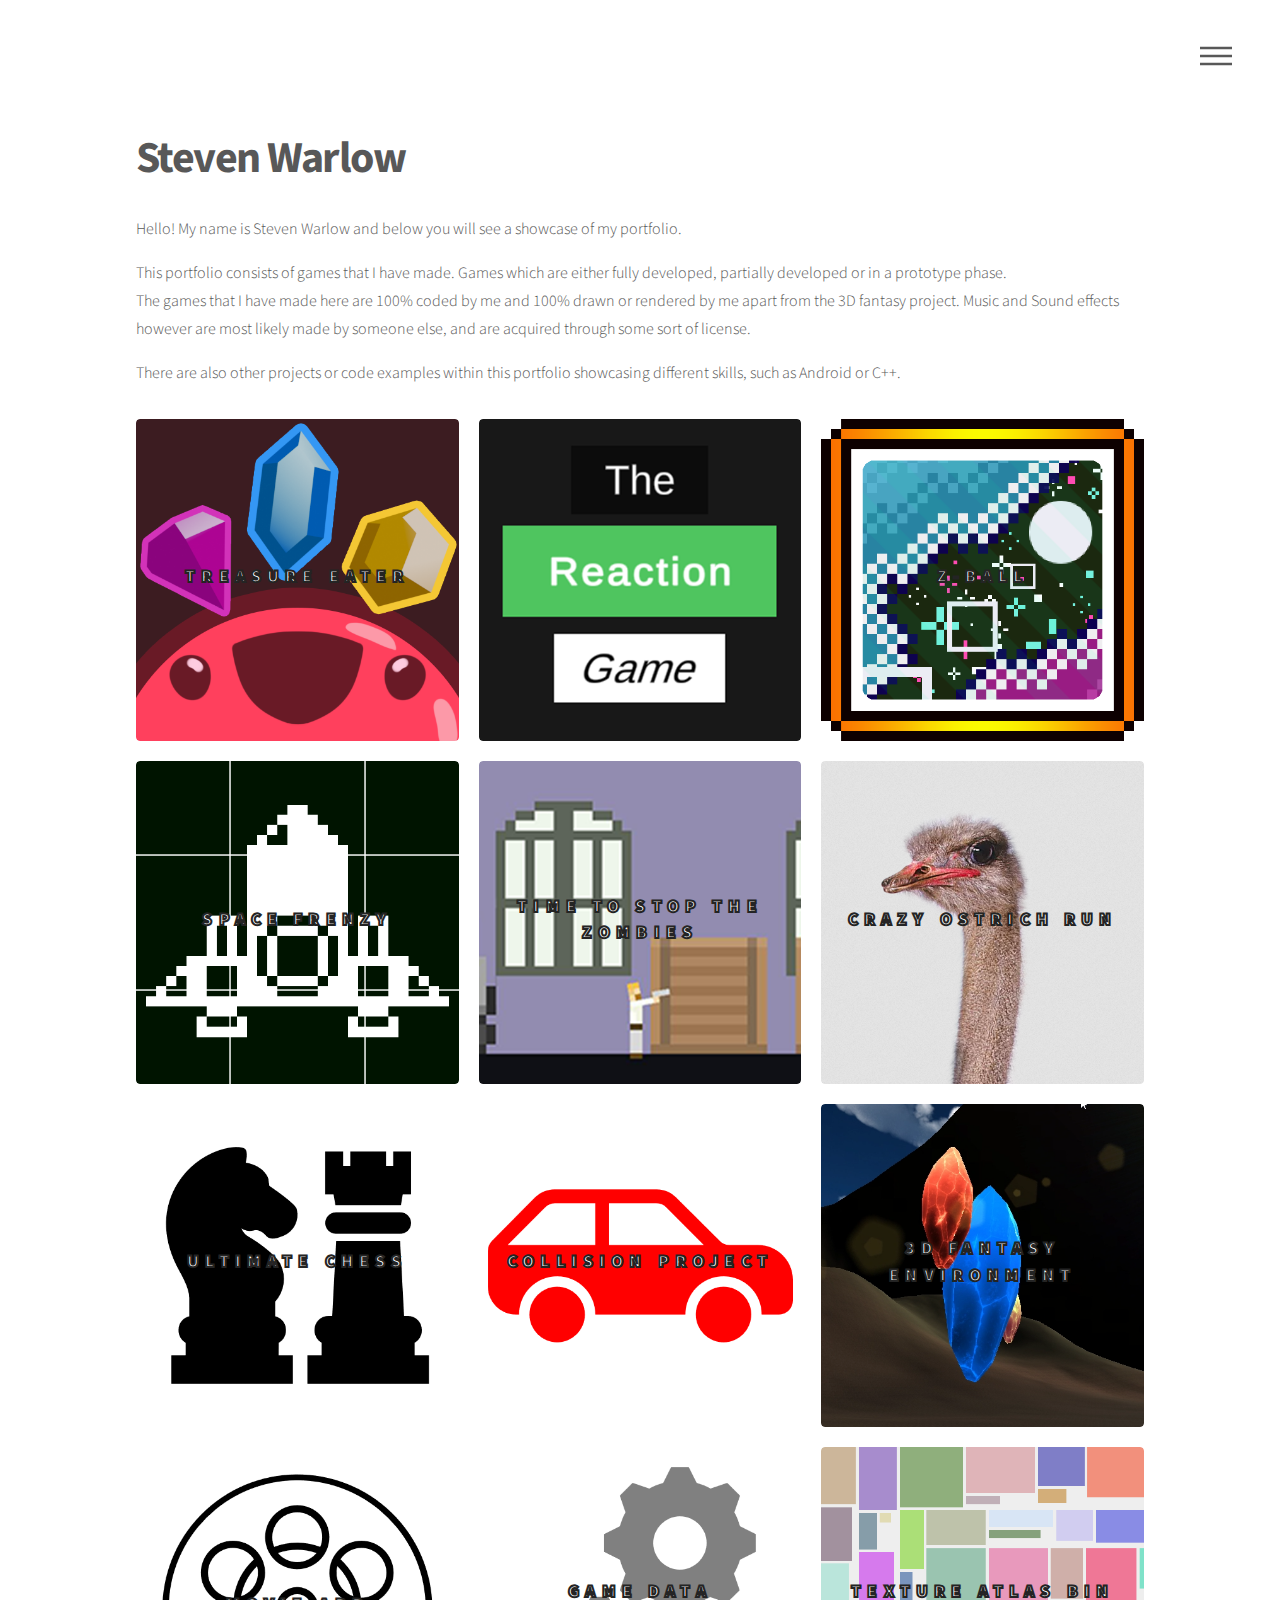
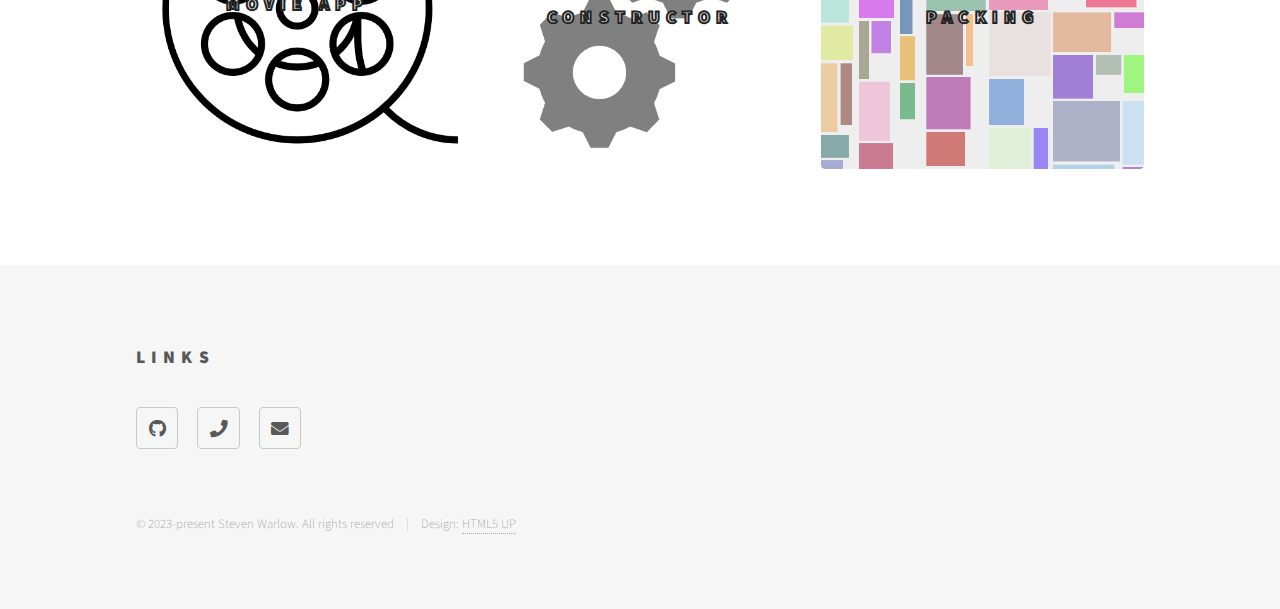
<file: index.html>
<!DOCTYPE HTML>
<!--
	Phantom by HTML5 UP
	html5up.net | @ajlkn
	Free for personal and commercial use under the CCA 3.0 license (html5up.net/license)
-->
<html>
	<head>
		<title>Steven Warlow Portfolio</title>
		<meta charset="utf-8" />
		<meta name="viewport" content="width=device-width, initial-scale=1, user-scalable=no" />
		<link rel="stylesheet" href="assets/css/main.css" />
		<noscript><link rel="stylesheet" href="assets/css/noscript.css" /></noscript>
	</head>
	<body class="is-preload">
		<!-- Wrapper -->
			<div id="wrapper">

				<!-- Header -->
					<header id="header">
						<div class="inner">

							<!-- Logo -->


							<!-- Nav -->
								<nav>
									<ul>
										<li><a href="#menu">Menu</a></li>
									</ul>
								</nav>

						</div>
					</header>

				<!-- Menu -->
					<nav id="menu">
						<h2>Menu</h2>
						<ul>
							<li><a href="index.html">Home</a></li>

						</ul>
					</nav>

				<!-- Main -->
					<div id="main">
						<div class="inner">
							<header>
								<h1>Steven Warlow</h1>
								<p>Hello! My name is Steven Warlow and below you will see a showcase of my portfolio.</p>
								
								<p>This portfolio consists of games that I have made. Games which are either fully developed, partially developed or in a prototype phase.</br> The games that I have made here are 100% coded by me and 100% drawn or rendered by me apart from the 3D fantasy project. Music and Sound effects however are most likely made by someone else, and are acquired through some sort of license.</p>
								
								<p>There are also other projects or code examples within this portfolio showcasing different skills, such as Android or C++.</p>
							</header>
							<section class="tiles">
								<article class="style1">
									<span class="image">
										<img src="images/projecticons/treasure_eater.png" alt="" />
									</span>
									<a href="treasure-eater.html">
										<h2>Treasure Eater</h2>
										<div class="content">
											<p>Treasure Eater is a 3D game for Android.</p>
										</div>
									</a>
								</article>
								<article class="style2">
									<span class="image">
										<img src="images/projecticons/the-reaction-game.png" alt="" />
									</span>
									<a href="the-reaction-game.html">
										
										<div class="content">
											<p>A short game for Android where you test your reactions.</p>
										</div>
									</a>
								</article>
								<article class="style3">
									<span class="image">
										<img src="images/projecticons/z-ball.png" alt="" />
									</span>
									<a href="z-ball.html">
										<h2>Z-Ball</h2>
										<div class="content">
											<p>A retro 2D style classic inspired game where you control some sort of pinball.</p>
										</div>
									</a>
								</article>
								<article class="style4">
									<span class="image">
										<img src="images/projecticons/space-frenzy.png" alt="" />
									</span>
									<a href="space-frenzy.html">
										<h2>Space Frenzy</h2>
										<div class="content">
											<p>A 2D concept game where you build and fly a ship in cyber space and shoot at enemies.</p>
										</div>
									</a>
								</article>
								<article class="style5">
									<span class="image">
										<img src="images/projecticons/TTSTZ.png" alt="" />
									</span>
									<a href="time-to-stop-the-zombies.html">
										<h2>Time to stop the zombies</h2>
										<div class="content">
											<p>A 2D zombie game with a unique mechanic to stop time.</p>
										</div>
									</a>
								</article>
								<article class="style6">
									<span class="image">
										<img src="images/projecticons/crazy-ostrich-run.png" alt="" />
									</span>
									<a href="crazy-ostrich-run.html">
										<h2>Crazy Ostrich Run</h2>
										<div class="content">
											<p>A prototype game in which the concept is a 2D endless runner, with the theme supposedly involving an Ostrich and a desert-like environment.</p>
										</div>
									</a>
								</article>
								<article class="style2">
									<span class="image">
										<img src="images/projecticons/ultimate-chess.png" alt="" />
									</span>
									<a href="ultimate-chess.html">
										<h2>Ultimate Chess</h2>
										<div class="content">
											<p>A university project to demonstrate my skill in C++.</p>
										</div>
									</a>
								</article>
								<article class="style3">
									<span class="image">
										<img src="images/projecticons/collision.png" alt="" />
									</span>
									<a href="collision-project.html">
										<h2>Collision Project</h2>
										<div class="content">
											<p>A C++ university project which demonstrates various collision detections.</p>
										</div>
									</a>
								</article>
								<article class="style1">
									<span class="image">
										<img src="images/projecticons/3dfantasy.png" alt="" />
									</span>
									<a href="3d-fantasy-environment.html">
										<h2>3D Fantasy Environment</h2>
										<div class="content">
											<p>A 3D university project made in Unity which displays a fantasy environment.</p>
										</div>
									</a>
								</article>
								<article class="style5">
									<span class="image">
										<img src="images/projecticons/movie-app.png" alt="" />
									</span>
									<a href="movie-app.html">
										<h2>Movie App</h2>
										<div class="content">
											<p>A movie app for Android made in Kotlin which also demonstrates MVVM pattern.</p>
										</div>
									</a>
								</article>
								<article class="style6">
									<span class="image">
										<img src="images/projecticons/game-data-constructor.png" alt="" />
									</span>
									<a href="game-data-constructor.html">
										<h2>Game Data Constructor</h2>
										<div class="content">
											<p>A useful tool I made that creates data and exports them into a file.</p>
										</div>
									</a>
								</article>
								<article class="style4">
									<span class="image">
										<img src="images/projecticons/bin-packing.png" alt="" />
									</span>
									<a href="texture-atlas-bin-packing.html">
										<h2>Texture Atlas Bin Packing</h2>
										<div class="content">
											<p>A demonstration of combining multiple images into one image.</p>
										</div>
									</a>
								</article>
							</section>
						</div>
					</div>

				<!-- Footer -->
					<footer id="footer">
						<div class="inner">

							<section>
								<h2>Links</h2>
								<ul class="icons">
									<li><a href="https://github.com/Anormei" class="icon brands style2 fa-github"><span class="label">GitHub</span></a></li>
									<li><a href="tel:+447897529436" class="icon solid style2 fa-phone"><span class="label">Phone</span></a></li>
									<li><a href="mailto:steven.t.warlow@gmail.com" class="icon solid style2 fa-envelope"><span class="label">Email</span></a></li>
								</ul>
							</section>
							<ul class="copyright">
								<li>&copy; 2023-present Steven Warlow. All rights reserved</li><li>Design: <a href="http://html5up.net">HTML5 UP</a></li>
							</ul>
						</div>
					</footer>

			</div>

		<!-- Scripts -->
			<script src="assets/js/jquery.min.js"></script>
			<script src="assets/js/browser.min.js"></script>
			<script src="assets/js/breakpoints.min.js"></script>
			<script src="assets/js/util.js"></script>
			<script src="assets/js/main.js"></script>

	</body>
</html>
</file>
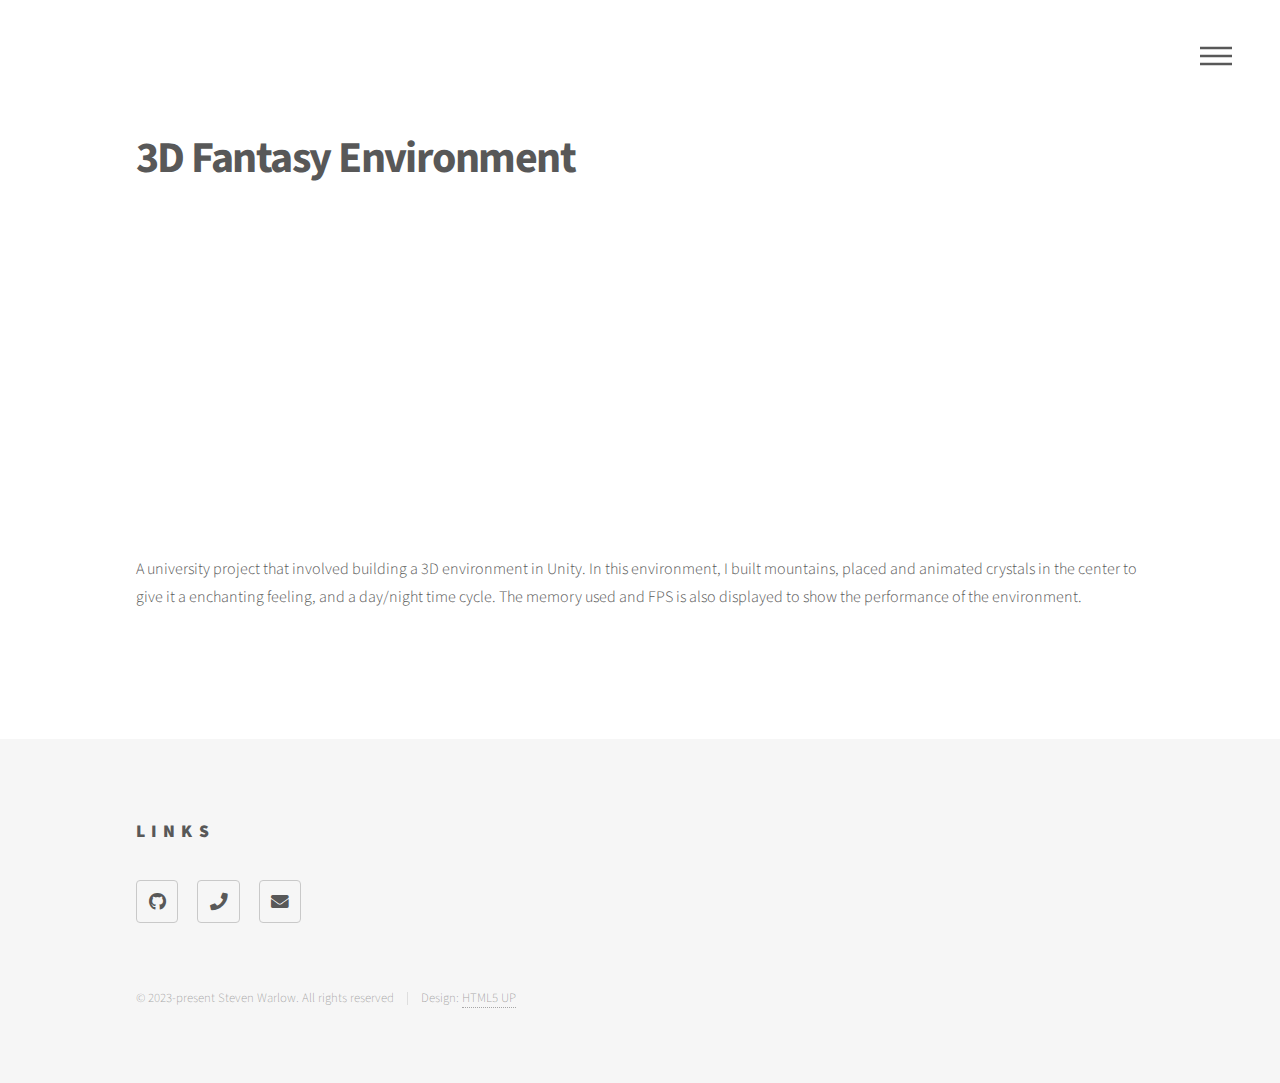
<file: 3d-fantasy-environment.html>
<!DOCTYPE HTML>
<!--
	Phantom by HTML5 UP
	html5up.net | @ajlkn
	Free for personal and commercial use under the CCA 3.0 license (html5up.net/license)
-->
<html>
	<head>
		<title>3D Fantasy Environment</title>
		<meta charset="utf-8" />
		<meta name="viewport" content="width=device-width, initial-scale=1, user-scalable=no" />
		<link rel="stylesheet" href="assets/css/main.css" />
		<noscript><link rel="stylesheet" href="assets/css/noscript.css" /></noscript>
	</head>
	<body class="is-preload">
		<!-- Wrapper -->
			<div id="wrapper">

				<!-- Header -->
					<header id="header">
						<div class="inner">

							<!-- Logo -->


							<!-- Nav -->
								<nav>
									<ul>
										<li><a href="#menu">Menu</a></li>
									</ul>
								</nav>

						</div>
					</header>

				<!-- Menu -->
					<nav id="menu">
						<h2>Menu</h2>
						<ul>
							<li><a href="index.html">Home</a></li>
						</ul>
					</nav>

				<!-- Main -->
					<div id="main">
						<div class="inner">
							<h1>3D Fantasy Environment</h1>
							
							<iframe width="560" height="315" src="https://www.youtube.com/embed/R1WMGd7a8Qs" title="YouTube video player" frameborder="0" allow="accelerometer; autoplay; clipboard-write; encrypted-media; gyroscope; picture-in-picture; web-share" allowfullscreen></iframe>
							
							<p>
							A university project that involved building a 3D environment in Unity. In this environment, I built mountains, placed and animated crystals in the center to give it a enchanting feeling, and a day/night time cycle. The memory used and FPS is also displayed to show the performance of the environment.
							</p>
							
						</div>
					</div>

				<!-- Footer -->
					<footer id="footer">
						<div class="inner">
							<section>
								<h2>Links</h2>
								<ul class="icons">
									<li><a href="https://github.com/Anormei" class="icon brands style2 fa-github"><span class="label">GitHub</span></a></li>
									<li><a href="tel:+447897529436" class="icon solid style2 fa-phone"><span class="label">Phone</span></a></li>
									<li><a href="mailto:steven.t.warlow@gmail.com" class="icon solid style2 fa-envelope"><span class="label">Email</span></a></li>
								</ul>
							</section>
							<ul class="copyright">
								<li>&copy; 2023-present Steven Warlow. All rights reserved</li><li>Design: <a href="http://html5up.net">HTML5 UP</a></li>
							</ul>
						</div>
					</footer>

			</div>

		<!-- Scripts -->
			<script src="assets/js/jquery.min.js"></script>
			<script src="assets/js/browser.min.js"></script>
			<script src="assets/js/breakpoints.min.js"></script>
			<script src="assets/js/util.js"></script>
			<script src="assets/js/main.js"></script>

	</body>
</html>
</file>
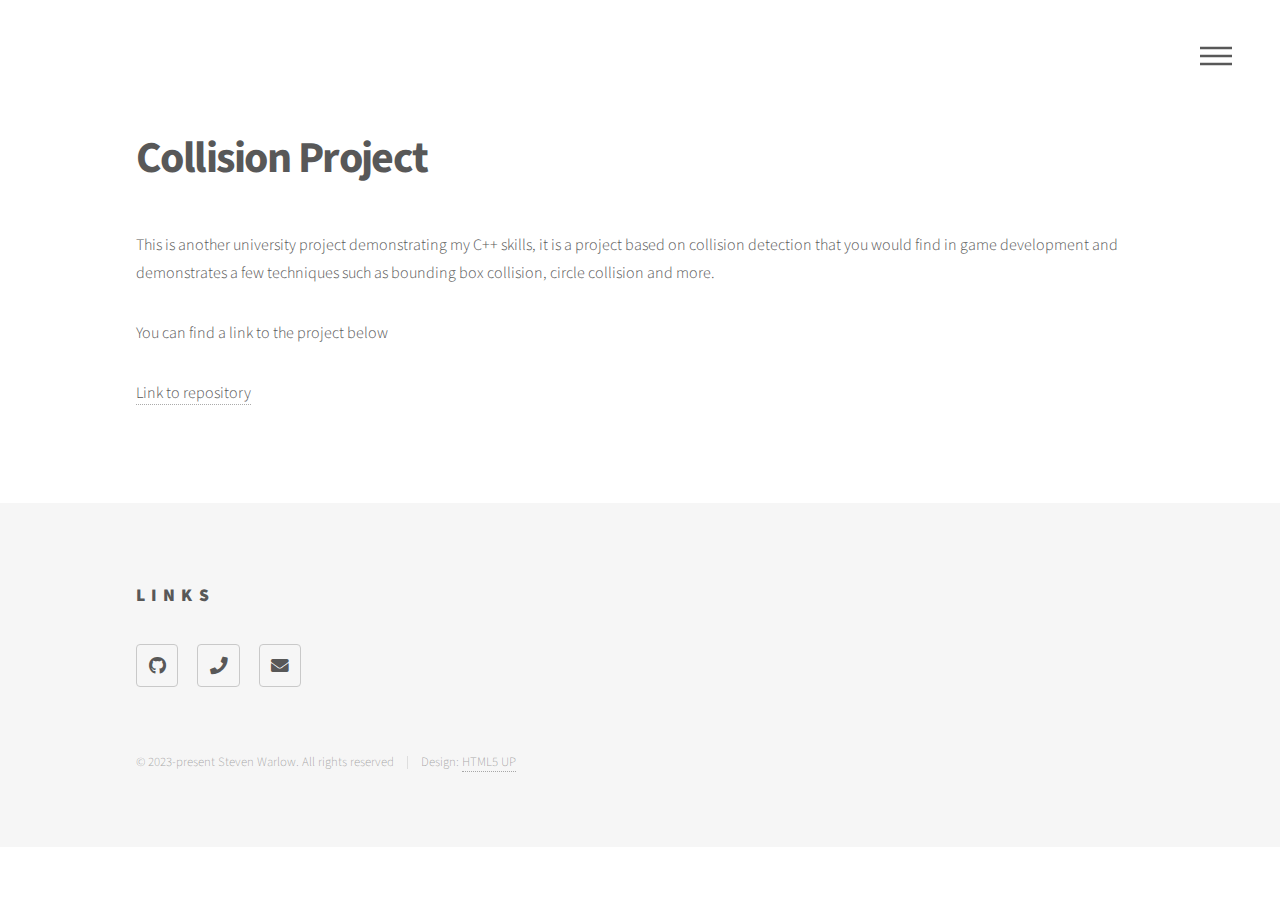
<file: collision-project.html>
<!DOCTYPE HTML>
<!--
	Phantom by HTML5 UP
	html5up.net | @ajlkn
	Free for personal and commercial use under the CCA 3.0 license (html5up.net/license)
-->
<html>
	<head>
		<title>Collision Project</title>
		<meta charset="utf-8" />
		<meta name="viewport" content="width=device-width, initial-scale=1, user-scalable=no" />
		<link rel="stylesheet" href="assets/css/main.css" />
		<noscript><link rel="stylesheet" href="assets/css/noscript.css" /></noscript>
	</head>
	<body class="is-preload">
		<!-- Wrapper -->
			<div id="wrapper">

				<!-- Header -->
					<header id="header">
						<div class="inner">

							<!-- Logo -->


							<!-- Nav -->
								<nav>
									<ul>
										<li><a href="#menu">Menu</a></li>
									</ul>
								</nav>

						</div>
					</header>

				<!-- Menu -->
					<nav id="menu">
						<h2>Menu</h2>
						<ul>
							<li><a href="index.html">Home</a></li>
						</ul>
					</nav>

				<!-- Main -->
					<div id="main">
						<div class="inner">
							<h1>Collision Project</h1>
							
							
							<p>
							This is another university project demonstrating my C++ skills, it is a project based on collision detection that you would find in game development and demonstrates a few techniques such as bounding box collision, circle collision and more.
							</p>
							
							<p>
							You can find a link to the project below
							</p>
							
							<a href="https://github.com/Anormei/CSC3221Proj2">Link to repository</a>
							
						</div>
					</div>

				<!-- Footer -->
					<footer id="footer">
						<div class="inner">
							<section>
								<h2>Links</h2>
								<ul class="icons">
									<li><a href="https://github.com/Anormei" class="icon brands style2 fa-github"><span class="label">GitHub</span></a></li>
									<li><a href="tel:+447897529436" class="icon solid style2 fa-phone"><span class="label">Phone</span></a></li>
									<li><a href="mailto:steven.t.warlow@gmail.com" class="icon solid style2 fa-envelope"><span class="label">Email</span></a></li>
								</ul>
							</section>
							<ul class="copyright">
								<li>&copy; 2023-present Steven Warlow. All rights reserved</li><li>Design: <a href="http://html5up.net">HTML5 UP</a></li>
							</ul>
						</div>
					</footer>

			</div>

		<!-- Scripts -->
			<script src="assets/js/jquery.min.js"></script>
			<script src="assets/js/browser.min.js"></script>
			<script src="assets/js/breakpoints.min.js"></script>
			<script src="assets/js/util.js"></script>
			<script src="assets/js/main.js"></script>

	</body>
</html>
</file>
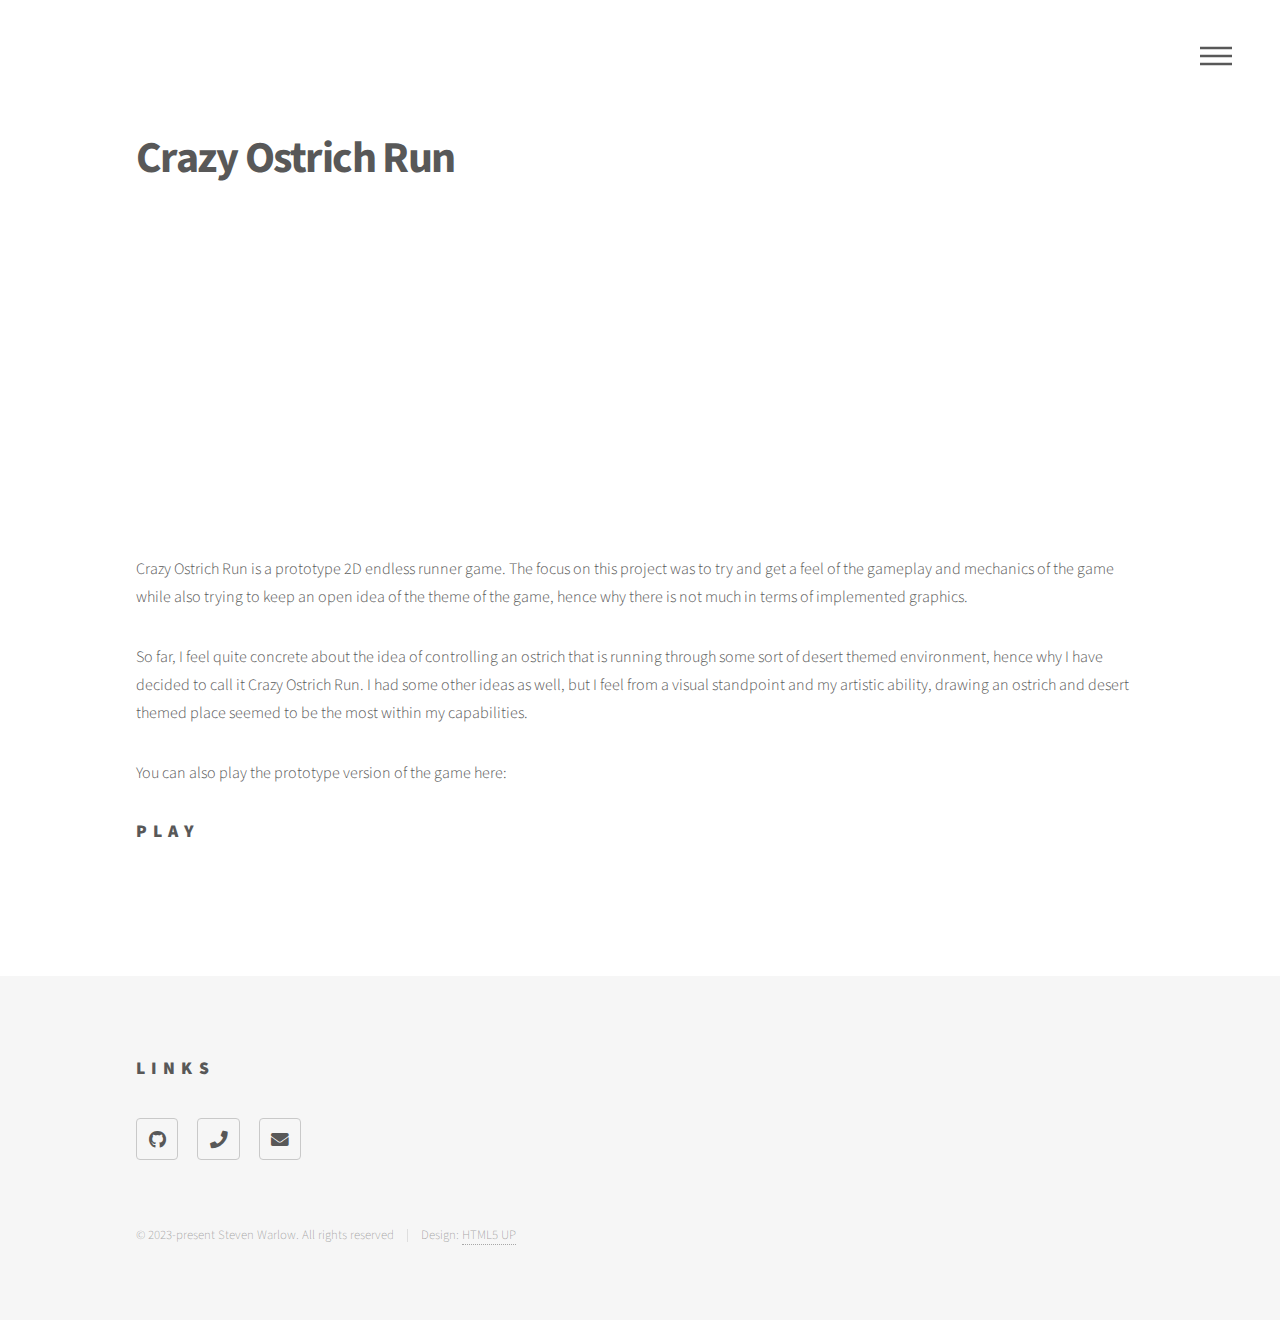
<file: crazy-ostrich-run.html>
<!DOCTYPE HTML>
<!--
	Phantom by HTML5 UP
	html5up.net | @ajlkn
	Free for personal and commercial use under the CCA 3.0 license (html5up.net/license)
-->
<html>
	<head>
		<title>Crazy Ostrich Run</title>
		<meta charset="utf-8" />
		<meta name="viewport" content="width=device-width, initial-scale=1, user-scalable=no" />
		<link rel="stylesheet" href="assets/css/main.css" />
		<noscript><link rel="stylesheet" href="assets/css/noscript.css" /></noscript>
	</head>
	<body class="is-preload">
		<!-- Wrapper -->
			<div id="wrapper">

				<!-- Header -->
					<header id="header">
						<div class="inner">

							<!-- Logo -->


							<!-- Nav -->
								<nav>
									<ul>
										<li><a href="#menu">Menu</a></li>
									</ul>
								</nav>

						</div>
					</header>

				<!-- Menu -->
					<nav id="menu">
						<h2>Menu</h2>
						<ul>
							<li><a href="index.html">Home</a></li>
						</ul>
					</nav>

				<!-- Main -->
					<div id="main">
						<div class="inner">
							<h1>Crazy Ostrich Run</h1>
							
							<iframe width="560" height="315" src="https://www.youtube.com/embed/Uq7Gx35nBl4" title="YouTube video player" frameborder="0" allow="accelerometer; autoplay; clipboard-write; encrypted-media; gyroscope; picture-in-picture; web-share" allowfullscreen></iframe>
							
							<p>
							Crazy Ostrich Run is a prototype 2D endless runner game. The focus on this project was to try and get a feel of the gameplay and mechanics of the game while also trying to keep an open idea of the theme of the game, hence why there is not much in terms of implemented graphics.
							</p>
							
							<p>So far, I feel quite concrete about the idea of controlling an ostrich that is running through some sort of desert themed environment, hence why I have decided to call it Crazy Ostrich Run. I had some other ideas as well, but I feel from a visual standpoint and my artistic ability, drawing an ostrich and desert themed place seemed to be the most within my capabilities.
							</p>
							
							<p>
							You can also play the prototype version of the game here:
							</p>
							
							<a href="https://anormei.github.io/Crazy-Ostrich-Playable/"><h2>Play</h2></a>
							
						</div>
					</div>

				<!-- Footer -->
					<footer id="footer">
						<div class="inner">
							<section>
								<h2>Links</h2>
								<ul class="icons">
									<li><a href="https://github.com/Anormei" class="icon brands style2 fa-github"><span class="label">GitHub</span></a></li>
									<li><a href="tel:+447897529436" class="icon solid style2 fa-phone"><span class="label">Phone</span></a></li>
									<li><a href="mailto:steven.t.warlow@gmail.com" class="icon solid style2 fa-envelope"><span class="label">Email</span></a></li>
								</ul>
							</section>
							<ul class="copyright">
								<li>&copy; 2023-present Steven Warlow. All rights reserved</li><li>Design: <a href="http://html5up.net">HTML5 UP</a></li>
							</ul>
						</div>
					</footer>

			</div>

		<!-- Scripts -->
			<script src="assets/js/jquery.min.js"></script>
			<script src="assets/js/browser.min.js"></script>
			<script src="assets/js/breakpoints.min.js"></script>
			<script src="assets/js/util.js"></script>
			<script src="assets/js/main.js"></script>

	</body>
</html>
</file>
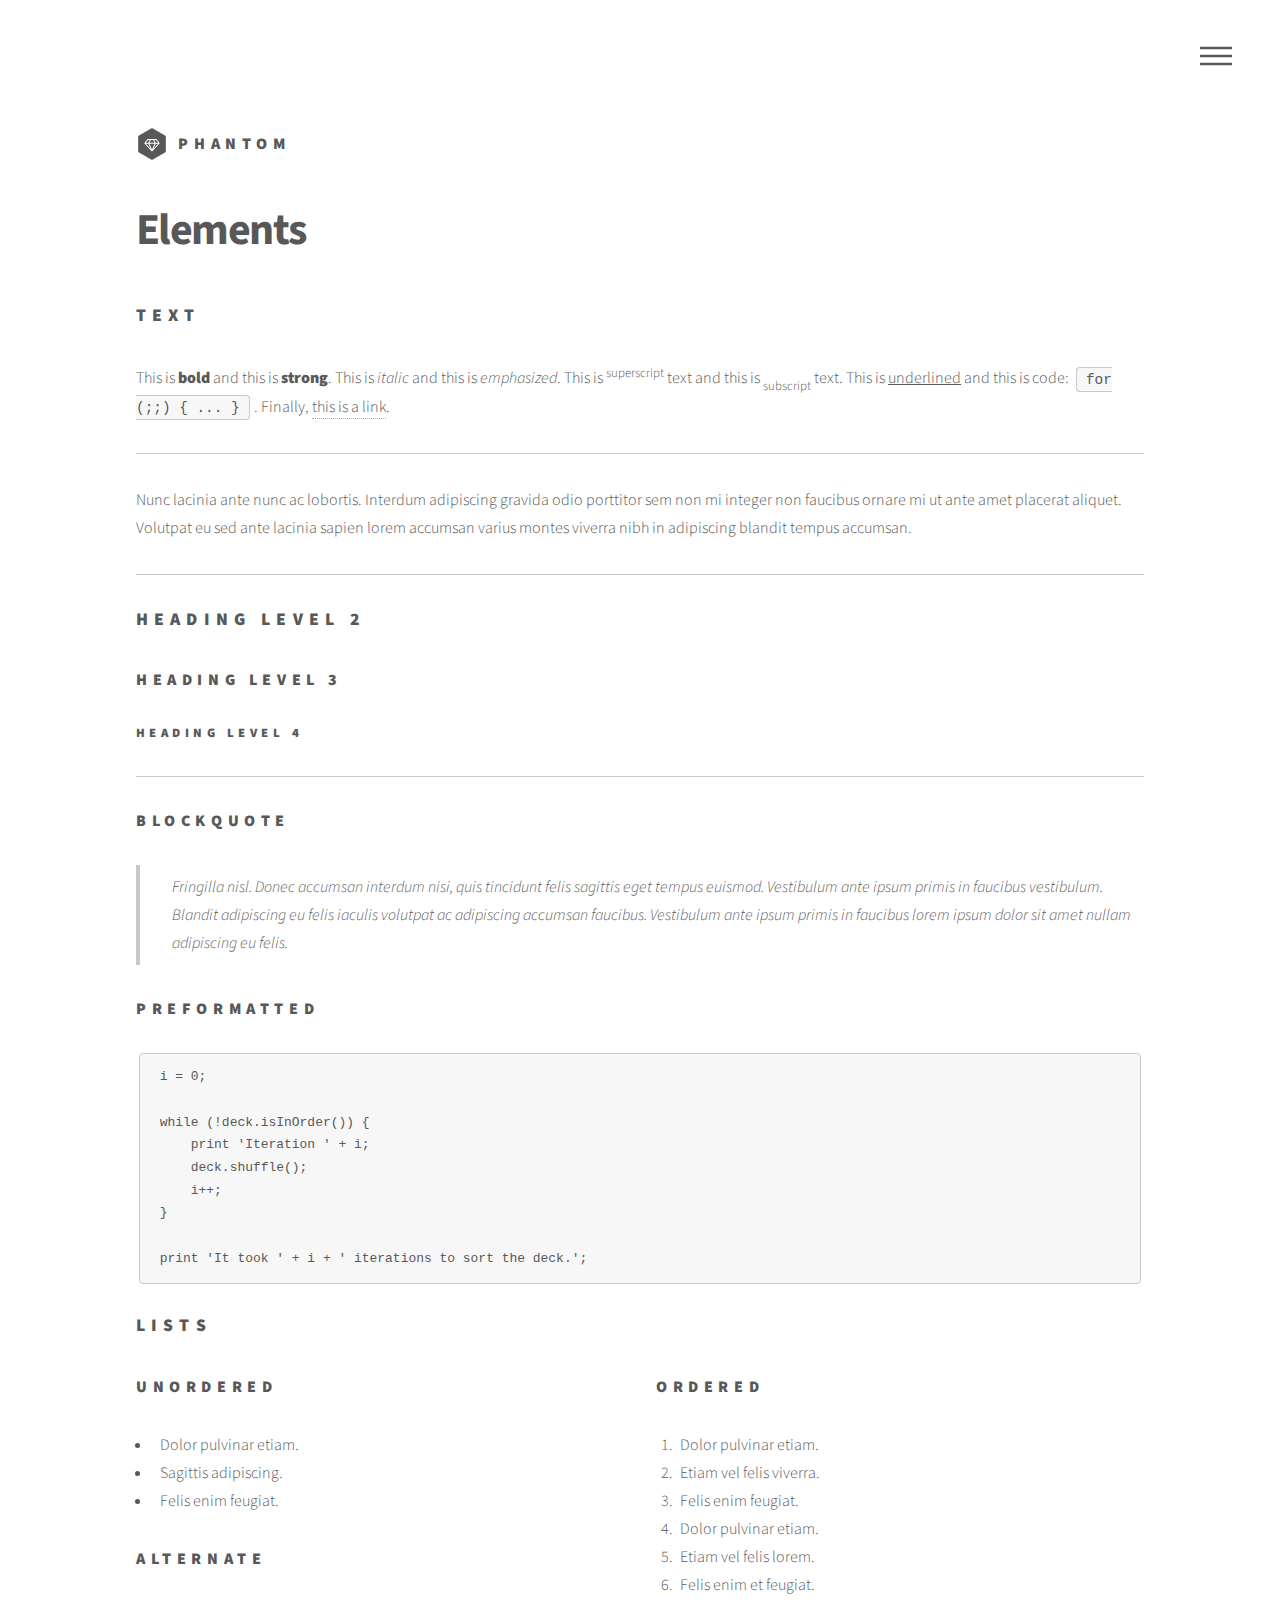
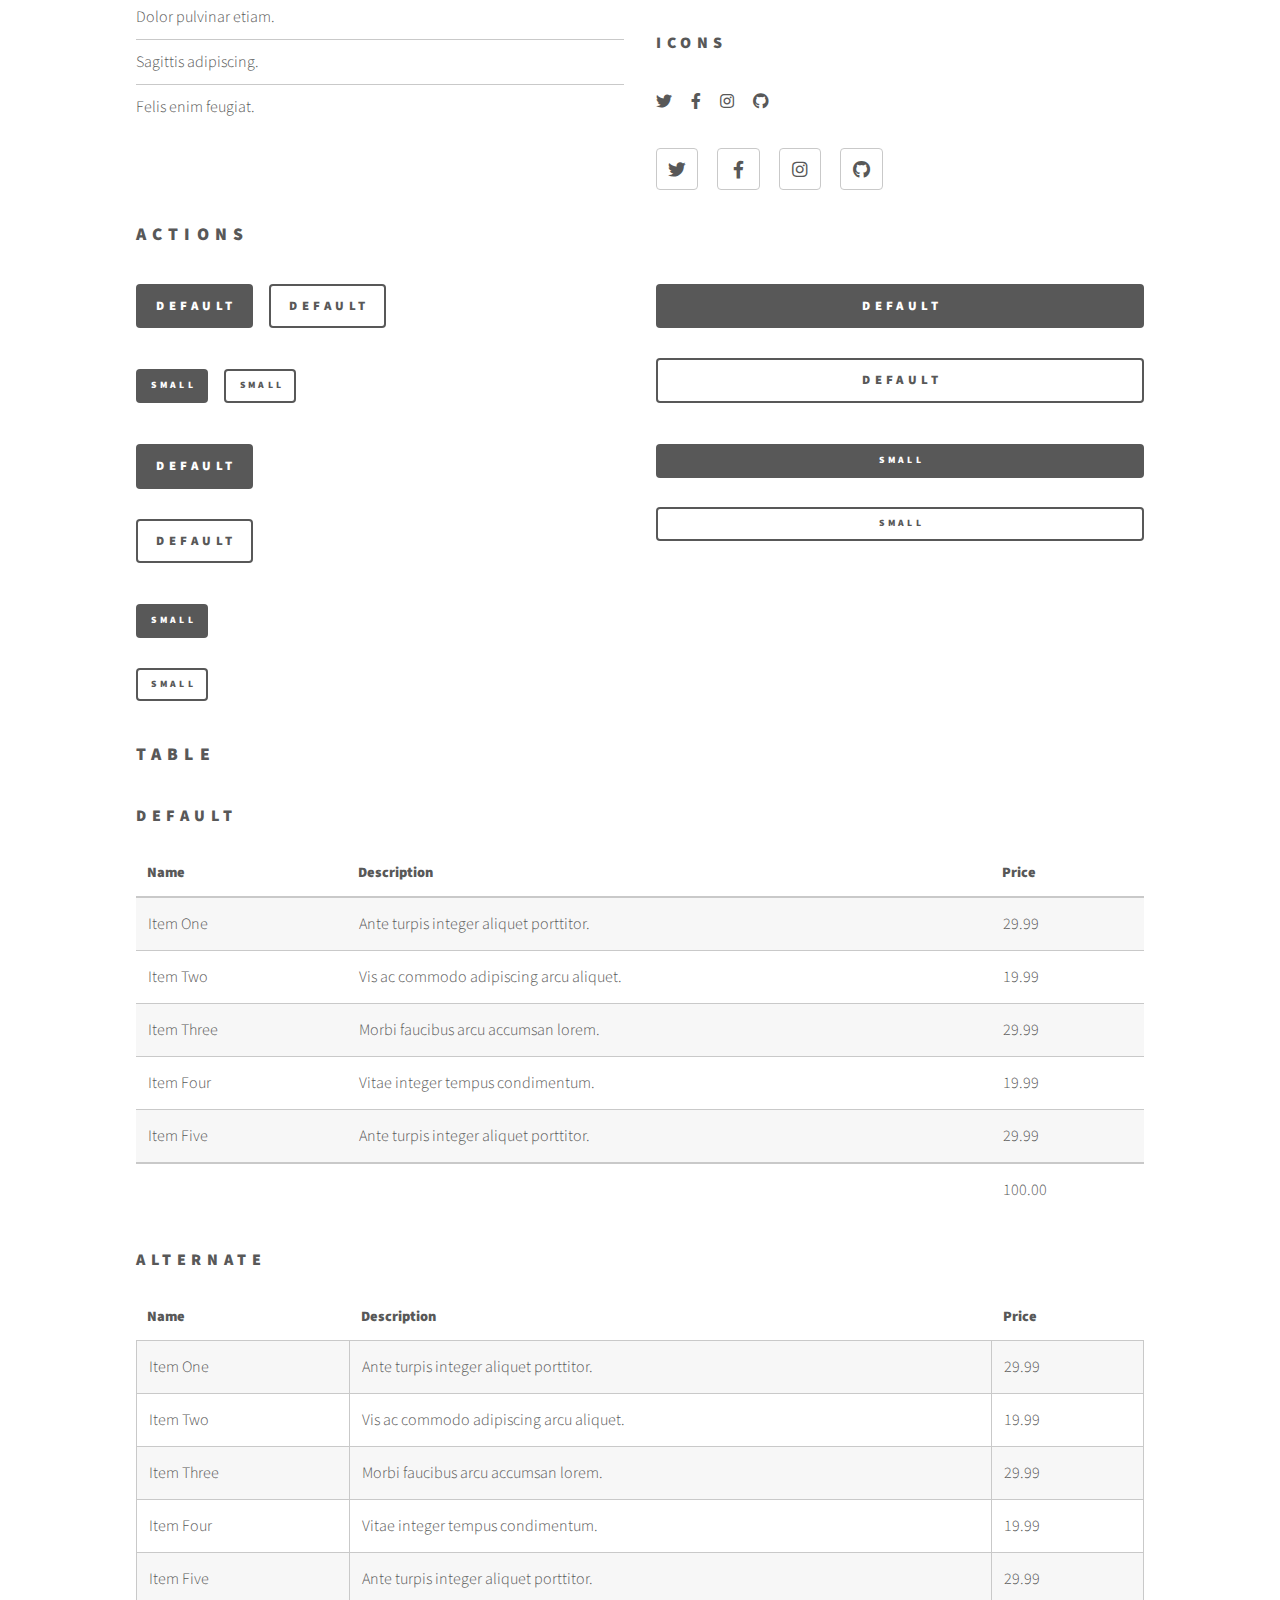
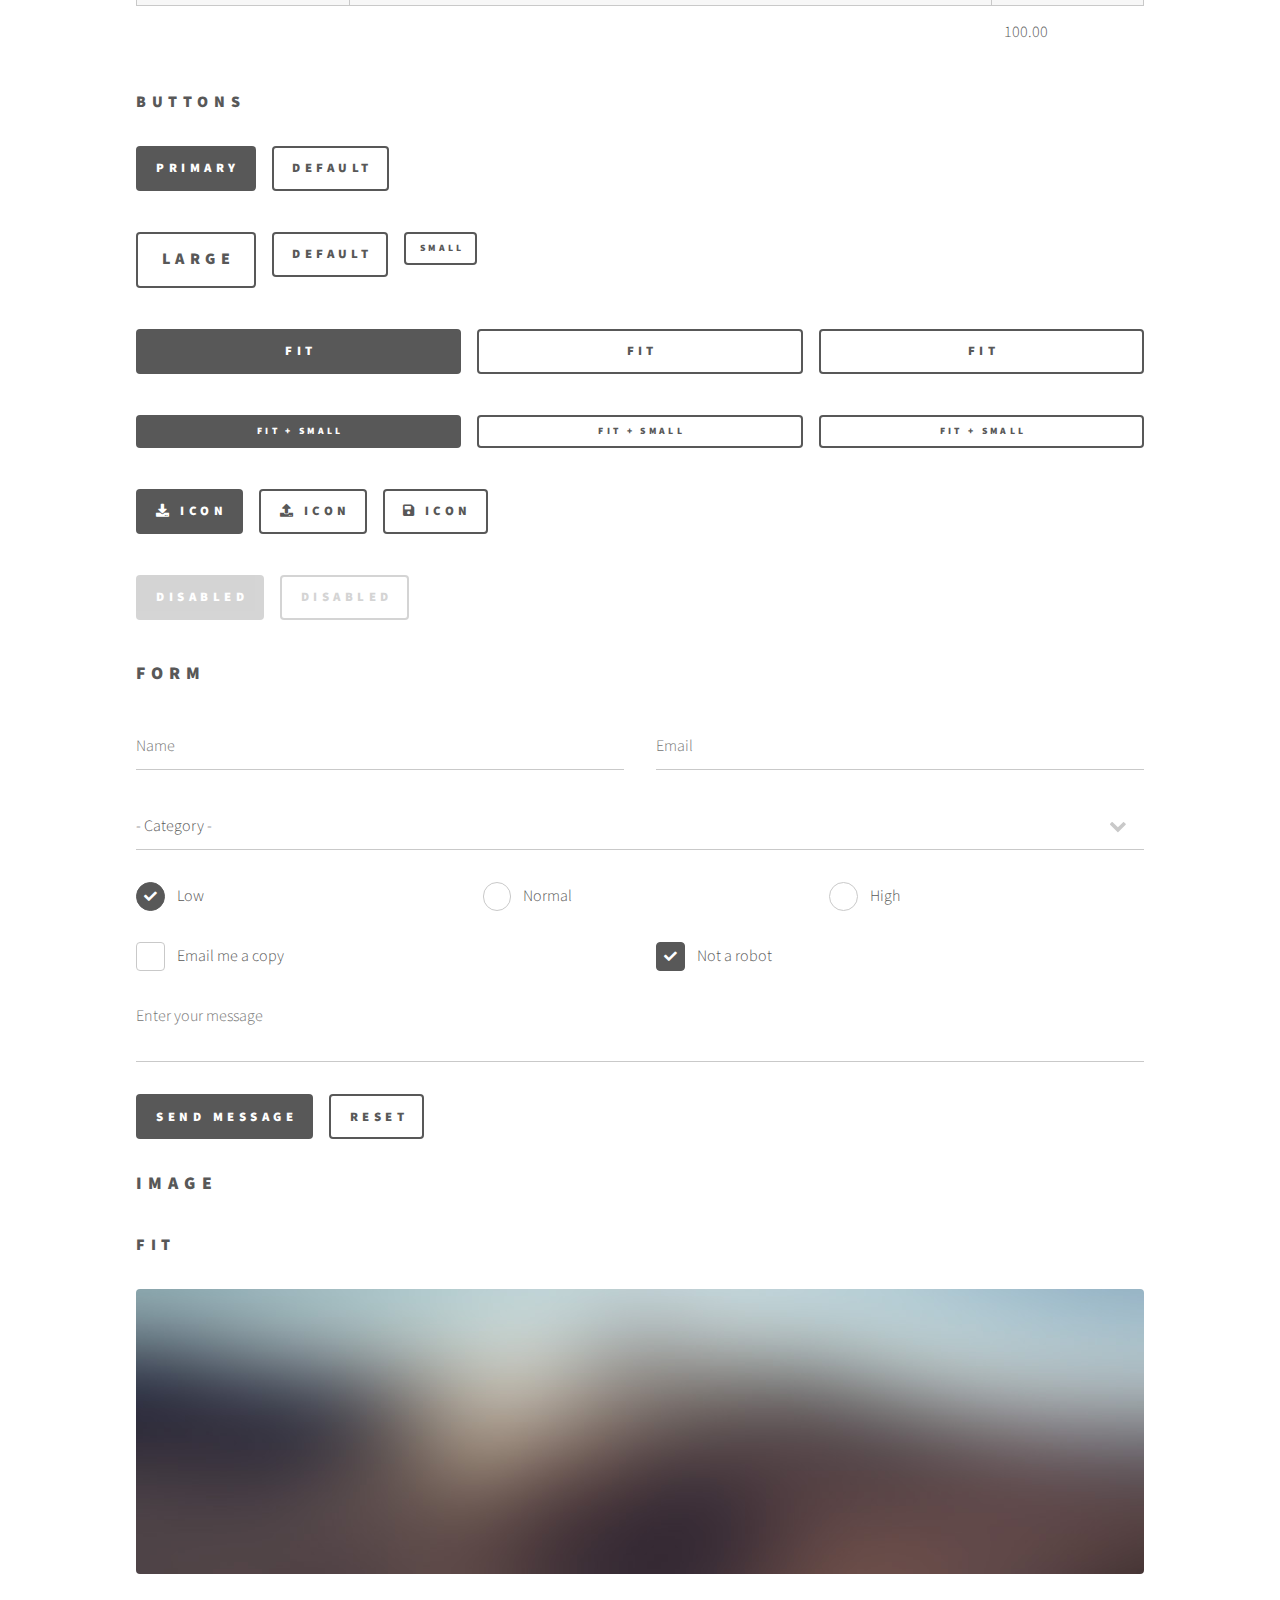
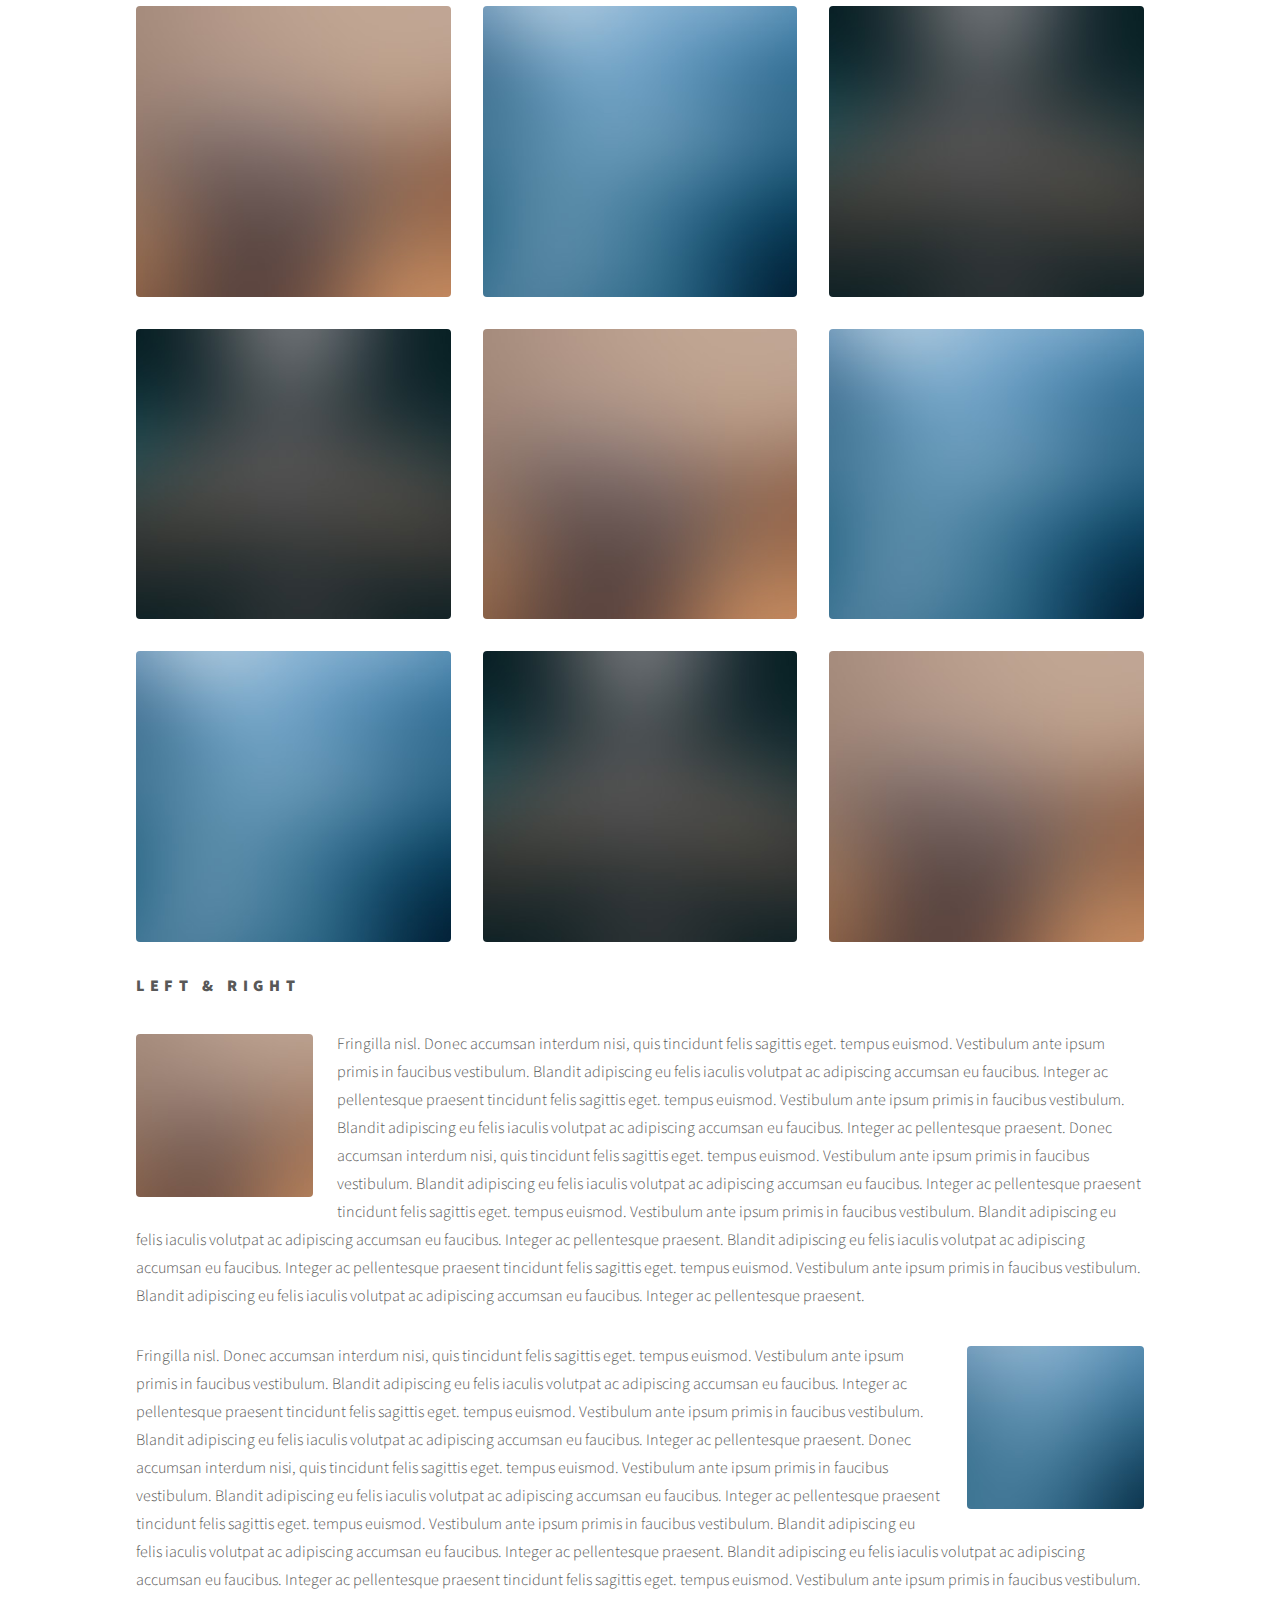
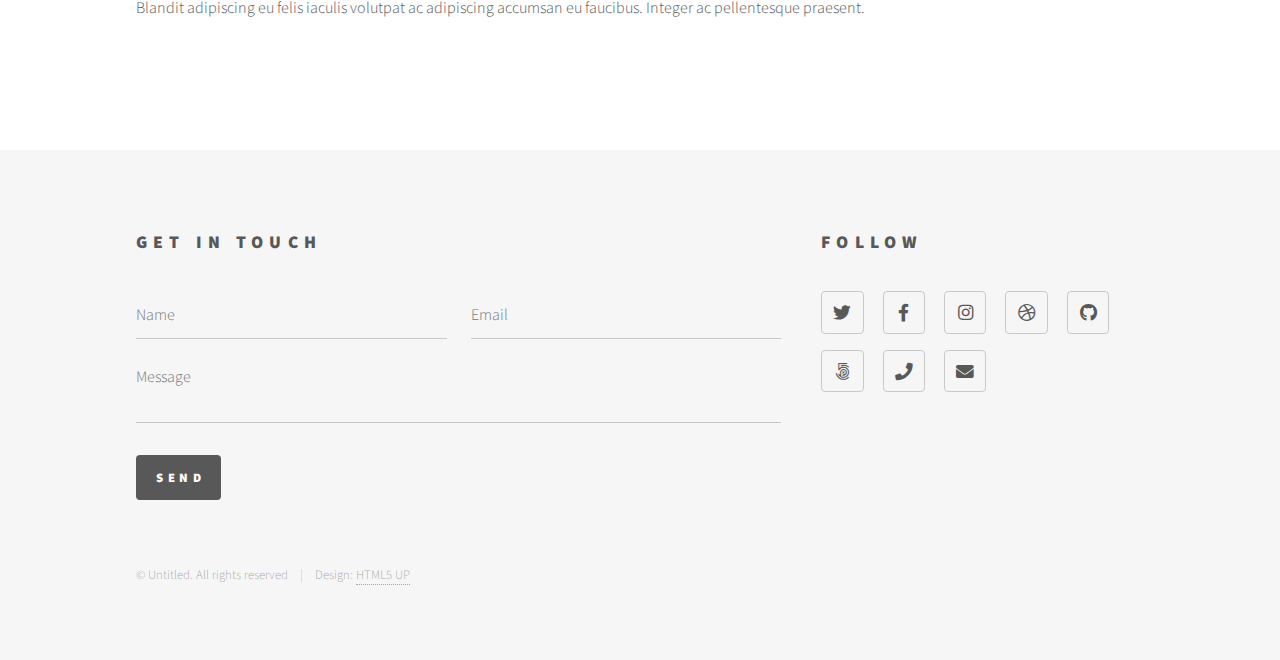
<file: elements.html>
<!DOCTYPE HTML>
<!--
	Phantom by HTML5 UP
	html5up.net | @ajlkn
	Free for personal and commercial use under the CCA 3.0 license (html5up.net/license)
-->
<html>
	<head>
		<title>Elements - Phantom by HTML5 UP</title>
		<meta charset="utf-8" />
		<meta name="viewport" content="width=device-width, initial-scale=1, user-scalable=no" />
		<link rel="stylesheet" href="assets/css/main.css" />
		<noscript><link rel="stylesheet" href="assets/css/noscript.css" /></noscript>
	</head>
	<body class="is-preload">
		<!-- Wrapper -->
			<div id="wrapper">

				<!-- Header -->
					<header id="header">
						<div class="inner">

							<!-- Logo -->
								<a href="index.html" class="logo">
									<span class="symbol"><img src="images/logo.svg" alt="" /></span><span class="title">Phantom</span>
								</a>

							<!-- Nav -->
								<nav>
									<ul>
										<li><a href="#menu">Menu</a></li>
									</ul>
								</nav>

						</div>
					</header>

				<!-- Menu -->
					<nav id="menu">
						<h2>Menu</h2>
						<ul>
							<li><a href="index.html">Home</a></li>
							<li><a href="generic.html">Ipsum veroeros</a></li>
							<li><a href="generic.html">Tempus etiam</a></li>
							<li><a href="generic.html">Consequat dolor</a></li>
							<li><a href="elements.html">Elements</a></li>
						</ul>
					</nav>

				<!-- Main -->
					<div id="main">
						<div class="inner">
							<h1>Elements</h1>

							<!-- Text -->
								<section>
									<h2>Text</h2>
									<p>This is <b>bold</b> and this is <strong>strong</strong>. This is <i>italic</i> and this is <em>emphasized</em>.
									This is <sup>superscript</sup> text and this is <sub>subscript</sub> text.
									This is <u>underlined</u> and this is code: <code>for (;;) { ... }</code>. Finally, <a href="#">this is a link</a>.</p>
									<hr />
									<p>Nunc lacinia ante nunc ac lobortis. Interdum adipiscing gravida odio porttitor sem non mi integer non faucibus ornare mi ut ante amet placerat aliquet. Volutpat eu sed ante lacinia sapien lorem accumsan varius montes viverra nibh in adipiscing blandit tempus accumsan.</p>
									<hr />
									<h2>Heading Level 2</h2>
									<h3>Heading Level 3</h3>
									<h4>Heading Level 4</h4>
									<hr />
									<h3>Blockquote</h3>
									<blockquote>Fringilla nisl. Donec accumsan interdum nisi, quis tincidunt felis sagittis eget tempus euismod. Vestibulum ante ipsum primis in faucibus vestibulum. Blandit adipiscing eu felis iaculis volutpat ac adipiscing accumsan faucibus. Vestibulum ante ipsum primis in faucibus lorem ipsum dolor sit amet nullam adipiscing eu felis.</blockquote>
									<h3>Preformatted</h3>
									<pre><code>i = 0;

while (!deck.isInOrder()) {
    print 'Iteration ' + i;
    deck.shuffle();
    i++;
}

print 'It took ' + i + ' iterations to sort the deck.';</code></pre>
								</section>

							<!-- Lists -->
								<section>
									<h2>Lists</h2>
									<div class="row">
										<div class="col-6 col-12-medium">
											<h3>Unordered</h3>
											<ul>
												<li>Dolor pulvinar etiam.</li>
												<li>Sagittis adipiscing.</li>
												<li>Felis enim feugiat.</li>
											</ul>
											<h3>Alternate</h3>
											<ul class="alt">
												<li>Dolor pulvinar etiam.</li>
												<li>Sagittis adipiscing.</li>
												<li>Felis enim feugiat.</li>
											</ul>
										</div>
										<div class="col-6 col-12-medium">
											<h3>Ordered</h3>
											<ol>
												<li>Dolor pulvinar etiam.</li>
												<li>Etiam vel felis viverra.</li>
												<li>Felis enim feugiat.</li>
												<li>Dolor pulvinar etiam.</li>
												<li>Etiam vel felis lorem.</li>
												<li>Felis enim et feugiat.</li>
											</ol>
											<h3>Icons</h3>
											<ul class="icons">
												<li><a href="#" class="icon brands style1 fa-twitter"><span class="label">Twitter</span></a></li>
												<li><a href="#" class="icon brands style1 fa-facebook-f"><span class="label">Facebook</span></a></li>
												<li><a href="#" class="icon brands style1 fa-instagram"><span class="label">Instagram</span></a></li>
												<li><a href="#" class="icon brands style1 fa-github"><span class="label">Github</span></a></li>
											</ul>
											<ul class="icons">
												<li><a href="#" class="icon brands style2 fa-twitter"><span class="label">Twitter</span></a></li>
												<li><a href="#" class="icon brands style2 fa-facebook-f"><span class="label">Facebook</span></a></li>
												<li><a href="#" class="icon brands style2 fa-instagram"><span class="label">Instagram</span></a></li>
												<li><a href="#" class="icon brands style2 fa-github"><span class="label">Github</span></a></li>
											</ul>
										</div>
									</div>
									<h2>Actions</h2>
									<div class="row">
										<div class="col-6 col-12-medium">
											<ul class="actions">
												<li><a href="#" class="button primary">Default</a></li>
												<li><a href="#" class="button">Default</a></li>
											</ul>
											<ul class="actions small">
												<li><a href="#" class="button primary small">Small</a></li>
												<li><a href="#" class="button small">Small</a></li>
											</ul>
											<ul class="actions stacked">
												<li><a href="#" class="button primary">Default</a></li>
												<li><a href="#" class="button">Default</a></li>
											</ul>
											<ul class="actions stacked">
												<li><a href="#" class="button primary small">Small</a></li>
												<li><a href="#" class="button small">Small</a></li>
											</ul>
										</div>
										<div class="col-6 col-12-medium">
											<ul class="actions stacked">
												<li><a href="#" class="button primary fit">Default</a></li>
												<li><a href="#" class="button fit">Default</a></li>
											</ul>
											<ul class="actions stacked">
												<li><a href="#" class="button primary small fit">Small</a></li>
												<li><a href="#" class="button small fit">Small</a></li>
											</ul>
										</div>
									</div>
								</section>

							<!-- Table -->
								<section>
									<h2>Table</h2>
									<h3>Default</h3>
									<div class="table-wrapper">
										<table>
											<thead>
												<tr>
													<th>Name</th>
													<th>Description</th>
													<th>Price</th>
												</tr>
											</thead>
											<tbody>
												<tr>
													<td>Item One</td>
													<td>Ante turpis integer aliquet porttitor.</td>
													<td>29.99</td>
												</tr>
												<tr>
													<td>Item Two</td>
													<td>Vis ac commodo adipiscing arcu aliquet.</td>
													<td>19.99</td>
												</tr>
												<tr>
													<td>Item Three</td>
													<td> Morbi faucibus arcu accumsan lorem.</td>
													<td>29.99</td>
												</tr>
												<tr>
													<td>Item Four</td>
													<td>Vitae integer tempus condimentum.</td>
													<td>19.99</td>
												</tr>
												<tr>
													<td>Item Five</td>
													<td>Ante turpis integer aliquet porttitor.</td>
													<td>29.99</td>
												</tr>
											</tbody>
											<tfoot>
												<tr>
													<td colspan="2"></td>
													<td>100.00</td>
												</tr>
											</tfoot>
										</table>
									</div>

									<h3>Alternate</h3>
									<div class="table-wrapper">
										<table class="alt">
											<thead>
												<tr>
													<th>Name</th>
													<th>Description</th>
													<th>Price</th>
												</tr>
											</thead>
											<tbody>
												<tr>
													<td>Item One</td>
													<td>Ante turpis integer aliquet porttitor.</td>
													<td>29.99</td>
												</tr>
												<tr>
													<td>Item Two</td>
													<td>Vis ac commodo adipiscing arcu aliquet.</td>
													<td>19.99</td>
												</tr>
												<tr>
													<td>Item Three</td>
													<td> Morbi faucibus arcu accumsan lorem.</td>
													<td>29.99</td>
												</tr>
												<tr>
													<td>Item Four</td>
													<td>Vitae integer tempus condimentum.</td>
													<td>19.99</td>
												</tr>
												<tr>
													<td>Item Five</td>
													<td>Ante turpis integer aliquet porttitor.</td>
													<td>29.99</td>
												</tr>
											</tbody>
											<tfoot>
												<tr>
													<td colspan="2"></td>
													<td>100.00</td>
												</tr>
											</tfoot>
										</table>
									</div>
								</section>

							<!-- Buttons -->
								<section>
									<h3>Buttons</h3>
									<ul class="actions">
										<li><a href="#" class="button primary">Primary</a></li>
										<li><a href="#" class="button">Default</a></li>
									</ul>
									<ul class="actions">
										<li><a href="#" class="button large">Large</a></li>
										<li><a href="#" class="button">Default</a></li>
										<li><a href="#" class="button small">Small</a></li>
									</ul>
									<ul class="actions fit">
										<li><a href="#" class="button primary fit">Fit</a></li>
										<li><a href="#" class="button fit">Fit</a></li>
										<li><a href="#" class="button fit">Fit</a></li>
									</ul>
									<ul class="actions fit small">
										<li><a href="#" class="button primary fit small">Fit + Small</a></li>
										<li><a href="#" class="button fit small">Fit + Small</a></li>
										<li><a href="#" class="button fit small">Fit + Small</a></li>
									</ul>
									<ul class="actions">
										<li><a href="#" class="button primary icon solid fa-download">Icon</a></li>
										<li><a href="#" class="button icon solid fa-upload">Icon</a></li>
										<li><a href="#" class="button icon solid fa-save">Icon</a></li>
									</ul>
									<ul class="actions">
										<li><span class="button primary disabled">Disabled</span></li>
										<li><span class="button disabled">Disabled</span></li>
									</ul>
								</section>

							<!-- Form -->
								<section>
									<h2>Form</h2>
									<form method="post" action="#">
										<div class="row gtr-uniform">
											<div class="col-6 col-12-xsmall">
												<input type="text" name="demo-name" id="demo-name" value="" placeholder="Name" />
											</div>
											<div class="col-6 col-12-xsmall">
												<input type="email" name="demo-email" id="demo-email" value="" placeholder="Email" />
											</div>
											<div class="col-12">
												<select name="demo-category" id="demo-category">
													<option value="">- Category -</option>
													<option value="1">Manufacturing</option>
													<option value="1">Shipping</option>
													<option value="1">Administration</option>
													<option value="1">Human Resources</option>
												</select>
											</div>
											<div class="col-4 col-12-small">
												<input type="radio" id="demo-priority-low" name="demo-priority" checked>
												<label for="demo-priority-low">Low</label>
											</div>
											<div class="col-4 col-12-small">
												<input type="radio" id="demo-priority-normal" name="demo-priority">
												<label for="demo-priority-normal">Normal</label>
											</div>
											<div class="col-4 col-12-small">
												<input type="radio" id="demo-priority-high" name="demo-priority">
												<label for="demo-priority-high">High</label>
											</div>
											<div class="col-6 col-12-small">
												<input type="checkbox" id="demo-copy" name="demo-copy">
												<label for="demo-copy">Email me a copy</label>
											</div>
											<div class="col-6 col-12-small">
												<input type="checkbox" id="demo-human" name="demo-human" checked>
												<label for="demo-human">Not a robot</label>
											</div>
											<div class="col-12">
												<textarea name="demo-message" id="demo-message" placeholder="Enter your message" rows="6"></textarea>
											</div>
											<div class="col-12">
												<ul class="actions">
													<li><input type="submit" value="Send Message" class="primary" /></li>
													<li><input type="reset" value="Reset" /></li>
												</ul>
											</div>
										</div>
									</form>
								</section>

							<!-- Image -->
								<section>
									<h2>Image</h2>
									<h3>Fit</h3>
									<div class="box alt">
										<div class="row gtr-uniform">
											<div class="col-12"><span class="image fit"><img src="images/pic13.jpg" alt="" /></span></div>
											<div class="col-4"><span class="image fit"><img src="images/pic01.jpg" alt="" /></span></div>
											<div class="col-4"><span class="image fit"><img src="images/pic02.jpg" alt="" /></span></div>
											<div class="col-4"><span class="image fit"><img src="images/pic03.jpg" alt="" /></span></div>
											<div class="col-4"><span class="image fit"><img src="images/pic03.jpg" alt="" /></span></div>
											<div class="col-4"><span class="image fit"><img src="images/pic01.jpg" alt="" /></span></div>
											<div class="col-4"><span class="image fit"><img src="images/pic02.jpg" alt="" /></span></div>
											<div class="col-4"><span class="image fit"><img src="images/pic02.jpg" alt="" /></span></div>
											<div class="col-4"><span class="image fit"><img src="images/pic03.jpg" alt="" /></span></div>
											<div class="col-4"><span class="image fit"><img src="images/pic01.jpg" alt="" /></span></div>
										</div>
									</div>
									<h3>Left &amp; Right</h3>
									<p><span class="image left"><img src="images/pic14.jpg" alt="" /></span>Fringilla nisl. Donec accumsan interdum nisi, quis tincidunt felis sagittis eget. tempus euismod. Vestibulum ante ipsum primis in faucibus vestibulum. Blandit adipiscing eu felis iaculis volutpat ac adipiscing accumsan eu faucibus. Integer ac pellentesque praesent tincidunt felis sagittis eget. tempus euismod. Vestibulum ante ipsum primis in faucibus vestibulum. Blandit adipiscing eu felis iaculis volutpat ac adipiscing accumsan eu faucibus. Integer ac pellentesque praesent. Donec accumsan interdum nisi, quis tincidunt felis sagittis eget. tempus euismod. Vestibulum ante ipsum primis in faucibus vestibulum. Blandit adipiscing eu felis iaculis volutpat ac adipiscing accumsan eu faucibus. Integer ac pellentesque praesent tincidunt felis sagittis eget. tempus euismod. Vestibulum ante ipsum primis in faucibus vestibulum. Blandit adipiscing eu felis iaculis volutpat ac adipiscing accumsan eu faucibus. Integer ac pellentesque praesent. Blandit adipiscing eu felis iaculis volutpat ac adipiscing accumsan eu faucibus. Integer ac pellentesque praesent tincidunt felis sagittis eget. tempus euismod. Vestibulum ante ipsum primis in faucibus vestibulum. Blandit adipiscing eu felis iaculis volutpat ac adipiscing accumsan eu faucibus. Integer ac pellentesque praesent.</p>
									<p><span class="image right"><img src="images/pic15.jpg" alt="" /></span>Fringilla nisl. Donec accumsan interdum nisi, quis tincidunt felis sagittis eget. tempus euismod. Vestibulum ante ipsum primis in faucibus vestibulum. Blandit adipiscing eu felis iaculis volutpat ac adipiscing accumsan eu faucibus. Integer ac pellentesque praesent tincidunt felis sagittis eget. tempus euismod. Vestibulum ante ipsum primis in faucibus vestibulum. Blandit adipiscing eu felis iaculis volutpat ac adipiscing accumsan eu faucibus. Integer ac pellentesque praesent. Donec accumsan interdum nisi, quis tincidunt felis sagittis eget. tempus euismod. Vestibulum ante ipsum primis in faucibus vestibulum. Blandit adipiscing eu felis iaculis volutpat ac adipiscing accumsan eu faucibus. Integer ac pellentesque praesent tincidunt felis sagittis eget. tempus euismod. Vestibulum ante ipsum primis in faucibus vestibulum. Blandit adipiscing eu felis iaculis volutpat ac adipiscing accumsan eu faucibus. Integer ac pellentesque praesent. Blandit adipiscing eu felis iaculis volutpat ac adipiscing accumsan eu faucibus. Integer ac pellentesque praesent tincidunt felis sagittis eget. tempus euismod. Vestibulum ante ipsum primis in faucibus vestibulum. Blandit adipiscing eu felis iaculis volutpat ac adipiscing accumsan eu faucibus. Integer ac pellentesque praesent.</p>
								</section>

						</div>
					</div>

				<!-- Footer -->
					<footer id="footer">
						<div class="inner">
							<section>
								<h2>Get in touch</h2>
								<form method="post" action="#">
									<div class="fields">
										<div class="field half">
											<input type="text" name="name" id="name" placeholder="Name" />
										</div>
										<div class="field half">
											<input type="email" name="email" id="email" placeholder="Email" />
										</div>
										<div class="field">
											<textarea name="message" id="message" placeholder="Message"></textarea>
										</div>
									</div>
									<ul class="actions">
										<li><input type="submit" value="Send" class="primary" /></li>
									</ul>
								</form>
							</section>
							<section>
								<h2>Follow</h2>
								<ul class="icons">
									<li><a href="#" class="icon brands style2 fa-twitter"><span class="label">Twitter</span></a></li>
									<li><a href="#" class="icon brands style2 fa-facebook-f"><span class="label">Facebook</span></a></li>
									<li><a href="#" class="icon brands style2 fa-instagram"><span class="label">Instagram</span></a></li>
									<li><a href="#" class="icon brands style2 fa-dribbble"><span class="label">Dribbble</span></a></li>
									<li><a href="#" class="icon brands style2 fa-github"><span class="label">GitHub</span></a></li>
									<li><a href="#" class="icon brands style2 fa-500px"><span class="label">500px</span></a></li>
									<li><a href="#" class="icon solid style2 fa-phone"><span class="label">Phone</span></a></li>
									<li><a href="#" class="icon solid style2 fa-envelope"><span class="label">Email</span></a></li>
								</ul>
							</section>
							<ul class="copyright">
								<li>&copy; Untitled. All rights reserved</li><li>Design: <a href="http://html5up.net">HTML5 UP</a></li>
							</ul>
						</div>
					</footer>

			</div>

		<!-- Scripts -->
			<script src="assets/js/jquery.min.js"></script>
			<script src="assets/js/browser.min.js"></script>
			<script src="assets/js/breakpoints.min.js"></script>
			<script src="assets/js/util.js"></script>
			<script src="assets/js/main.js"></script>

	</body>
</html>
</file>
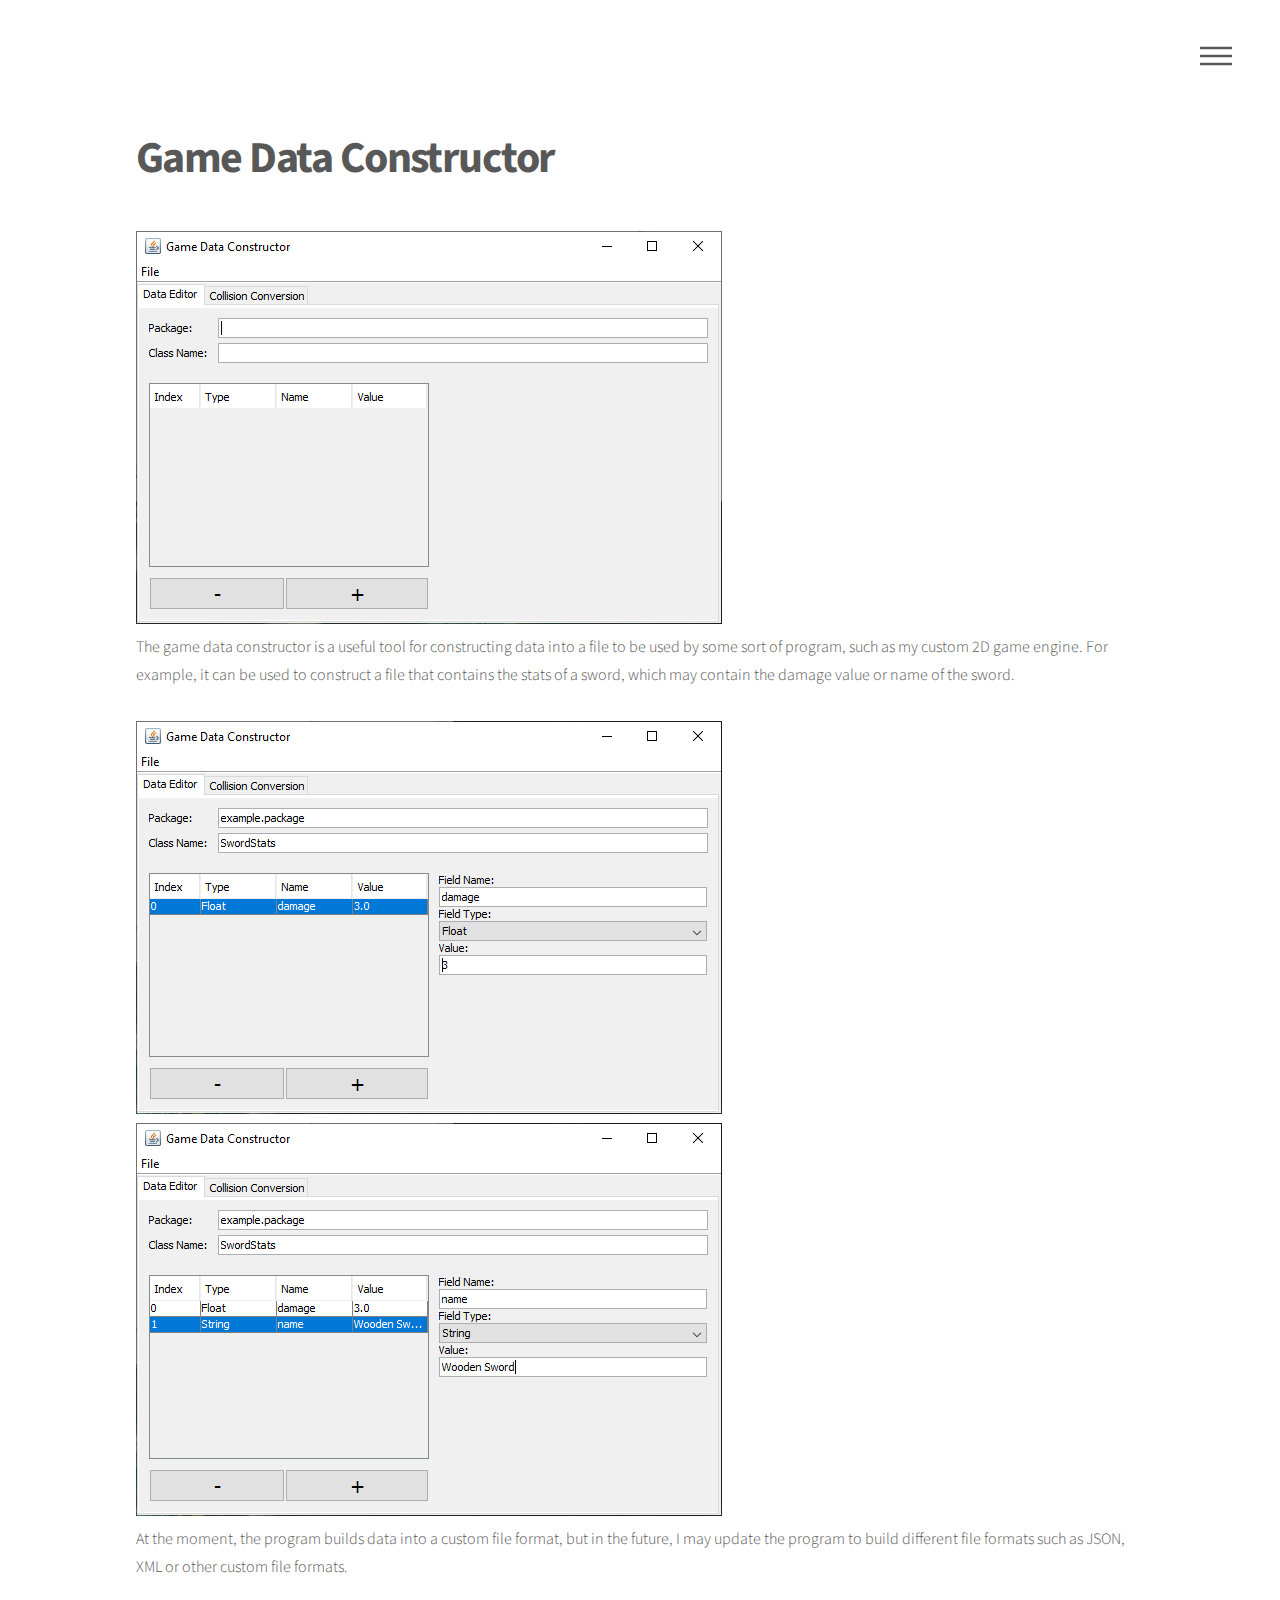
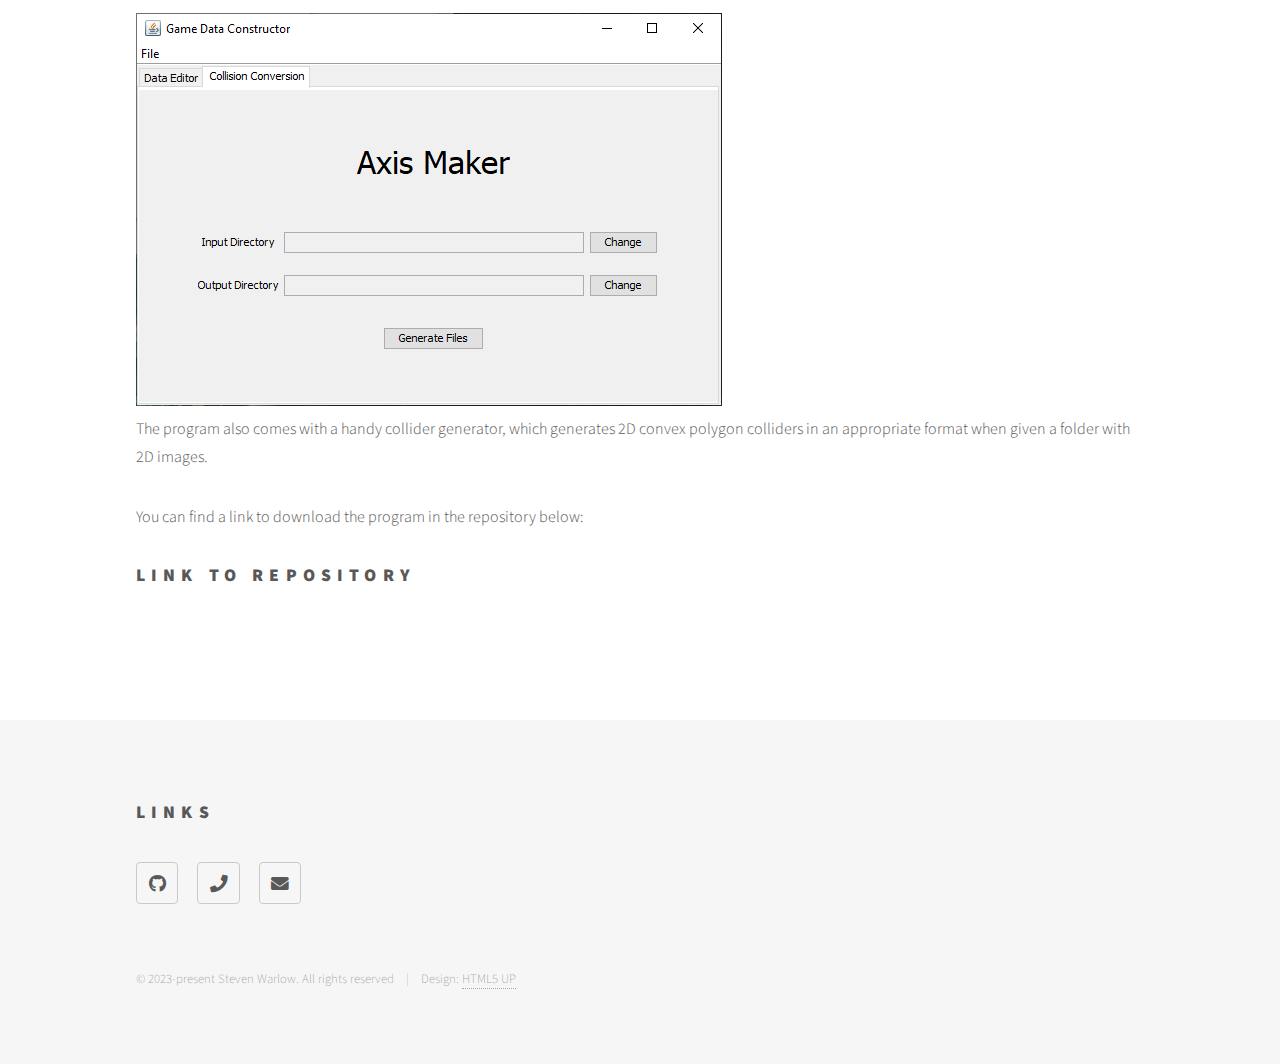
<file: game-data-constructor.html>
<!DOCTYPE HTML>
<!--
	Phantom by HTML5 UP
	html5up.net | @ajlkn
	Free for personal and commercial use under the CCA 3.0 license (html5up.net/license)
-->
<html>
	<head>
		<title>Game Data Constructor</title>
		<meta charset="utf-8" />
		<meta name="viewport" content="width=device-width, initial-scale=1, user-scalable=no" />
		<link rel="stylesheet" href="assets/css/main.css" />
		<noscript><link rel="stylesheet" href="assets/css/noscript.css" /></noscript>
	</head>
	<body class="is-preload">
		<!-- Wrapper -->
			<div id="wrapper">

				<!-- Header -->
					<header id="header">
						<div class="inner">

							<!-- Logo -->


							<!-- Nav -->
								<nav>
									<ul>
										<li><a href="#menu">Menu</a></li>
									</ul>
								</nav>

						</div>
					</header>

				<!-- Menu -->
					<nav id="menu">
						<h2>Menu</h2>
						<ul>
							<li><a href="index.html">Home</a></li>
						</ul>
					</nav>

				<!-- Main -->
					<div id="main">
						<div class="inner">
							<h1>Game Data Constructor</h1>
							
							<img src="images/screenshots/GDA1.PNG">
							
							<p>
							The game data constructor is a useful tool for constructing data into a file to be used by some sort of program, such as my custom 2D game engine. For example, it can be used to construct a file that contains the stats of a sword, which may contain the damage value or name of the sword.
							</p>
							
							<img src="images/screenshots/GDA2.PNG">
							<img src="images/screenshots/GDA3.PNG">
							
							<p>
							At the moment, the program builds data into a custom file format, but in the future, I may update the program to build different file formats such as JSON, XML or other custom file formats.
							</p>
							
							<img src="images/screenshots/GDA4.PNG">
							
							<p>
							The program also comes with a handy collider generator, which generates 2D convex polygon colliders in an appropriate format when given a folder with 2D images.
							</p>
							
							<p>
							You can find a link to download the program in the repository below:
							</p>
							
							<a href="https://github.com/Anormei/GameDataConstructorJAR"><h2>Link to repository</h2></a>
							
						</div>
					</div>

				<!-- Footer -->
					<footer id="footer">
						<div class="inner">
							<section>
								<h2>Links</h2>
								<ul class="icons">
									<li><a href="https://github.com/Anormei" class="icon brands style2 fa-github"><span class="label">GitHub</span></a></li>
									<li><a href="tel:+447897529436" class="icon solid style2 fa-phone"><span class="label">Phone</span></a></li>
									<li><a href="mailto:steven.t.warlow@gmail.com" class="icon solid style2 fa-envelope"><span class="label">Email</span></a></li>
								</ul>
							</section>
							<ul class="copyright">
								<li>&copy; 2023-present Steven Warlow. All rights reserved</li><li>Design: <a href="http://html5up.net">HTML5 UP</a></li>
							</ul>
						</div>
					</footer>

			</div>

		<!-- Scripts -->
			<script src="assets/js/jquery.min.js"></script>
			<script src="assets/js/browser.min.js"></script>
			<script src="assets/js/breakpoints.min.js"></script>
			<script src="assets/js/util.js"></script>
			<script src="assets/js/main.js"></script>

	</body>
</html>
</file>
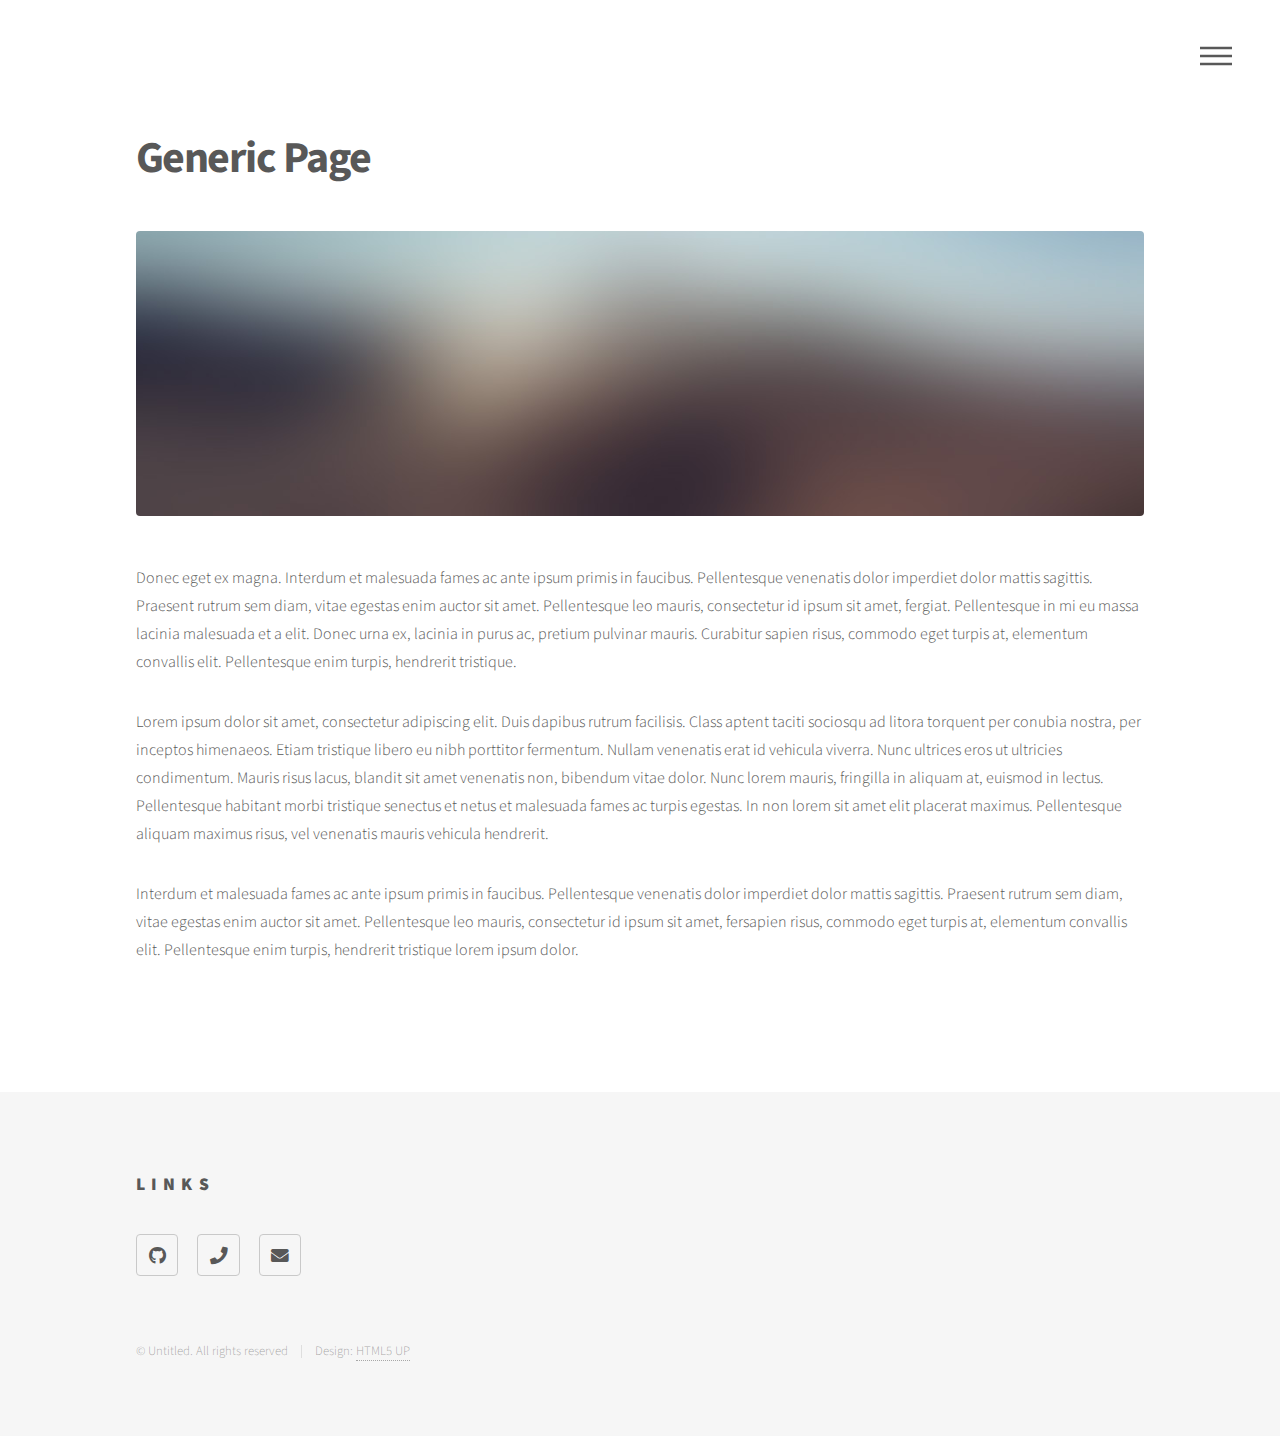
<file: generic.html>
<!DOCTYPE HTML>
<!--
	Phantom by HTML5 UP
	html5up.net | @ajlkn
	Free for personal and commercial use under the CCA 3.0 license (html5up.net/license)
-->
<html>
	<head>
		<title>Generic Title</title>
		<meta charset="utf-8" />
		<meta name="viewport" content="width=device-width, initial-scale=1, user-scalable=no" />
		<link rel="stylesheet" href="assets/css/main.css" />
		<noscript><link rel="stylesheet" href="assets/css/noscript.css" /></noscript>
	</head>
	<body class="is-preload">
		<!-- Wrapper -->
			<div id="wrapper">

				<!-- Header -->
					<header id="header">
						<div class="inner">

							<!-- Logo -->


							<!-- Nav -->
								<nav>
									<ul>
										<li><a href="#menu">Menu</a></li>
									</ul>
								</nav>

						</div>
					</header>

				<!-- Menu -->
					<nav id="menu">
						<h2>Menu</h2>
						<ul>
							<li><a href="index.html">Home</a></li>
						</ul>
					</nav>

				<!-- Main -->
					<div id="main">
						<div class="inner">
							<h1>Generic Page</h1>
							<span class="image main"><img src="images/pic13.jpg" alt="" /></span>
							<p>Donec eget ex magna. Interdum et malesuada fames ac ante ipsum primis in faucibus. Pellentesque venenatis dolor imperdiet dolor mattis sagittis. Praesent rutrum sem diam, vitae egestas enim auctor sit amet. Pellentesque leo mauris, consectetur id ipsum sit amet, fergiat. Pellentesque in mi eu massa lacinia malesuada et a elit. Donec urna ex, lacinia in purus ac, pretium pulvinar mauris. Curabitur sapien risus, commodo eget turpis at, elementum convallis elit. Pellentesque enim turpis, hendrerit tristique.</p>
							<p>Lorem ipsum dolor sit amet, consectetur adipiscing elit. Duis dapibus rutrum facilisis. Class aptent taciti sociosqu ad litora torquent per conubia nostra, per inceptos himenaeos. Etiam tristique libero eu nibh porttitor fermentum. Nullam venenatis erat id vehicula viverra. Nunc ultrices eros ut ultricies condimentum. Mauris risus lacus, blandit sit amet venenatis non, bibendum vitae dolor. Nunc lorem mauris, fringilla in aliquam at, euismod in lectus. Pellentesque habitant morbi tristique senectus et netus et malesuada fames ac turpis egestas. In non lorem sit amet elit placerat maximus. Pellentesque aliquam maximus risus, vel venenatis mauris vehicula hendrerit.</p>
							<p>Interdum et malesuada fames ac ante ipsum primis in faucibus. Pellentesque venenatis dolor imperdiet dolor mattis sagittis. Praesent rutrum sem diam, vitae egestas enim auctor sit amet. Pellentesque leo mauris, consectetur id ipsum sit amet, fersapien risus, commodo eget turpis at, elementum convallis elit. Pellentesque enim turpis, hendrerit tristique lorem ipsum dolor.</p>
						</div>
					</div>

				<!-- Footer -->
					<footer id="footer">
						<div class="inner">
							<section>
								<h2>Links</h2>
								<ul class="icons">

									<li><a href="#" class="icon brands style2 fa-github"><span class="label">GitHub</span></a></li>
									<li><a href="#" class="icon solid style2 fa-phone"><span class="label">Phone</span></a></li>
									<li><a href="#" class="icon solid style2 fa-envelope"><span class="label">Email</span></a></li>
								</ul>
							</section>
							<ul class="copyright">
								<li>&copy; Untitled. All rights reserved</li><li>Design: <a href="http://html5up.net">HTML5 UP</a></li>
							</ul>
						</div>
					</footer>

			</div>

		<!-- Scripts -->
			<script src="assets/js/jquery.min.js"></script>
			<script src="assets/js/browser.min.js"></script>
			<script src="assets/js/breakpoints.min.js"></script>
			<script src="assets/js/util.js"></script>
			<script src="assets/js/main.js"></script>

	</body>
</html>
</file>
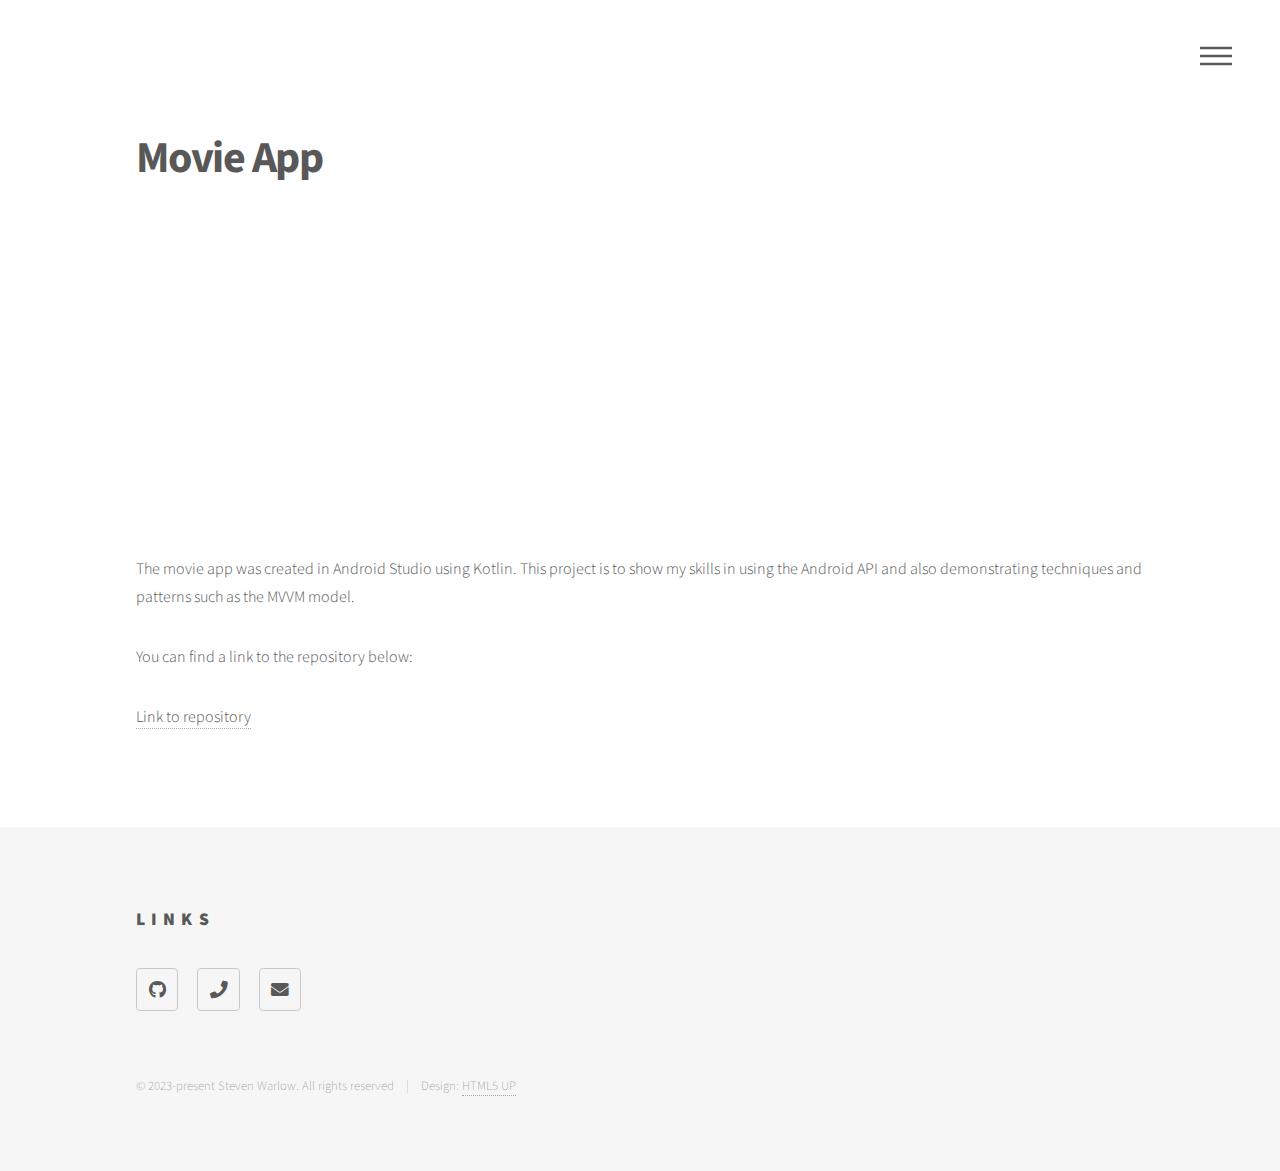
<file: movie-app.html>
<!DOCTYPE HTML>
<!--
	Phantom by HTML5 UP
	html5up.net | @ajlkn
	Free for personal and commercial use under the CCA 3.0 license (html5up.net/license)
-->
<html>
	<head>
		<title>Movie App</title>
		<meta charset="utf-8" />
		<meta name="viewport" content="width=device-width, initial-scale=1, user-scalable=no" />
		<link rel="stylesheet" href="assets/css/main.css" />
		<noscript><link rel="stylesheet" href="assets/css/noscript.css" /></noscript>
	</head>
	<body class="is-preload">
		<!-- Wrapper -->
			<div id="wrapper">

				<!-- Header -->
					<header id="header">
						<div class="inner">

							<!-- Logo -->


							<!-- Nav -->
								<nav>
									<ul>
										<li><a href="#menu">Menu</a></li>
									</ul>
								</nav>

						</div>
					</header>

				<!-- Menu -->
					<nav id="menu">
						<h2>Menu</h2>
						<ul>
							<li><a href="index.html">Home</a></li>
						</ul>
					</nav>

				<!-- Main -->
					<div id="main">
						<div class="inner">
							<h1>Movie App</h1>
							
							<iframe width="560" height="315" src="https://www.youtube.com/embed/KYhYKwFuFdg" title="YouTube video player" frameborder="0" allow="accelerometer; autoplay; clipboard-write; encrypted-media; gyroscope; picture-in-picture; web-share" allowfullscreen></iframe>
							
							<p>
							The movie app was created in Android Studio using Kotlin. This project is to show my skills in using the Android API and also demonstrating techniques and patterns such as the MVVM model.
							</p>
							
							<p>
							 You can find a link to the repository below:
							 </p>
							
							<a href="https://github.com/Anormei/Movie-App">Link to repository</a>
							
						</div>
					</div>

				<!-- Footer -->
					<footer id="footer">
						<div class="inner">
							<section>
								<h2>Links</h2>
								<ul class="icons">
									<li><a href="https://github.com/Anormei" class="icon brands style2 fa-github"><span class="label">GitHub</span></a></li>
									<li><a href="tel:+447897529436" class="icon solid style2 fa-phone"><span class="label">Phone</span></a></li>
									<li><a href="mailto:steven.t.warlow@gmail.com" class="icon solid style2 fa-envelope"><span class="label">Email</span></a></li>
								</ul>
							</section>
							<ul class="copyright">
								<li>&copy; 2023-present Steven Warlow. All rights reserved</li><li>Design: <a href="http://html5up.net">HTML5 UP</a></li>
							</ul>
						</div>
					</footer>

			</div>

		<!-- Scripts -->
			<script src="assets/js/jquery.min.js"></script>
			<script src="assets/js/browser.min.js"></script>
			<script src="assets/js/breakpoints.min.js"></script>
			<script src="assets/js/util.js"></script>
			<script src="assets/js/main.js"></script>

	</body>
</html>
</file>
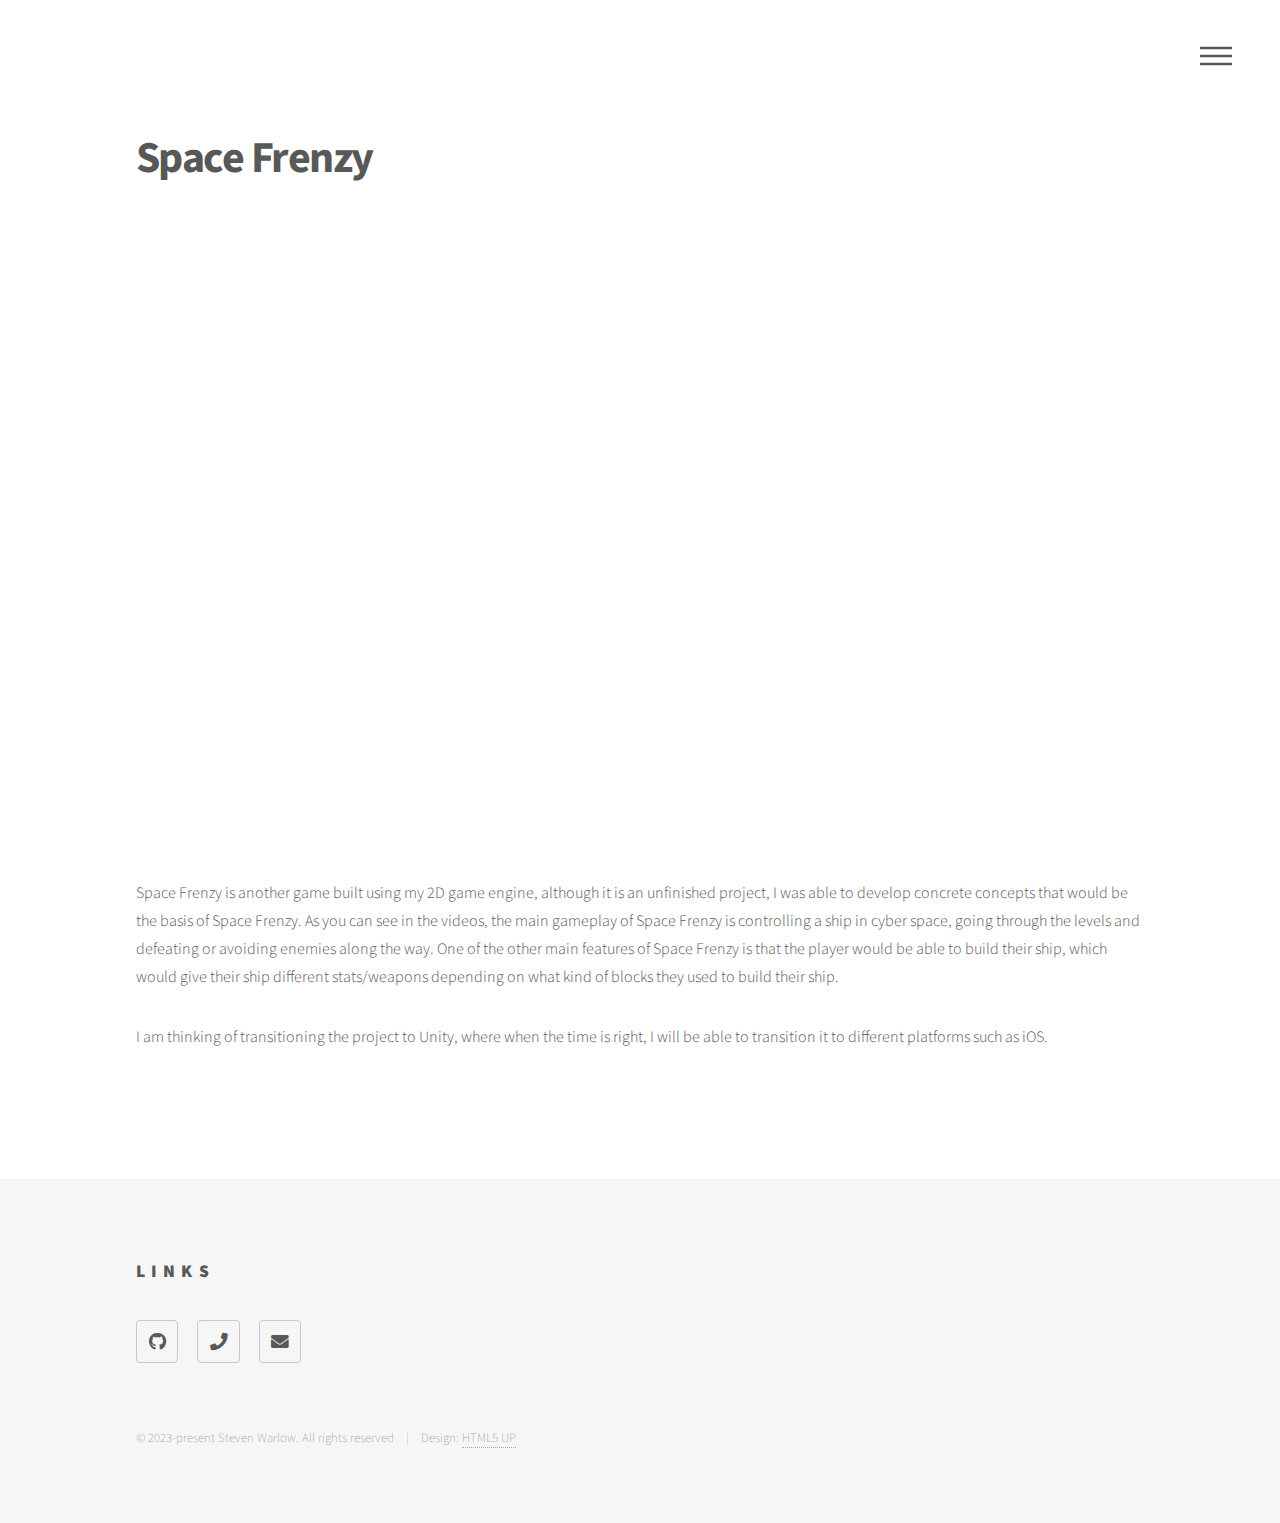
<file: space-frenzy.html>
<!DOCTYPE HTML>
<!--
	Phantom by HTML5 UP
	html5up.net | @ajlkn
	Free for personal and commercial use under the CCA 3.0 license (html5up.net/license)
-->
<html>
	<head>
		<title>Space Frenzy</title>
		<meta charset="utf-8" />
		<meta name="viewport" content="width=device-width, initial-scale=1, user-scalable=no" />
		<link rel="stylesheet" href="assets/css/main.css" />
		<noscript><link rel="stylesheet" href="assets/css/noscript.css" /></noscript>
	</head>
	<body class="is-preload">
		<!-- Wrapper -->
			<div id="wrapper">

				<!-- Header -->
					<header id="header">
						<div class="inner">

							<!-- Logo -->


							<!-- Nav -->
								<nav>
									<ul>
										<li><a href="#menu">Menu</a></li>
									</ul>
								</nav>

						</div>
					</header>

				<!-- Menu -->
					<nav id="menu">
						<h2>Menu</h2>
						<ul>
							<li><a href="index.html">Home</a></li>
						</ul>
					</nav>

				<!-- Main -->
					<div id="main">
						<div class="inner">
							<h1>Space Frenzy</h1>
							
							<iframe width="560" height="315" src="https://www.youtube.com/embed/gbVYYuOlJuE" title="YouTube video player" frameborder="0" allow="accelerometer; autoplay; clipboard-write; encrypted-media; gyroscope; picture-in-picture; web-share" allowfullscreen></iframe>
							
							<iframe width="560" height="315" src="https://www.youtube.com/embed/WGqxAb0Dhuw" title="YouTube video player" frameborder="0" allow="accelerometer; autoplay; clipboard-write; encrypted-media; gyroscope; picture-in-picture; web-share" allowfullscreen></iframe>
							
							<p>
							Space Frenzy is another game built using my 2D game engine, although it is an unfinished project, I was able to develop concrete concepts that would be the basis of Space Frenzy. As you can see in the videos, the main gameplay of Space Frenzy is controlling a ship in cyber space, going through the levels and defeating or avoiding enemies along the way. One of the other main features of Space Frenzy is that the player would be able to build their ship, which would give their ship different stats/weapons depending on what kind of blocks they used to build their ship.
							</p>
							
							<p>
							I am thinking of transitioning the project to Unity, where when the time is right, I will be able to transition it to different platforms such as iOS.
							</p>
							
						</div>
					</div>

				<!-- Footer -->
					<footer id="footer">
						<div class="inner">
							<section>
								<h2>Links</h2>
								<ul class="icons">
									<li><a href="https://github.com/Anormei" class="icon brands style2 fa-github"><span class="label">GitHub</span></a></li>
									<li><a href="tel:+447897529436" class="icon solid style2 fa-phone"><span class="label">Phone</span></a></li>
									<li><a href="mailto:steven.t.warlow@gmail.com" class="icon solid style2 fa-envelope"><span class="label">Email</span></a></li>
								</ul>
							</section>
							<ul class="copyright">
								<li>&copy; 2023-present Steven Warlow. All rights reserved</li><li>Design: <a href="http://html5up.net">HTML5 UP</a></li>
							</ul>
						</div>
					</footer>

			</div>

		<!-- Scripts -->
			<script src="assets/js/jquery.min.js"></script>
			<script src="assets/js/browser.min.js"></script>
			<script src="assets/js/breakpoints.min.js"></script>
			<script src="assets/js/util.js"></script>
			<script src="assets/js/main.js"></script>

	</body>
</html>
</file>
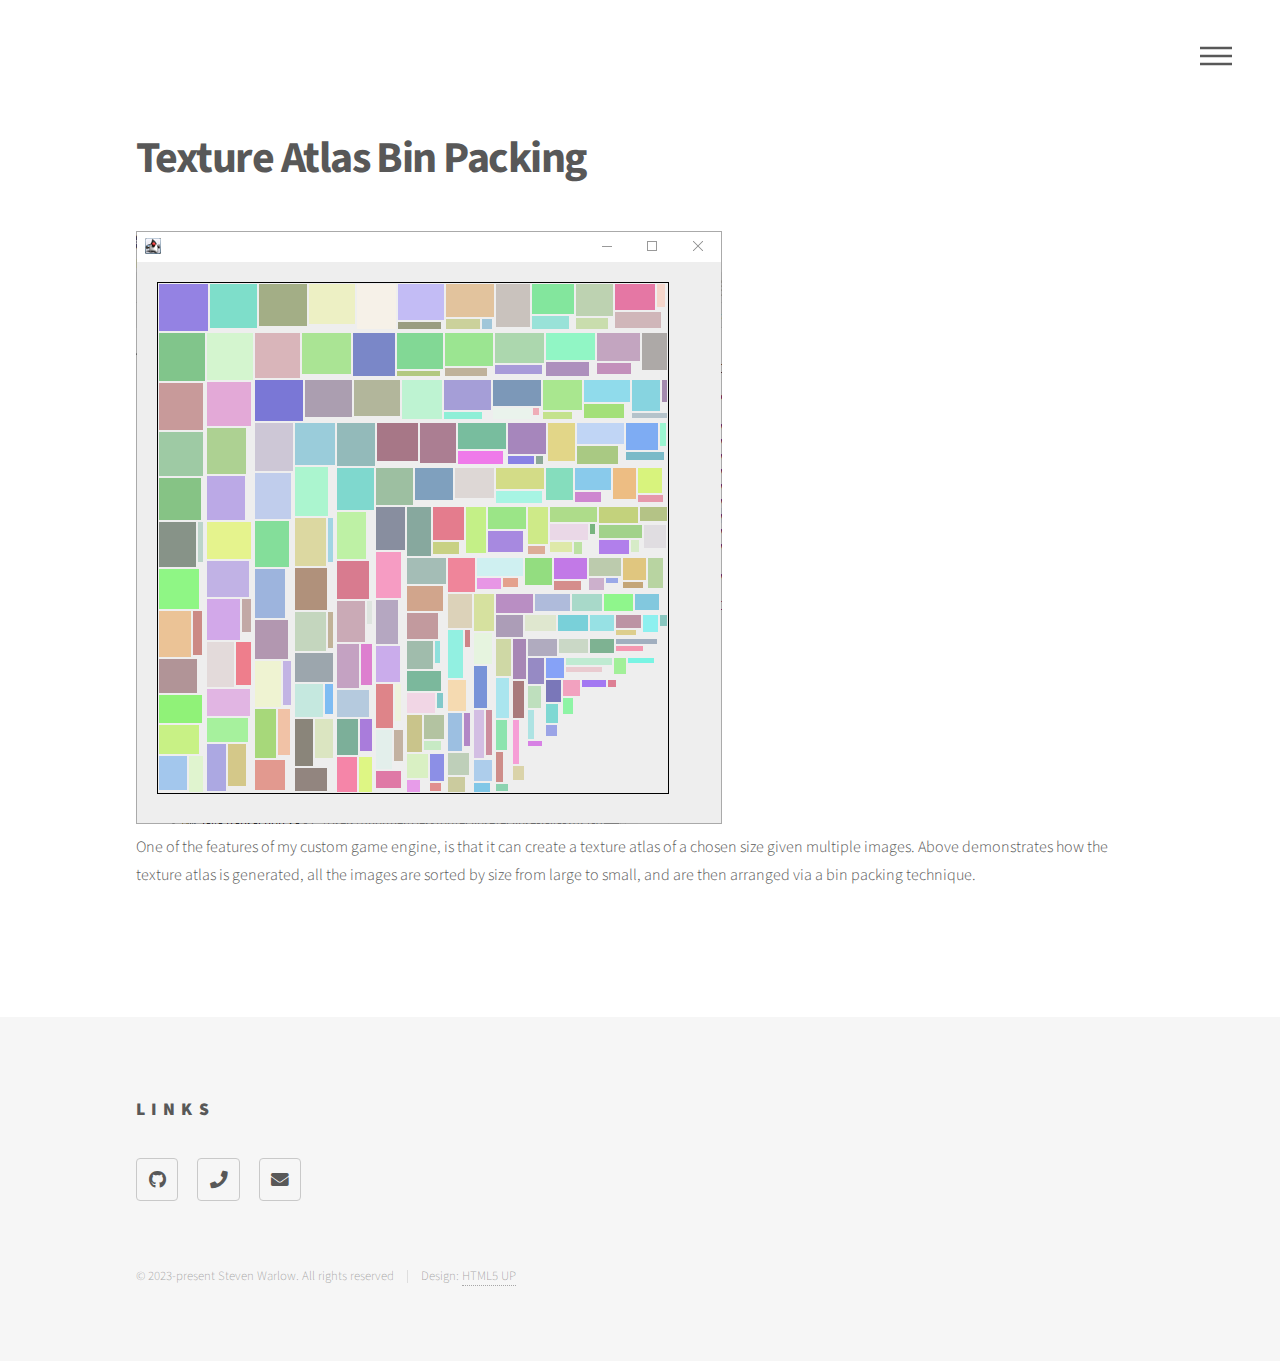
<file: texture-atlas-bin-packing.html>
<!DOCTYPE HTML>
<!--
	Phantom by HTML5 UP
	html5up.net | @ajlkn
	Free for personal and commercial use under the CCA 3.0 license (html5up.net/license)
-->
<html>
	<head>
		<title>Texture Atlas Bin Packing</title>
		<meta charset="utf-8" />
		<meta name="viewport" content="width=device-width, initial-scale=1, user-scalable=no" />
		<link rel="stylesheet" href="assets/css/main.css" />
		<noscript><link rel="stylesheet" href="assets/css/noscript.css" /></noscript>
	</head>
	<body class="is-preload">
		<!-- Wrapper -->
			<div id="wrapper">

				<!-- Header -->
					<header id="header">
						<div class="inner">

							<!-- Logo -->


							<!-- Nav -->
								<nav>
									<ul>
										<li><a href="#menu">Menu</a></li>
									</ul>
								</nav>

						</div>
					</header>

				<!-- Menu -->
					<nav id="menu">
						<h2>Menu</h2>
						<ul>
							<li><a href="index.html">Home</a></li>
						</ul>
					</nav>

				<!-- Main -->
					<div id="main">
						<div class="inner">
							<h1>Texture Atlas Bin Packing</h1>
							
							<img src="images/screenshots/BP1.PNG">
							
							<p>
							One of the features of my custom game engine, is that it can create a texture atlas of a chosen size given multiple images. Above demonstrates how the texture atlas is generated, all the images are sorted by size from large to small, and are then arranged via a bin packing technique.
							</p>
							
						</div>
					</div>

				<!-- Footer -->
					<footer id="footer">
						<div class="inner">
							<section>
								<h2>Links</h2>
								<ul class="icons">
									<li><a href="https://github.com/Anormei" class="icon brands style2 fa-github"><span class="label">GitHub</span></a></li>
									<li><a href="tel:+447897529436" class="icon solid style2 fa-phone"><span class="label">Phone</span></a></li>
									<li><a href="mailto:steven.t.warlow@gmail.com" class="icon solid style2 fa-envelope"><span class="label">Email</span></a></li>
								</ul>
							</section>
							<ul class="copyright">
								<li>&copy; 2023-present Steven Warlow. All rights reserved</li><li>Design: <a href="http://html5up.net">HTML5 UP</a></li>
							</ul>
						</div>
					</footer>

			</div>

		<!-- Scripts -->
			<script src="assets/js/jquery.min.js"></script>
			<script src="assets/js/browser.min.js"></script>
			<script src="assets/js/breakpoints.min.js"></script>
			<script src="assets/js/util.js"></script>
			<script src="assets/js/main.js"></script>

	</body>
</html>
</file>
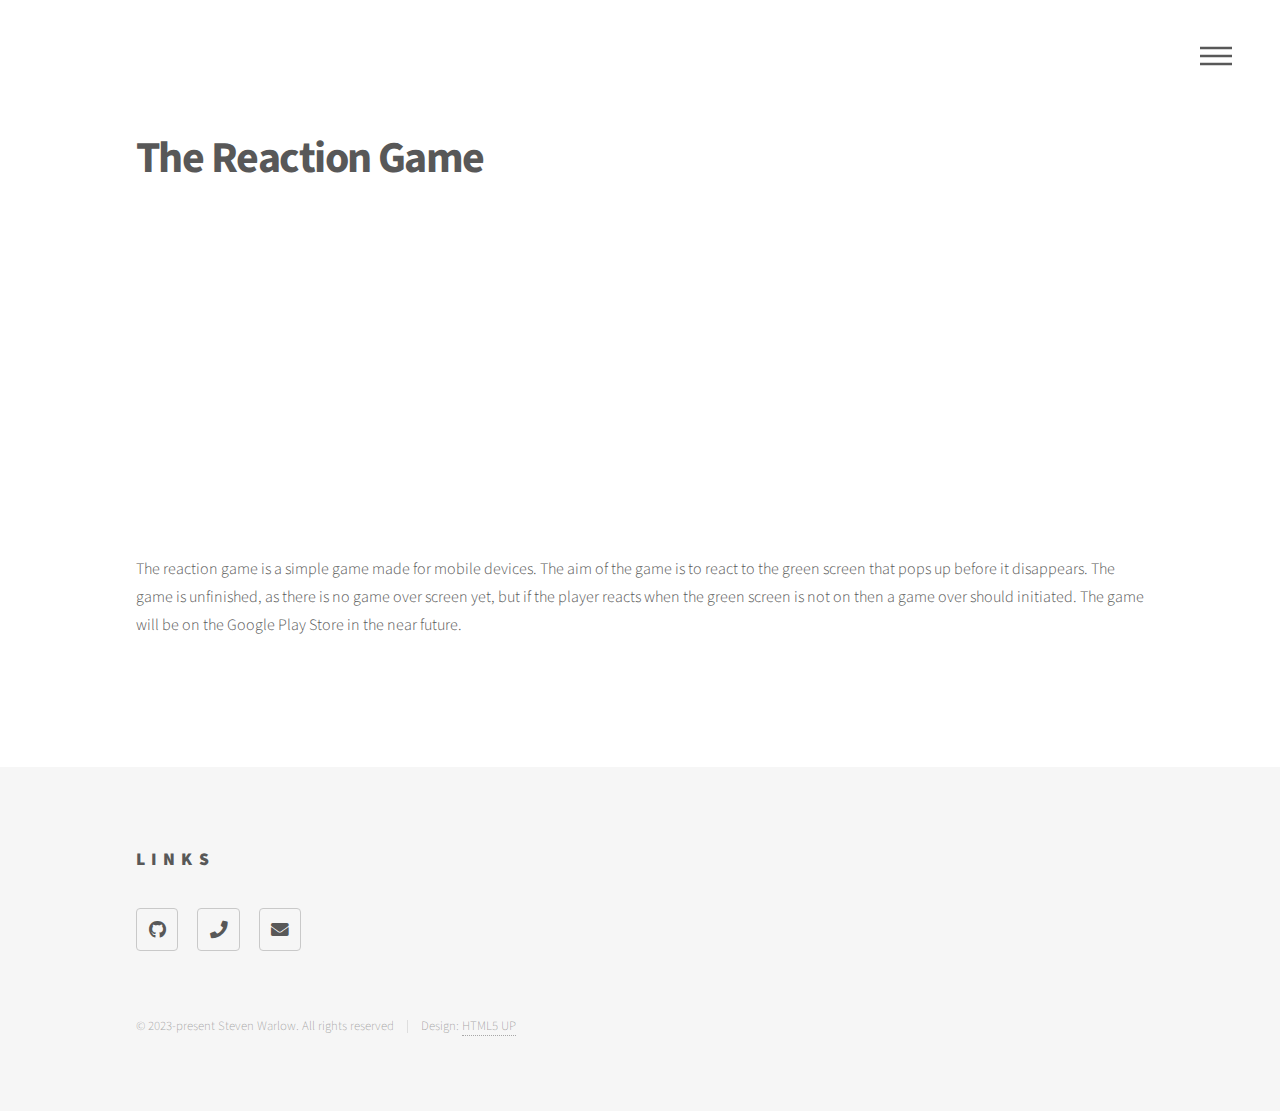
<file: the-reaction-game.html>
<!DOCTYPE HTML>
<!--
	Phantom by HTML5 UP
	html5up.net | @ajlkn
	Free for personal and commercial use under the CCA 3.0 license (html5up.net/license)
-->
<html>
	<head>
		<title>The Reaction Game</title>
		<meta charset="utf-8" />
		<meta name="viewport" content="width=device-width, initial-scale=1, user-scalable=no" />
		<link rel="stylesheet" href="assets/css/main.css" />
		<noscript><link rel="stylesheet" href="assets/css/noscript.css" /></noscript>
	</head>
	<body class="is-preload">
		<!-- Wrapper -->
			<div id="wrapper">

				<!-- Header -->
					<header id="header">
						<div class="inner">

							<!-- Logo -->


							<!-- Nav -->
								<nav>
									<ul>
										<li><a href="#menu">Menu</a></li>
									</ul>
								</nav>

						</div>
					</header>

				<!-- Menu -->
					<nav id="menu">
						<h2>Menu</h2>
						<ul>
							<li><a href="index.html">Home</a></li>
						</ul>
					</nav>

				<!-- Main -->
					<div id="main">
						<div class="inner">
							<h1>The Reaction Game</h1>
							
							<iframe width="560" height="315" src="https://www.youtube.com/embed/6asnNulkrKw" title="YouTube video player" frameborder="0" allow="accelerometer; autoplay; clipboard-write; encrypted-media; gyroscope; picture-in-picture; web-share" allowfullscreen></iframe>
							
							<p>
							The reaction game is a simple game made for mobile devices. The aim of the game is to react to the green screen that pops up before it disappears. The game is unfinished, as there is no game over screen yet, but if the player reacts when the green screen is not on then a game over should initiated. The game will be on the Google Play Store in the near future.
							</p>
							
						</div>
					</div>

				<!-- Footer -->
					<footer id="footer">
						<div class="inner">
							<section>
								<h2>Links</h2>
								<ul class="icons">
									<li><a href="https://github.com/Anormei" class="icon brands style2 fa-github"><span class="label">GitHub</span></a></li>
									<li><a href="tel:+447897529436" class="icon solid style2 fa-phone"><span class="label">Phone</span></a></li>
									<li><a href="mailto:steven.t.warlow@gmail.com" class="icon solid style2 fa-envelope"><span class="label">Email</span></a></li>
								</ul>
							</section>
							<ul class="copyright">
								<li>&copy; 2023-present Steven Warlow. All rights reserved</li><li>Design: <a href="http://html5up.net">HTML5 UP</a></li>
							</ul>
						</div>
					</footer>

			</div>

		<!-- Scripts -->
			<script src="assets/js/jquery.min.js"></script>
			<script src="assets/js/browser.min.js"></script>
			<script src="assets/js/breakpoints.min.js"></script>
			<script src="assets/js/util.js"></script>
			<script src="assets/js/main.js"></script>

	</body>
</html>
</file>
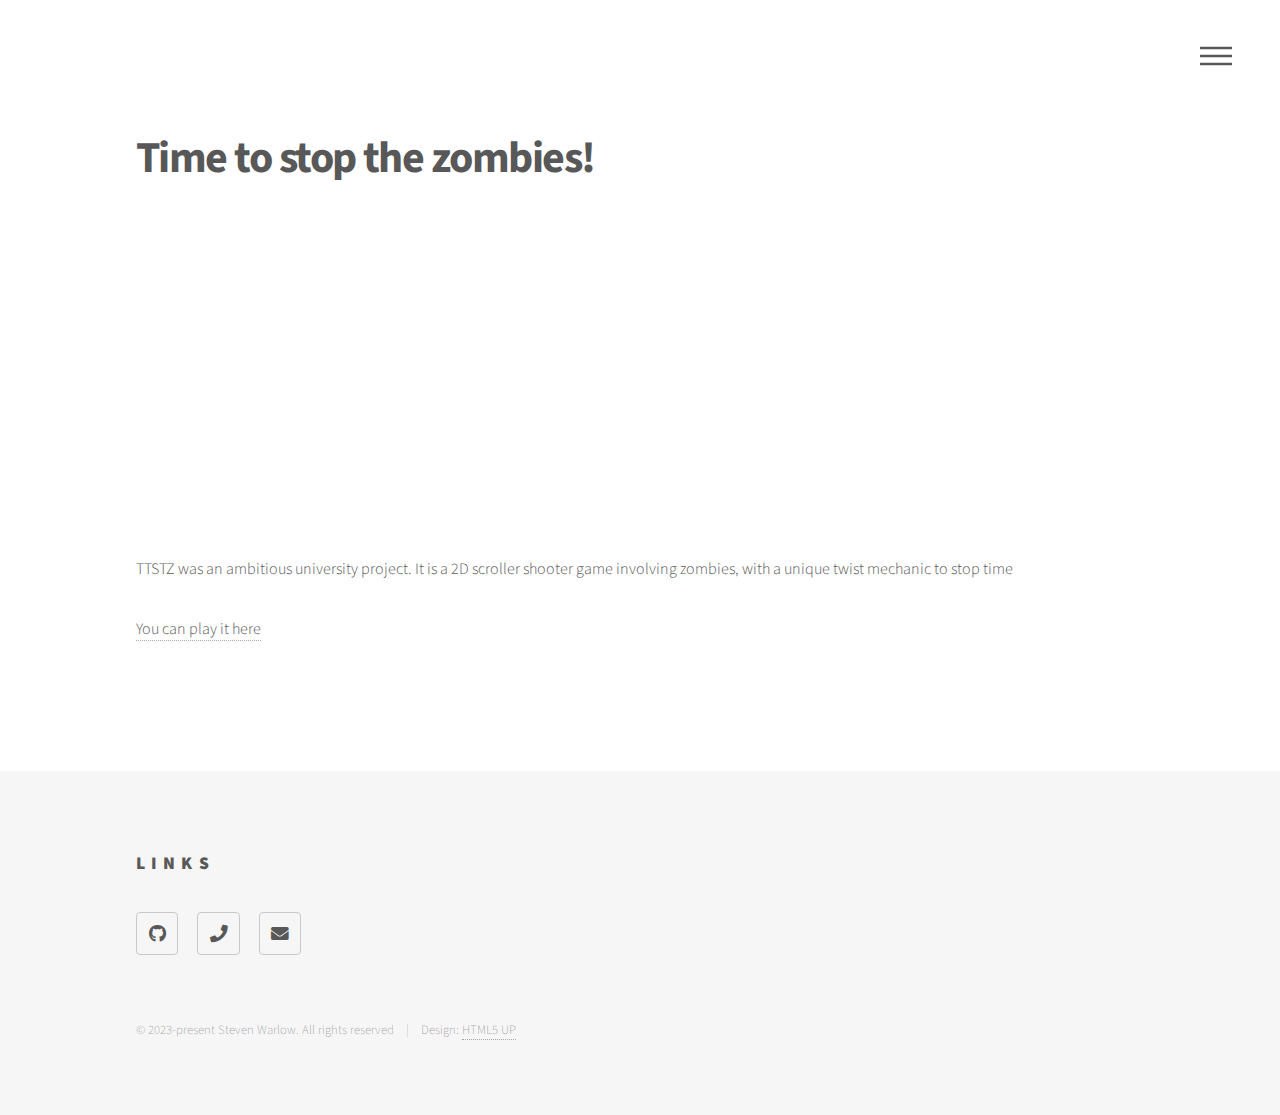
<file: time-to-stop-the-zombies.html>
<!DOCTYPE HTML>
<!--
	Phantom by HTML5 UP
	html5up.net | @ajlkn
	Free for personal and commercial use under the CCA 3.0 license (html5up.net/license)
-->
<html>
	<head>
		<title>TTSTZ</title>
		<meta charset="utf-8" />
		<meta name="viewport" content="width=device-width, initial-scale=1, user-scalable=no" />
		<link rel="stylesheet" href="assets/css/main.css" />
		<noscript><link rel="stylesheet" href="assets/css/noscript.css" /></noscript>
	</head>
	<body class="is-preload">
		<!-- Wrapper -->
			<div id="wrapper">

				<!-- Header -->
					<header id="header">
						<div class="inner">

							<!-- Logo -->


							<!-- Nav -->
								<nav>
									<ul>
										<li><a href="#menu">Menu</a></li>
									</ul>
								</nav>

						</div>
					</header>

				<!-- Menu -->
					<nav id="menu">
						<h2>Menu</h2>
						<ul>
							<li><a href="index.html">Home</a></li>
						</ul>
					</nav>

				<!-- Main -->
					<div id="main">
						<div class="inner">
							<h1>Time to stop the zombies!</h1>
							
							<iframe width="560" height="315" src="https://www.youtube.com/embed/CLD3zzslA8E" title="YouTube video player" frameborder="0" allow="accelerometer; autoplay; clipboard-write; encrypted-media; gyroscope; picture-in-picture; web-share" allowfullscreen></iframe>
							
							<p>
							TTSTZ was an ambitious university project. It is a 2D scroller shooter game involving zombies, with a unique twist mechanic to stop time
							</p>
							<p>
							<a href="https://anormei.github.io/Time-to-stop-the-zombies/">You can play it here</a>
							</p>
							
						</div>
					</div>

				<!-- Footer -->
					<footer id="footer">
						<div class="inner">
							<section>
								<h2>Links</h2>
								<ul class="icons">
									<li><a href="https://github.com/Anormei" class="icon brands style2 fa-github"><span class="label">GitHub</span></a></li>
									<li><a href="tel:+447897529436" class="icon solid style2 fa-phone"><span class="label">Phone</span></a></li>
									<li><a href="mailto:steven.t.warlow@gmail.com" class="icon solid style2 fa-envelope"><span class="label">Email</span></a></li>
								</ul>
							</section>
							<ul class="copyright">
								<li>&copy; 2023-present Steven Warlow. All rights reserved</li><li>Design: <a href="http://html5up.net">HTML5 UP</a></li>
							</ul>
						</div>
					</footer>

			</div>

		<!-- Scripts -->
			<script src="assets/js/jquery.min.js"></script>
			<script src="assets/js/browser.min.js"></script>
			<script src="assets/js/breakpoints.min.js"></script>
			<script src="assets/js/util.js"></script>
			<script src="assets/js/main.js"></script>

	</body>
</html>
</file>
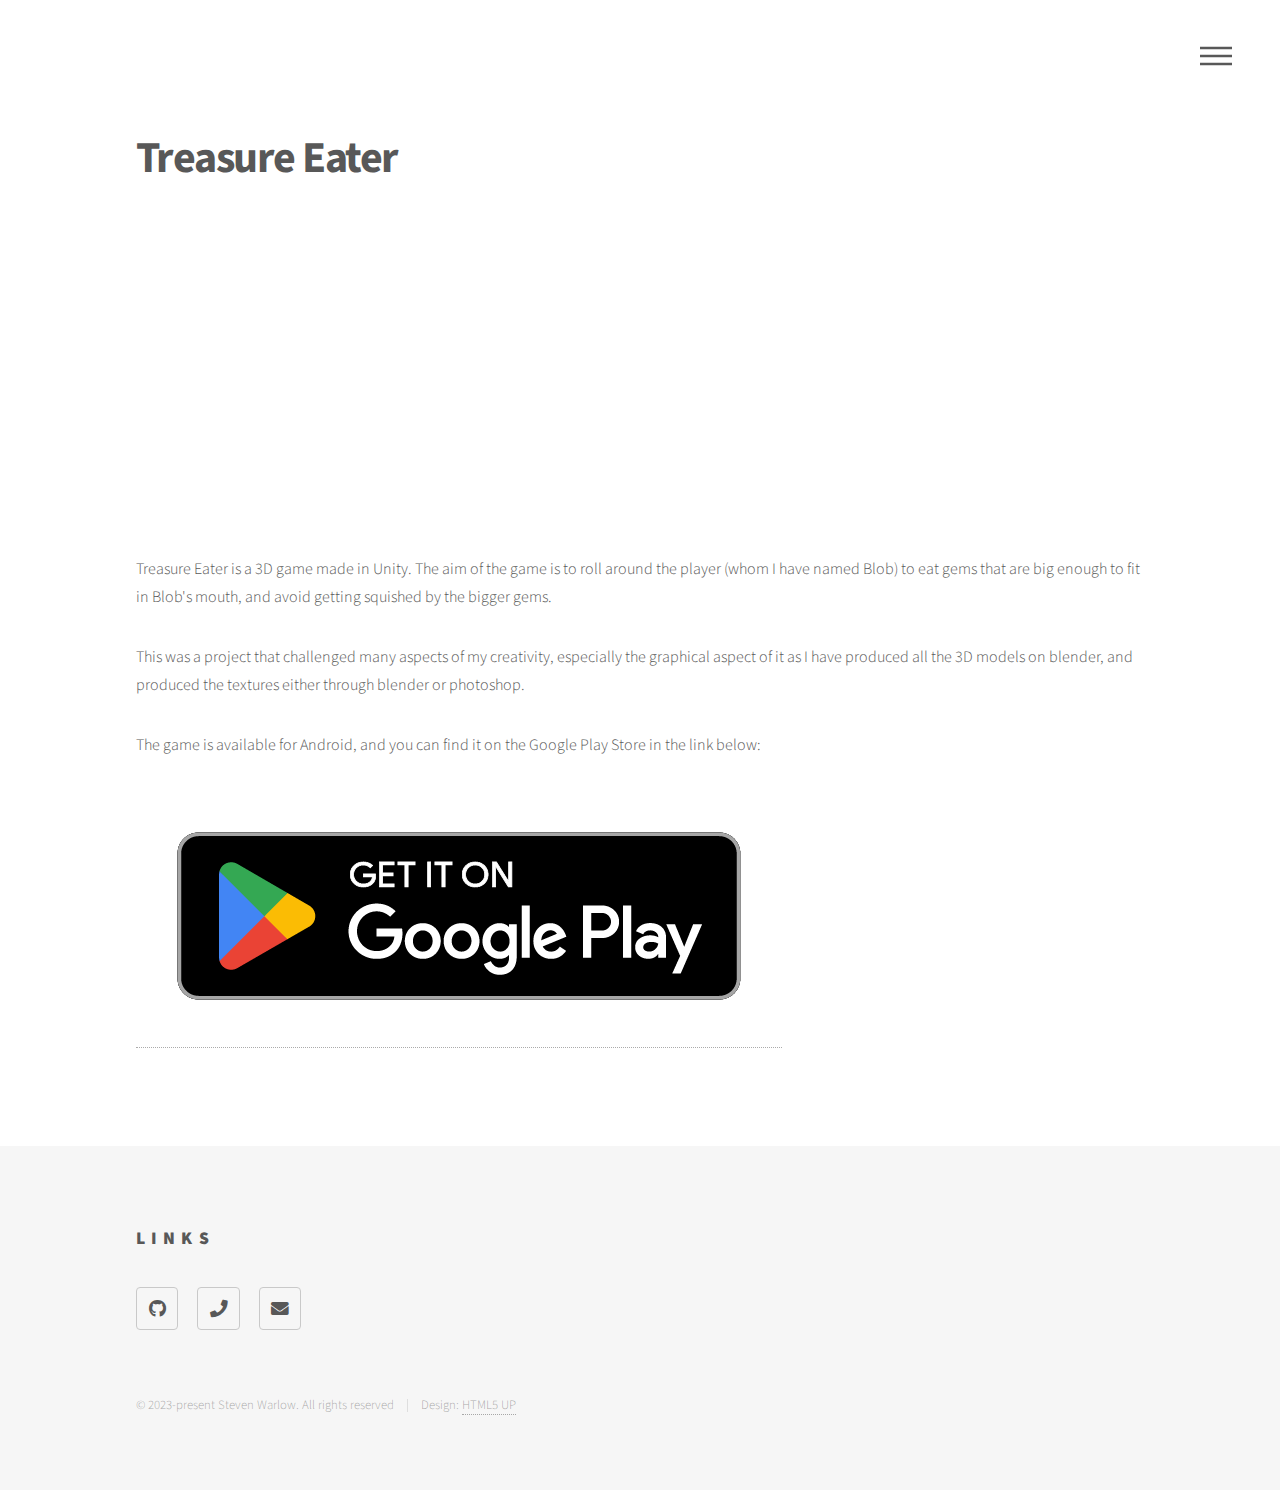
<file: treasure-eater.html>
<!DOCTYPE HTML>
<!--
	Phantom by HTML5 UP
	html5up.net | @ajlkn
	Free for personal and commercial use under the CCA 3.0 license (html5up.net/license)
-->
<html>
	<head>
		<title>Treasure Eater</title>
		<meta charset="utf-8" />
		<meta name="viewport" content="width=device-width, initial-scale=1, user-scalable=no" />
		<link rel="stylesheet" href="assets/css/main.css" />
		<noscript><link rel="stylesheet" href="assets/css/noscript.css" /></noscript>
	</head>
	<body class="is-preload">
		<!-- Wrapper -->
			<div id="wrapper">

				<!-- Header -->
					<header id="header">
						<div class="inner">

							<!-- Logo -->


							<!-- Nav -->
								<nav>
									<ul>
										<li><a href="#menu">Menu</a></li>
									</ul>
								</nav>

						</div>
					</header>

				<!-- Menu -->
					<nav id="menu">
						<h2>Menu</h2>
						<ul>
							<li><a href="index.html">Home</a></li>
						</ul>
					</nav>

				<!-- Main -->
					<div id="main">
						<div class="inner">
							<h1>Treasure Eater</h1>
							
							
							<iframe width="560" height="315" src="https://www.youtube.com/embed/50TO9ahgdZc" title="YouTube video player" frameborder="0" allow="accelerometer; autoplay; clipboard-write; encrypted-media; gyroscope; picture-in-picture; web-share" allowfullscreen></iframe>
							
							<p>
							Treasure Eater is a 3D game made in Unity. The aim of the game is to roll around the player (whom I have named Blob) to eat gems that are big enough to fit in Blob's mouth, and avoid getting squished by the bigger gems.
							</p>
							
							<p>
							This was a project that challenged many aspects of my creativity, especially the graphical aspect of it as I have produced all the 3D models on blender, and produced the textures either through blender or photoshop.
							</p>
							
							<p>
							The game is available for Android, and you can find it on the Google Play Store in the link below:
							</p>
							
							<a href="https://play.google.com/store/apps/details?id=com.BoBIndieStudios.TreasureEater">
							<img src="images/google-play-badge.png"></a>
							
						</div>
					</div>

				<!-- Footer -->
					<footer id="footer">
						<div class="inner">
							<section>
								<h2>Links</h2>
								<ul class="icons">
									<li><a href="https://github.com/Anormei" class="icon brands style2 fa-github"><span class="label">GitHub</span></a></li>
									<li><a href="tel:+447897529436" class="icon solid style2 fa-phone"><span class="label">Phone</span></a></li>
									<li><a href="mailto:steven.t.warlow@gmail.com" class="icon solid style2 fa-envelope"><span class="label">Email</span></a></li>
								</ul>
							</section>
							<ul class="copyright">
								<li>&copy; 2023-present Steven Warlow. All rights reserved</li><li>Design: <a href="http://html5up.net">HTML5 UP</a></li>
							</ul>
						</div>
					</footer>

			</div>

		<!-- Scripts -->
			<script src="assets/js/jquery.min.js"></script>
			<script src="assets/js/browser.min.js"></script>
			<script src="assets/js/breakpoints.min.js"></script>
			<script src="assets/js/util.js"></script>
			<script src="assets/js/main.js"></script>

	</body>
</html>
</file>
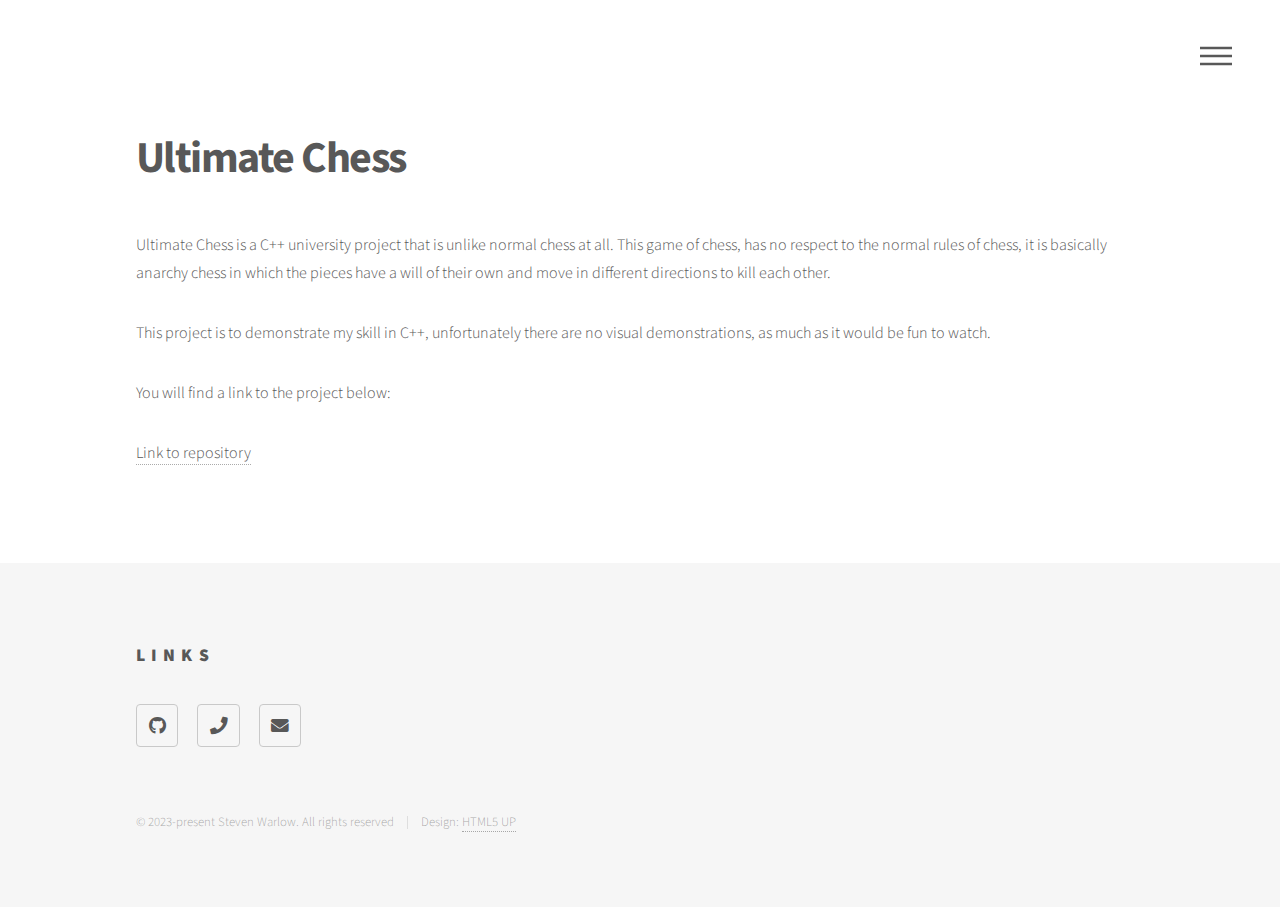
<file: ultimate-chess.html>
<!DOCTYPE HTML>
<!--
	Phantom by HTML5 UP
	html5up.net | @ajlkn
	Free for personal and commercial use under the CCA 3.0 license (html5up.net/license)
-->
<html>
	<head>
		<title>Ultimate Chess</title>
		<meta charset="utf-8" />
		<meta name="viewport" content="width=device-width, initial-scale=1, user-scalable=no" />
		<link rel="stylesheet" href="assets/css/main.css" />
		<noscript><link rel="stylesheet" href="assets/css/noscript.css" /></noscript>
	</head>
	<body class="is-preload">
		<!-- Wrapper -->
			<div id="wrapper">

				<!-- Header -->
					<header id="header">
						<div class="inner">

							<!-- Logo -->


							<!-- Nav -->
								<nav>
									<ul>
										<li><a href="#menu">Menu</a></li>
									</ul>
								</nav>

						</div>
					</header>

				<!-- Menu -->
					<nav id="menu">
						<h2>Menu</h2>
						<ul>
							<li><a href="index.html">Home</a></li>
						</ul>
					</nav>

				<!-- Main -->
					<div id="main">
						<div class="inner">
							<h1>Ultimate Chess</h1>
							
							
							<p>
							Ultimate Chess is a C++ university project that is unlike normal chess at all. This game of chess, has no respect to the normal rules of chess, it is basically anarchy chess in which the pieces have a will of their own and move in different directions to kill each other. 
							</p>
							
							<p>
							This project is to demonstrate my skill in C++, unfortunately there are no visual demonstrations, as much as it would be fun to watch.
							</p>
							
							<p>
							You will find a link to the project below:
							</p>
							
							<a href="https://github.com/Anormei/UltimateChess">Link to repository</a>
							
						</div>
					</div>

				<!-- Footer -->
					<footer id="footer">
						<div class="inner">
							<section>
								<h2>Links</h2>
								<ul class="icons">
									<li><a href="https://github.com/Anormei" class="icon brands style2 fa-github"><span class="label">GitHub</span></a></li>
									<li><a href="tel:+447897529436" class="icon solid style2 fa-phone"><span class="label">Phone</span></a></li>
									<li><a href="mailto:steven.t.warlow@gmail.com" class="icon solid style2 fa-envelope"><span class="label">Email</span></a></li>
								</ul>
							</section>
							<ul class="copyright">
								<li>&copy; 2023-present Steven Warlow. All rights reserved</li><li>Design: <a href="http://html5up.net">HTML5 UP</a></li>
							</ul>
						</div>
					</footer>

			</div>

		<!-- Scripts -->
			<script src="assets/js/jquery.min.js"></script>
			<script src="assets/js/browser.min.js"></script>
			<script src="assets/js/breakpoints.min.js"></script>
			<script src="assets/js/util.js"></script>
			<script src="assets/js/main.js"></script>

	</body>
</html>
</file>
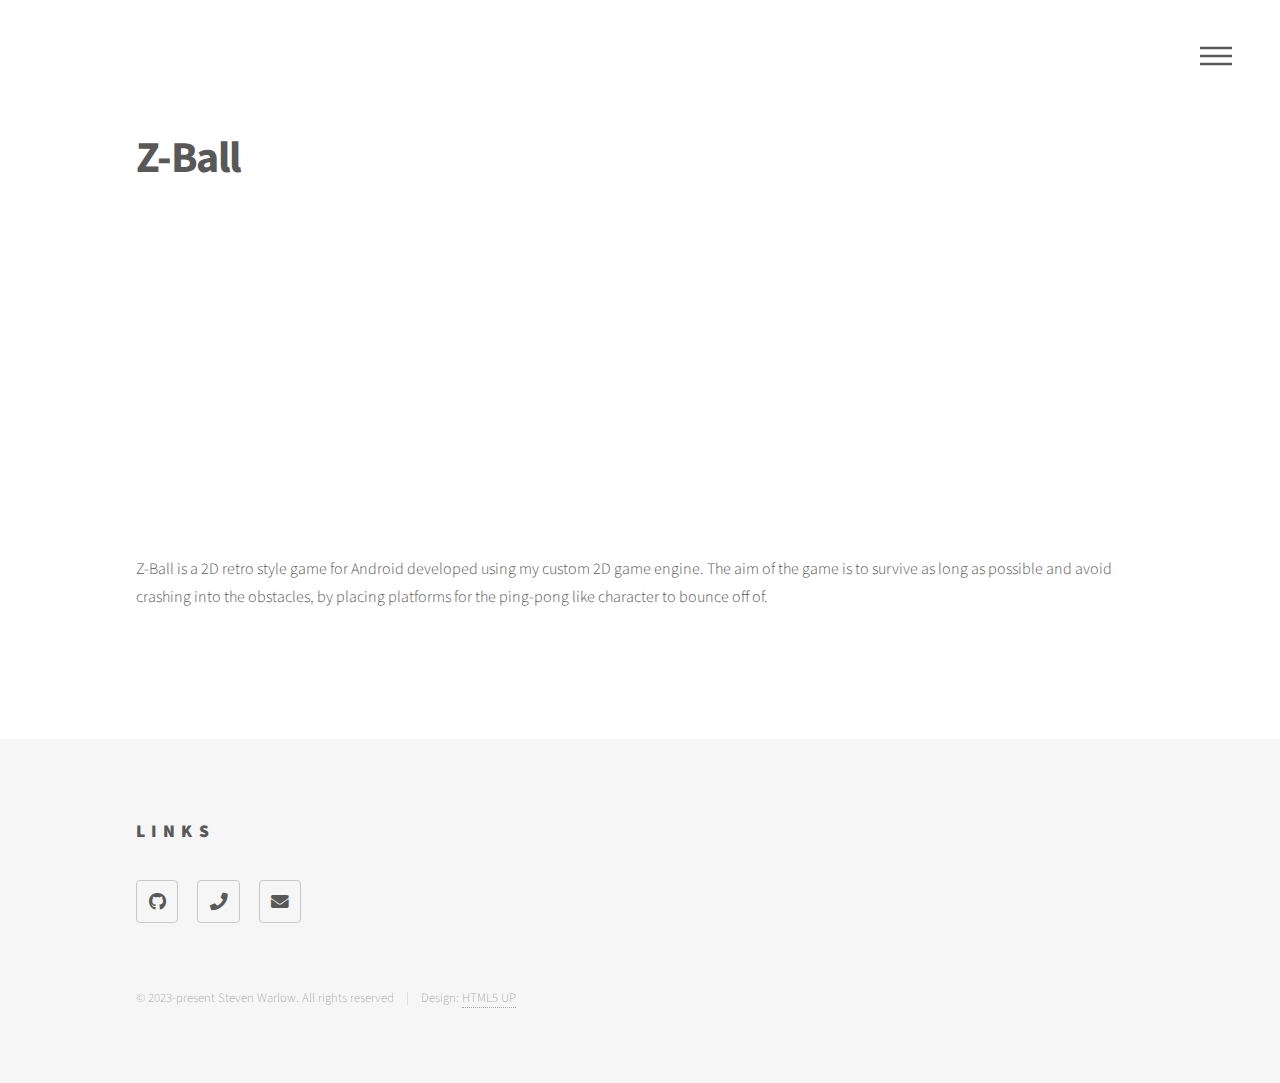
<file: z-ball.html>
<!DOCTYPE HTML>
<!--
	Phantom by HTML5 UP
	html5up.net | @ajlkn
	Free for personal and commercial use under the CCA 3.0 license (html5up.net/license)
-->
<html>
	<head>
		<title>Z-Ball</title>
		<meta charset="utf-8" />
		<meta name="viewport" content="width=device-width, initial-scale=1, user-scalable=no" />
		<link rel="stylesheet" href="assets/css/main.css" />
		<noscript><link rel="stylesheet" href="assets/css/noscript.css" /></noscript>
	</head>
	<body class="is-preload">
		<!-- Wrapper -->
			<div id="wrapper">

				<!-- Header -->
					<header id="header">
						<div class="inner">

							<!-- Logo -->


							<!-- Nav -->
								<nav>
									<ul>
										<li><a href="#menu">Menu</a></li>
									</ul>
								</nav>

						</div>
					</header>

				<!-- Menu -->
					<nav id="menu">
						<h2>Menu</h2>
						<ul>
							<li><a href="index.html">Home</a></li>
						</ul>
					</nav>

				<!-- Main -->
					<div id="main">
						<div class="inner">
							<h1>Z-Ball</h1>
							
							<iframe width="560" height="315" src="https://www.youtube.com/embed/1oCxFI_BNkc" title="YouTube video player" frameborder="0" allow="accelerometer; autoplay; clipboard-write; encrypted-media; gyroscope; picture-in-picture; web-share" allowfullscreen></iframe>
							
							<p>
							Z-Ball is a 2D retro style game for Android developed using my custom 2D game engine. The aim of the game is to survive as long as possible and avoid crashing into the obstacles, by placing platforms for the ping-pong like character to bounce off of.
							</p>
							
						</div>
					</div>

				<!-- Footer -->
					<footer id="footer">
						<div class="inner">
							<section>
								<h2>Links</h2>
								<ul class="icons">
									<li><a href="https://github.com/Anormei" class="icon brands style2 fa-github"><span class="label">GitHub</span></a></li>
									<li><a href="tel:+447897529436" class="icon solid style2 fa-phone"><span class="label">Phone</span></a></li>
									<li><a href="mailto:steven.t.warlow@gmail.com" class="icon solid style2 fa-envelope"><span class="label">Email</span></a></li>
								</ul>
							</section>
							<ul class="copyright">
								<li>&copy; 2023-present Steven Warlow. All rights reserved</li><li>Design: <a href="http://html5up.net">HTML5 UP</a></li>
							</ul>
						</div>
					</footer>

			</div>

		<!-- Scripts -->
			<script src="assets/js/jquery.min.js"></script>
			<script src="assets/js/browser.min.js"></script>
			<script src="assets/js/breakpoints.min.js"></script>
			<script src="assets/js/util.js"></script>
			<script src="assets/js/main.js"></script>

	</body>
</html>
</file>
<file: assets/css/noscript.css>
/*
	Phantom by HTML5 UP
	html5up.net | @ajlkn
	Free for personal and commercial use under the CCA 3.0 license (html5up.net/license)
*/

/* Tiles */

	body.is-preload .tiles article {
		-moz-transform: none;
		-webkit-transform: none;
		-ms-transform: none;
		transform: none;
		opacity: 1;
	}
</file>
<file: assets/css/main.css>
@import url(fontawesome-all.min.css);
@import url("https://fonts.googleapis.com/css?family=Source+Sans+Pro:300,700,900");

/*
	Phantom by HTML5 UP
	html5up.net | @ajlkn
	Free for personal and commercial use under the CCA 3.0 license (html5up.net/license)
*/

html, body, div, span, applet, object,
iframe, h1, h2, h3, h4, h5, h6, p, blockquote,
pre, a, abbr, acronym, address, big, cite,
code, del, dfn, em, img, ins, kbd, q, s, samp,
small, strike, strong, sub, sup, tt, var, b,
u, i, center, dl, dt, dd, ol, ul, li, fieldset,
form, label, legend, table, caption, tbody,
tfoot, thead, tr, th, td, article, aside,
canvas, details, embed, figure, figcaption,
footer, header, hgroup, menu, nav, output, ruby,
section, summary, time, mark, audio, video {
	margin: 0;
	padding: 0;
	border: 0;
	font-size: 100%;
	font: inherit;
	vertical-align: baseline;}

article, aside, details, figcaption, figure,
footer, header, hgroup, menu, nav, section {
	display: block;}

body {
	line-height: 1;
}

ol, ul {
	list-style: none;
}

blockquote, q {
	quotes: none;
}

	blockquote:before, blockquote:after, q:before, q:after {
		content: '';
		content: none;
	}

table {
	border-collapse: collapse;
	border-spacing: 0;
}

body {
	-webkit-text-size-adjust: none;
}

mark {
	background-color: transparent;
	color: inherit;
}

input::-moz-focus-inner {
	border: 0;
	padding: 0;
}

input, select, textarea {
	-moz-appearance: none;
	-webkit-appearance: none;
	-ms-appearance: none;
	appearance: none;
}

/* Basic */

	@-ms-viewport {
		width: device-width;
	}

	body {
		-ms-overflow-style: scrollbar;
	}

	@media screen and (max-width: 480px) {

		html, body {
			min-width: 320px;
		}

	}

	html {
		box-sizing: border-box;
	}

	*, *:before, *:after {
		box-sizing: inherit;
	}

	body {
		background: #ffffff;
	}

		body.is-preload *, body.is-preload *:before, body.is-preload *:after {
			-moz-animation: none !important;
			-webkit-animation: none !important;
			-ms-animation: none !important;
			animation: none !important;
			-moz-transition: none !important;
			-webkit-transition: none !important;
			-ms-transition: none !important;
			transition: none !important;
		}

/* Type */

	body, input, select, textarea {
		color: #585858;
		font-family: "Source Sans Pro", Helvetica, sans-serif;
		font-size: 16pt;
		font-weight: 300;
		line-height: 1.75;
	}

		@media screen and (max-width: 1680px) {

			body, input, select, textarea {
				font-size: 14pt;
			}

		}

		@media screen and (max-width: 1280px) {

			body, input, select, textarea {
				font-size: 12pt;
			}

		}

	a {
		-moz-transition: border-bottom-color 0.2s ease, color 0.2s ease;
		-webkit-transition: border-bottom-color 0.2s ease, color 0.2s ease;
		-ms-transition: border-bottom-color 0.2s ease, color 0.2s ease;
		transition: border-bottom-color 0.2s ease, color 0.2s ease;
		text-decoration: none;
		color: #585858;
		border-bottom: dotted 1px rgba(88, 88, 88, 0.5);
	}

		a:hover {
			border-bottom-color: transparent;
			color: #f2849e !important;
		}

	strong, b {
		font-weight: 900;
	}

	em, i {
		font-style: italic;
	}

	p {
		margin: 0 0 2em 0;
	}

	h1 {
		font-size: 2.75em;
		font-weight: 700;
		line-height: 1.3;
		margin: 0 0 1em 0;
		letter-spacing: -0.035em;
	}

		h1 a {
			color: inherit;
		}

		@media screen and (max-width: 736px) {

			h1 {
				font-size: 2em;
				margin: 0 0 1em 0;
			}

		}

		@media screen and (max-width: 360px) {

			h1 {
				font-size: 1.75em;
			}

		}

	h2, h3, h4, h5, h6 {
		font-weight: 900;
		line-height: 1.5;
		margin: 0 0 2em 0;
		text-transform: uppercase;
		letter-spacing: 0.35em;
	}

		h2 a, h3 a, h4 a, h5 a, h6 a {
			color: inherit;
		}

	h2 {
		font-size: 1.1em;

	}

	h3 {
		font-size: 1em;
	}

	h4 {
		font-size: 0.8em;
	}

	h5 {
		font-size: 0.8em;
	}

	h6 {
		font-size: 0.8em;
	}

	@media screen and (max-width: 980px) {

		h1 br, h2 br, h3 br, h4 br, h5 br, h6 br {
			display: none;
		}

	}

	@media screen and (max-width: 736px) {

		h2 {
			font-size: 1em;
		}

		h3 {
			font-size: 0.8em;
		}

	}

	sub {
		font-size: 0.8em;
		position: relative;
		top: 0.5em;
	}

	sup {
		font-size: 0.8em;
		position: relative;
		top: -0.5em;
	}

	blockquote {
		border-left: solid 4px #c9c9c9;
		font-style: italic;
		margin: 0 0 2em 0;
		padding: 0.5em 0 0.5em 2em;
	}

	code {
		background: rgba(144, 144, 144, 0.075);
		border-radius: 4px;
		border: solid 1px #c9c9c9;
		font-family: "Courier New", monospace;
		font-size: 0.9em;
		margin: 0 0.25em;
		padding: 0.25em 0.65em;
	}

	pre {
		-webkit-overflow-scrolling: touch;
		font-family: "Courier New", monospace;
		font-size: 0.9em;
		margin: 0 0 2em 0;
	}

		pre code {
			display: block;
			line-height: 1.75;
			padding: 1em 1.5em;
			overflow-x: auto;
		}

	hr {
		border: 0;
		border-bottom: solid 1px #c9c9c9;
		margin: 2em 0;
	}

		hr.major {
			margin: 3em 0;
		}

	.align-left {
		text-align: left;
	}

	.align-center {
		text-align: center;
	}

	.align-right {
		text-align: right;
	}

/* Row */

	.row {
		display: flex;
		flex-wrap: wrap;
		box-sizing: border-box;
		align-items: stretch;
	}

		.row > * {
			box-sizing: border-box;
		}

		.row.gtr-uniform > * > :last-child {
			margin-bottom: 0;
		}

		.row.aln-left {
			justify-content: flex-start;
		}

		.row.aln-center {
			justify-content: center;
		}

		.row.aln-right {
			justify-content: flex-end;
		}

		.row.aln-top {
			align-items: flex-start;
		}

		.row.aln-middle {
			align-items: center;
		}

		.row.aln-bottom {
			align-items: flex-end;
		}

		.row > .imp {
			order: -1;
		}

		.row > .col-1 {
			width: 8.33333%;
		}

		.row > .off-1 {
			margin-left: 8.33333%;
		}

		.row > .col-2 {
			width: 16.66667%;
		}

		.row > .off-2 {
			margin-left: 16.66667%;
		}

		.row > .col-3 {
			width: 25%;
		}

		.row > .off-3 {
			margin-left: 25%;
		}

		.row > .col-4 {
			width: 33.33333%;
		}

		.row > .off-4 {
			margin-left: 33.33333%;
		}

		.row > .col-5 {
			width: 41.66667%;
		}

		.row > .off-5 {
			margin-left: 41.66667%;
		}

		.row > .col-6 {
			width: 50%;
		}

		.row > .off-6 {
			margin-left: 50%;
		}

		.row > .col-7 {
			width: 58.33333%;
		}

		.row > .off-7 {
			margin-left: 58.33333%;
		}

		.row > .col-8 {
			width: 66.66667%;
		}

		.row > .off-8 {
			margin-left: 66.66667%;
		}

		.row > .col-9 {
			width: 75%;
		}

		.row > .off-9 {
			margin-left: 75%;
		}

		.row > .col-10 {
			width: 83.33333%;
		}

		.row > .off-10 {
			margin-left: 83.33333%;
		}

		.row > .col-11 {
			width: 91.66667%;
		}

		.row > .off-11 {
			margin-left: 91.66667%;
		}

		.row > .col-12 {
			width: 100%;
		}

		.row > .off-12 {
			margin-left: 100%;
		}

		.row.gtr-0 {
			margin-top: 0;
			margin-left: 0em;
		}

			.row.gtr-0 > * {
				padding: 0 0 0 0em;
			}

			.row.gtr-0.gtr-uniform {
				margin-top: 0em;
			}

				.row.gtr-0.gtr-uniform > * {
					padding-top: 0em;
				}

		.row.gtr-25 {
			margin-top: 0;
			margin-left: -0.5em;
		}

			.row.gtr-25 > * {
				padding: 0 0 0 0.5em;
			}

			.row.gtr-25.gtr-uniform {
				margin-top: -0.5em;
			}

				.row.gtr-25.gtr-uniform > * {
					padding-top: 0.5em;
				}

		.row.gtr-50 {
			margin-top: 0;
			margin-left: -1em;
		}

			.row.gtr-50 > * {
				padding: 0 0 0 1em;
			}

			.row.gtr-50.gtr-uniform {
				margin-top: -1em;
			}

				.row.gtr-50.gtr-uniform > * {
					padding-top: 1em;
				}

		.row {
			margin-top: 0;
			margin-left: -2em;
		}

			.row > * {
				padding: 0 0 0 2em;
			}

			.row.gtr-uniform {
				margin-top: -2em;
			}

				.row.gtr-uniform > * {
					padding-top: 2em;
				}

		.row.gtr-150 {
			margin-top: 0;
			margin-left: -3em;
		}

			.row.gtr-150 > * {
				padding: 0 0 0 3em;
			}

			.row.gtr-150.gtr-uniform {
				margin-top: -3em;
			}

				.row.gtr-150.gtr-uniform > * {
					padding-top: 3em;
				}

		.row.gtr-200 {
			margin-top: 0;
			margin-left: -4em;
		}

			.row.gtr-200 > * {
				padding: 0 0 0 4em;
			}

			.row.gtr-200.gtr-uniform {
				margin-top: -4em;
			}

				.row.gtr-200.gtr-uniform > * {
					padding-top: 4em;
				}

		@media screen and (max-width: 1680px) {

			.row {
				display: flex;
				flex-wrap: wrap;
				box-sizing: border-box;
				align-items: stretch;
			}

				.row > * {
					box-sizing: border-box;
				}

				.row.gtr-uniform > * > :last-child {
					margin-bottom: 0;
				}

				.row.aln-left {
					justify-content: flex-start;
				}

				.row.aln-center {
					justify-content: center;
				}

				.row.aln-right {
					justify-content: flex-end;
				}

				.row.aln-top {
					align-items: flex-start;
				}

				.row.aln-middle {
					align-items: center;
				}

				.row.aln-bottom {
					align-items: flex-end;
				}

				.row > .imp-xlarge {
					order: -1;
				}

				.row > .col-1-xlarge {
					width: 8.33333%;
				}

				.row > .off-1-xlarge {
					margin-left: 8.33333%;
				}

				.row > .col-2-xlarge {
					width: 16.66667%;
				}

				.row > .off-2-xlarge {
					margin-left: 16.66667%;
				}

				.row > .col-3-xlarge {
					width: 25%;
				}

				.row > .off-3-xlarge {
					margin-left: 25%;
				}

				.row > .col-4-xlarge {
					width: 33.33333%;
				}

				.row > .off-4-xlarge {
					margin-left: 33.33333%;
				}

				.row > .col-5-xlarge {
					width: 41.66667%;
				}

				.row > .off-5-xlarge {
					margin-left: 41.66667%;
				}

				.row > .col-6-xlarge {
					width: 50%;
				}

				.row > .off-6-xlarge {
					margin-left: 50%;
				}

				.row > .col-7-xlarge {
					width: 58.33333%;
				}

				.row > .off-7-xlarge {
					margin-left: 58.33333%;
				}

				.row > .col-8-xlarge {
					width: 66.66667%;
				}

				.row > .off-8-xlarge {
					margin-left: 66.66667%;
				}

				.row > .col-9-xlarge {
					width: 75%;
				}

				.row > .off-9-xlarge {
					margin-left: 75%;
				}

				.row > .col-10-xlarge {
					width: 83.33333%;
				}

				.row > .off-10-xlarge {
					margin-left: 83.33333%;
				}

				.row > .col-11-xlarge {
					width: 91.66667%;
				}

				.row > .off-11-xlarge {
					margin-left: 91.66667%;
				}

				.row > .col-12-xlarge {
					width: 100%;
				}

				.row > .off-12-xlarge {
					margin-left: 100%;
				}

				.row.gtr-0 {
					margin-top: 0;
					margin-left: 0em;
				}

					.row.gtr-0 > * {
						padding: 0 0 0 0em;
					}

					.row.gtr-0.gtr-uniform {
						margin-top: 0em;
					}

						.row.gtr-0.gtr-uniform > * {
							padding-top: 0em;
						}

				.row.gtr-25 {
					margin-top: 0;
					margin-left: -0.5em;
				}

					.row.gtr-25 > * {
						padding: 0 0 0 0.5em;
					}

					.row.gtr-25.gtr-uniform {
						margin-top: -0.5em;
					}

						.row.gtr-25.gtr-uniform > * {
							padding-top: 0.5em;
						}

				.row.gtr-50 {
					margin-top: 0;
					margin-left: -1em;
				}

					.row.gtr-50 > * {
						padding: 0 0 0 1em;
					}

					.row.gtr-50.gtr-uniform {
						margin-top: -1em;
					}

						.row.gtr-50.gtr-uniform > * {
							padding-top: 1em;
						}

				.row {
					margin-top: 0;
					margin-left: -2em;
				}

					.row > * {
						padding: 0 0 0 2em;
					}

					.row.gtr-uniform {
						margin-top: -2em;
					}

						.row.gtr-uniform > * {
							padding-top: 2em;
						}

				.row.gtr-150 {
					margin-top: 0;
					margin-left: -3em;
				}

					.row.gtr-150 > * {
						padding: 0 0 0 3em;
					}

					.row.gtr-150.gtr-uniform {
						margin-top: -3em;
					}

						.row.gtr-150.gtr-uniform > * {
							padding-top: 3em;
						}

				.row.gtr-200 {
					margin-top: 0;
					margin-left: -4em;
				}

					.row.gtr-200 > * {
						padding: 0 0 0 4em;
					}

					.row.gtr-200.gtr-uniform {
						margin-top: -4em;
					}

						.row.gtr-200.gtr-uniform > * {
							padding-top: 4em;
						}

		}

		@media screen and (max-width: 1280px) {

			.row {
				display: flex;
				flex-wrap: wrap;
				box-sizing: border-box;
				align-items: stretch;
			}

				.row > * {
					box-sizing: border-box;
				}

				.row.gtr-uniform > * > :last-child {
					margin-bottom: 0;
				}

				.row.aln-left {
					justify-content: flex-start;
				}

				.row.aln-center {
					justify-content: center;
				}

				.row.aln-right {
					justify-content: flex-end;
				}

				.row.aln-top {
					align-items: flex-start;
				}

				.row.aln-middle {
					align-items: center;
				}

				.row.aln-bottom {
					align-items: flex-end;
				}

				.row > .imp-large {
					order: -1;
				}

				.row > .col-1-large {
					width: 8.33333%;
				}

				.row > .off-1-large {
					margin-left: 8.33333%;
				}

				.row > .col-2-large {
					width: 16.66667%;
				}

				.row > .off-2-large {
					margin-left: 16.66667%;
				}

				.row > .col-3-large {
					width: 25%;
				}

				.row > .off-3-large {
					margin-left: 25%;
				}

				.row > .col-4-large {
					width: 33.33333%;
				}

				.row > .off-4-large {
					margin-left: 33.33333%;
				}

				.row > .col-5-large {
					width: 41.66667%;
				}

				.row > .off-5-large {
					margin-left: 41.66667%;
				}

				.row > .col-6-large {
					width: 50%;
				}

				.row > .off-6-large {
					margin-left: 50%;
				}

				.row > .col-7-large {
					width: 58.33333%;
				}

				.row > .off-7-large {
					margin-left: 58.33333%;
				}

				.row > .col-8-large {
					width: 66.66667%;
				}

				.row > .off-8-large {
					margin-left: 66.66667%;
				}

				.row > .col-9-large {
					width: 75%;
				}

				.row > .off-9-large {
					margin-left: 75%;
				}

				.row > .col-10-large {
					width: 83.33333%;
				}

				.row > .off-10-large {
					margin-left: 83.33333%;
				}

				.row > .col-11-large {
					width: 91.66667%;
				}

				.row > .off-11-large {
					margin-left: 91.66667%;
				}

				.row > .col-12-large {
					width: 100%;
				}

				.row > .off-12-large {
					margin-left: 100%;
				}

				.row.gtr-0 {
					margin-top: 0;
					margin-left: 0em;
				}

					.row.gtr-0 > * {
						padding: 0 0 0 0em;
					}

					.row.gtr-0.gtr-uniform {
						margin-top: 0em;
					}

						.row.gtr-0.gtr-uniform > * {
							padding-top: 0em;
						}

				.row.gtr-25 {
					margin-top: 0;
					margin-left: -0.5em;
				}

					.row.gtr-25 > * {
						padding: 0 0 0 0.5em;
					}

					.row.gtr-25.gtr-uniform {
						margin-top: -0.5em;
					}

						.row.gtr-25.gtr-uniform > * {
							padding-top: 0.5em;
						}

				.row.gtr-50 {
					margin-top: 0;
					margin-left: -1em;
				}

					.row.gtr-50 > * {
						padding: 0 0 0 1em;
					}

					.row.gtr-50.gtr-uniform {
						margin-top: -1em;
					}

						.row.gtr-50.gtr-uniform > * {
							padding-top: 1em;
						}

				.row {
					margin-top: 0;
					margin-left: -2em;
				}

					.row > * {
						padding: 0 0 0 2em;
					}

					.row.gtr-uniform {
						margin-top: -2em;
					}

						.row.gtr-uniform > * {
							padding-top: 2em;
						}

				.row.gtr-150 {
					margin-top: 0;
					margin-left: -3em;
				}

					.row.gtr-150 > * {
						padding: 0 0 0 3em;
					}

					.row.gtr-150.gtr-uniform {
						margin-top: -3em;
					}

						.row.gtr-150.gtr-uniform > * {
							padding-top: 3em;
						}

				.row.gtr-200 {
					margin-top: 0;
					margin-left: -4em;
				}

					.row.gtr-200 > * {
						padding: 0 0 0 4em;
					}

					.row.gtr-200.gtr-uniform {
						margin-top: -4em;
					}

						.row.gtr-200.gtr-uniform > * {
							padding-top: 4em;
						}

		}

		@media screen and (max-width: 980px) {

			.row {
				display: flex;
				flex-wrap: wrap;
				box-sizing: border-box;
				align-items: stretch;
			}

				.row > * {
					box-sizing: border-box;
				}

				.row.gtr-uniform > * > :last-child {
					margin-bottom: 0;
				}

				.row.aln-left {
					justify-content: flex-start;
				}

				.row.aln-center {
					justify-content: center;
				}

				.row.aln-right {
					justify-content: flex-end;
				}

				.row.aln-top {
					align-items: flex-start;
				}

				.row.aln-middle {
					align-items: center;
				}

				.row.aln-bottom {
					align-items: flex-end;
				}

				.row > .imp-medium {
					order: -1;
				}

				.row > .col-1-medium {
					width: 8.33333%;
				}

				.row > .off-1-medium {
					margin-left: 8.33333%;
				}

				.row > .col-2-medium {
					width: 16.66667%;
				}

				.row > .off-2-medium {
					margin-left: 16.66667%;
				}

				.row > .col-3-medium {
					width: 25%;
				}

				.row > .off-3-medium {
					margin-left: 25%;
				}

				.row > .col-4-medium {
					width: 33.33333%;
				}

				.row > .off-4-medium {
					margin-left: 33.33333%;
				}

				.row > .col-5-medium {
					width: 41.66667%;
				}

				.row > .off-5-medium {
					margin-left: 41.66667%;
				}

				.row > .col-6-medium {
					width: 50%;
				}

				.row > .off-6-medium {
					margin-left: 50%;
				}

				.row > .col-7-medium {
					width: 58.33333%;
				}

				.row > .off-7-medium {
					margin-left: 58.33333%;
				}

				.row > .col-8-medium {
					width: 66.66667%;
				}

				.row > .off-8-medium {
					margin-left: 66.66667%;
				}

				.row > .col-9-medium {
					width: 75%;
				}

				.row > .off-9-medium {
					margin-left: 75%;
				}

				.row > .col-10-medium {
					width: 83.33333%;
				}

				.row > .off-10-medium {
					margin-left: 83.33333%;
				}

				.row > .col-11-medium {
					width: 91.66667%;
				}

				.row > .off-11-medium {
					margin-left: 91.66667%;
				}

				.row > .col-12-medium {
					width: 100%;
				}

				.row > .off-12-medium {
					margin-left: 100%;
				}

				.row.gtr-0 {
					margin-top: 0;
					margin-left: 0em;
				}

					.row.gtr-0 > * {
						padding: 0 0 0 0em;
					}

					.row.gtr-0.gtr-uniform {
						margin-top: 0em;
					}

						.row.gtr-0.gtr-uniform > * {
							padding-top: 0em;
						}

				.row.gtr-25 {
					margin-top: 0;
					margin-left: -0.375em;
				}

					.row.gtr-25 > * {
						padding: 0 0 0 0.375em;
					}

					.row.gtr-25.gtr-uniform {
						margin-top: -0.375em;
					}

						.row.gtr-25.gtr-uniform > * {
							padding-top: 0.375em;
						}

				.row.gtr-50 {
					margin-top: 0;
					margin-left: -0.75em;
				}

					.row.gtr-50 > * {
						padding: 0 0 0 0.75em;
					}

					.row.gtr-50.gtr-uniform {
						margin-top: -0.75em;
					}

						.row.gtr-50.gtr-uniform > * {
							padding-top: 0.75em;
						}

				.row {
					margin-top: 0;
					margin-left: -1.5em;
				}

					.row > * {
						padding: 0 0 0 1.5em;
					}

					.row.gtr-uniform {
						margin-top: -1.5em;
					}

						.row.gtr-uniform > * {
							padding-top: 1.5em;
						}

				.row.gtr-150 {
					margin-top: 0;
					margin-left: -2.25em;
				}

					.row.gtr-150 > * {
						padding: 0 0 0 2.25em;
					}

					.row.gtr-150.gtr-uniform {
						margin-top: -2.25em;
					}

						.row.gtr-150.gtr-uniform > * {
							padding-top: 2.25em;
						}

				.row.gtr-200 {
					margin-top: 0;
					margin-left: -3em;
				}

					.row.gtr-200 > * {
						padding: 0 0 0 3em;
					}

					.row.gtr-200.gtr-uniform {
						margin-top: -3em;
					}

						.row.gtr-200.gtr-uniform > * {
							padding-top: 3em;
						}

		}

		@media screen and (max-width: 736px) {

			.row {
				display: flex;
				flex-wrap: wrap;
				box-sizing: border-box;
				align-items: stretch;
			}

				.row > * {
					box-sizing: border-box;
				}

				.row.gtr-uniform > * > :last-child {
					margin-bottom: 0;
				}

				.row.aln-left {
					justify-content: flex-start;
				}

				.row.aln-center {
					justify-content: center;
				}

				.row.aln-right {
					justify-content: flex-end;
				}

				.row.aln-top {
					align-items: flex-start;
				}

				.row.aln-middle {
					align-items: center;
				}

				.row.aln-bottom {
					align-items: flex-end;
				}

				.row > .imp-small {
					order: -1;
				}

				.row > .col-1-small {
					width: 8.33333%;
				}

				.row > .off-1-small {
					margin-left: 8.33333%;
				}

				.row > .col-2-small {
					width: 16.66667%;
				}

				.row > .off-2-small {
					margin-left: 16.66667%;
				}

				.row > .col-3-small {
					width: 25%;
				}

				.row > .off-3-small {
					margin-left: 25%;
				}

				.row > .col-4-small {
					width: 33.33333%;
				}

				.row > .off-4-small {
					margin-left: 33.33333%;
				}

				.row > .col-5-small {
					width: 41.66667%;
				}

				.row > .off-5-small {
					margin-left: 41.66667%;
				}

				.row > .col-6-small {
					width: 50%;
				}

				.row > .off-6-small {
					margin-left: 50%;
				}

				.row > .col-7-small {
					width: 58.33333%;
				}

				.row > .off-7-small {
					margin-left: 58.33333%;
				}

				.row > .col-8-small {
					width: 66.66667%;
				}

				.row > .off-8-small {
					margin-left: 66.66667%;
				}

				.row > .col-9-small {
					width: 75%;
				}

				.row > .off-9-small {
					margin-left: 75%;
				}

				.row > .col-10-small {
					width: 83.33333%;
				}

				.row > .off-10-small {
					margin-left: 83.33333%;
				}

				.row > .col-11-small {
					width: 91.66667%;
				}

				.row > .off-11-small {
					margin-left: 91.66667%;
				}

				.row > .col-12-small {
					width: 100%;
				}

				.row > .off-12-small {
					margin-left: 100%;
				}

				.row.gtr-0 {
					margin-top: 0;
					margin-left: 0em;
				}

					.row.gtr-0 > * {
						padding: 0 0 0 0em;
					}

					.row.gtr-0.gtr-uniform {
						margin-top: 0em;
					}

						.row.gtr-0.gtr-uniform > * {
							padding-top: 0em;
						}

				.row.gtr-25 {
					margin-top: 0;
					margin-left: -0.25em;
				}

					.row.gtr-25 > * {
						padding: 0 0 0 0.25em;
					}

					.row.gtr-25.gtr-uniform {
						margin-top: -0.25em;
					}

						.row.gtr-25.gtr-uniform > * {
							padding-top: 0.25em;
						}

				.row.gtr-50 {
					margin-top: 0;
					margin-left: -0.5em;
				}

					.row.gtr-50 > * {
						padding: 0 0 0 0.5em;
					}

					.row.gtr-50.gtr-uniform {
						margin-top: -0.5em;
					}

						.row.gtr-50.gtr-uniform > * {
							padding-top: 0.5em;
						}

				.row {
					margin-top: 0;
					margin-left: -1em;
				}

					.row > * {
						padding: 0 0 0 1em;
					}

					.row.gtr-uniform {
						margin-top: -1em;
					}

						.row.gtr-uniform > * {
							padding-top: 1em;
						}

				.row.gtr-150 {
					margin-top: 0;
					margin-left: -1.5em;
				}

					.row.gtr-150 > * {
						padding: 0 0 0 1.5em;
					}

					.row.gtr-150.gtr-uniform {
						margin-top: -1.5em;
					}

						.row.gtr-150.gtr-uniform > * {
							padding-top: 1.5em;
						}

				.row.gtr-200 {
					margin-top: 0;
					margin-left: -2em;
				}

					.row.gtr-200 > * {
						padding: 0 0 0 2em;
					}

					.row.gtr-200.gtr-uniform {
						margin-top: -2em;
					}

						.row.gtr-200.gtr-uniform > * {
							padding-top: 2em;
						}

		}

		@media screen and (max-width: 480px) {

			.row {
				display: flex;
				flex-wrap: wrap;
				box-sizing: border-box;
				align-items: stretch;
			}

				.row > * {
					box-sizing: border-box;
				}

				.row.gtr-uniform > * > :last-child {
					margin-bottom: 0;
				}

				.row.aln-left {
					justify-content: flex-start;
				}

				.row.aln-center {
					justify-content: center;
				}

				.row.aln-right {
					justify-content: flex-end;
				}

				.row.aln-top {
					align-items: flex-start;
				}

				.row.aln-middle {
					align-items: center;
				}

				.row.aln-bottom {
					align-items: flex-end;
				}

				.row > .imp-xsmall {
					order: -1;
				}

				.row > .col-1-xsmall {
					width: 8.33333%;
				}

				.row > .off-1-xsmall {
					margin-left: 8.33333%;
				}

				.row > .col-2-xsmall {
					width: 16.66667%;
				}

				.row > .off-2-xsmall {
					margin-left: 16.66667%;
				}

				.row > .col-3-xsmall {
					width: 25%;
				}

				.row > .off-3-xsmall {
					margin-left: 25%;
				}

				.row > .col-4-xsmall {
					width: 33.33333%;
				}

				.row > .off-4-xsmall {
					margin-left: 33.33333%;
				}

				.row > .col-5-xsmall {
					width: 41.66667%;
				}

				.row > .off-5-xsmall {
					margin-left: 41.66667%;
				}

				.row > .col-6-xsmall {
					width: 50%;
				}

				.row > .off-6-xsmall {
					margin-left: 50%;
				}

				.row > .col-7-xsmall {
					width: 58.33333%;
				}

				.row > .off-7-xsmall {
					margin-left: 58.33333%;
				}

				.row > .col-8-xsmall {
					width: 66.66667%;
				}

				.row > .off-8-xsmall {
					margin-left: 66.66667%;
				}

				.row > .col-9-xsmall {
					width: 75%;
				}

				.row > .off-9-xsmall {
					margin-left: 75%;
				}

				.row > .col-10-xsmall {
					width: 83.33333%;
				}

				.row > .off-10-xsmall {
					margin-left: 83.33333%;
				}

				.row > .col-11-xsmall {
					width: 91.66667%;
				}

				.row > .off-11-xsmall {
					margin-left: 91.66667%;
				}

				.row > .col-12-xsmall {
					width: 100%;
				}

				.row > .off-12-xsmall {
					margin-left: 100%;
				}

				.row.gtr-0 {
					margin-top: 0;
					margin-left: 0em;
				}

					.row.gtr-0 > * {
						padding: 0 0 0 0em;
					}

					.row.gtr-0.gtr-uniform {
						margin-top: 0em;
					}

						.row.gtr-0.gtr-uniform > * {
							padding-top: 0em;
						}

				.row.gtr-25 {
					margin-top: 0;
					margin-left: -0.25em;
				}

					.row.gtr-25 > * {
						padding: 0 0 0 0.25em;
					}

					.row.gtr-25.gtr-uniform {
						margin-top: -0.25em;
					}

						.row.gtr-25.gtr-uniform > * {
							padding-top: 0.25em;
						}

				.row.gtr-50 {
					margin-top: 0;
					margin-left: -0.5em;
				}

					.row.gtr-50 > * {
						padding: 0 0 0 0.5em;
					}

					.row.gtr-50.gtr-uniform {
						margin-top: -0.5em;
					}

						.row.gtr-50.gtr-uniform > * {
							padding-top: 0.5em;
						}

				.row {
					margin-top: 0;
					margin-left: -1em;
				}

					.row > * {
						padding: 0 0 0 1em;
					}

					.row.gtr-uniform {
						margin-top: -1em;
					}

						.row.gtr-uniform > * {
							padding-top: 1em;
						}

				.row.gtr-150 {
					margin-top: 0;
					margin-left: -1.5em;
				}

					.row.gtr-150 > * {
						padding: 0 0 0 1.5em;
					}

					.row.gtr-150.gtr-uniform {
						margin-top: -1.5em;
					}

						.row.gtr-150.gtr-uniform > * {
							padding-top: 1.5em;
						}

				.row.gtr-200 {
					margin-top: 0;
					margin-left: -2em;
				}

					.row.gtr-200 > * {
						padding: 0 0 0 2em;
					}

					.row.gtr-200.gtr-uniform {
						margin-top: -2em;
					}

						.row.gtr-200.gtr-uniform > * {
							padding-top: 2em;
						}

		}

/* Section/Article */

	section.special, article.special {
		text-align: center;
	}

	header p {
		margin-top: -1em;
	}

	@media screen and (max-width: 736px) {

		header p {
			margin-top: 0;
		}

	}

/* Icon */

	.icon {
		text-decoration: none;
		border-bottom: none;
		position: relative;
	}

		.icon:before {
			-moz-osx-font-smoothing: grayscale;
			-webkit-font-smoothing: antialiased;
			display: inline-block;
			font-style: normal;
			font-variant: normal;
			text-rendering: auto;
			line-height: 1;
			text-transform: none !important;
			font-family: 'Font Awesome 5 Free';
			font-weight: 400;
		}

		.icon > .label {
			display: none;
		}

		.icon:before {
			line-height: inherit;
		}

		.icon.solid:before {
			font-weight: 900;
		}

		.icon.brands:before {
			font-family: 'Font Awesome 5 Brands';
		}

		.icon.style2 {
			-moz-transition: background-color 0.2s ease-in-out, color 0.2s ease-in-out, border-color 0.2s ease-in-out;
			-webkit-transition: background-color 0.2s ease-in-out, color 0.2s ease-in-out, border-color 0.2s ease-in-out;
			-ms-transition: background-color 0.2s ease-in-out, color 0.2s ease-in-out, border-color 0.2s ease-in-out;
			transition: background-color 0.2s ease-in-out, color 0.2s ease-in-out, border-color 0.2s ease-in-out;
			background-color: transparent;
			border: solid 1px #c9c9c9;
			border-radius: 4px;
			width: 2.65em;
			height: 2.65em;
			display: inline-block;
			text-align: center;
			line-height: 2.65em;
			color: inherit;
		}

			.icon.style2:before {
				font-size: 1.1em;
			}

			.icon.style2:hover {
				color: #f2849e;
				border-color: #f2849e;
			}

			.icon.style2:active {
				background-color: rgba(242, 132, 158, 0.1);
			}

/* List */

	ol {
		list-style: decimal;
		margin: 0 0 2em 0;
		padding-left: 1.25em;
	}

		ol li {
			padding-left: 0.25em;
		}

	ul {
		list-style: disc;
		margin: 0 0 2em 0;
		padding-left: 1em;
	}

		ul li {
			padding-left: 0.5em;
		}

		ul.alt {
			list-style: none;
			padding-left: 0;
		}

			ul.alt li {
				border-top: solid 1px #c9c9c9;
				padding: 0.5em 0;
			}

				ul.alt li:first-child {
					border-top: 0;
					padding-top: 0;
				}

	dl {
		margin: 0 0 2em 0;
	}

		dl dt {
			display: block;
			font-weight: 900;
			margin: 0 0 1em 0;
		}

		dl dd {
			margin-left: 2em;
		}

/* Actions */

	ul.actions {
		display: -moz-flex;
		display: -webkit-flex;
		display: -ms-flex;
		display: flex;
		cursor: default;
		list-style: none;
		margin-left: -1em;
		padding-left: 0;
	}

		ul.actions li {
			padding: 0 0 0 1em;
			vertical-align: middle;
		}

		ul.actions.special {
			-moz-justify-content: center;
			-webkit-justify-content: center;
			-ms-justify-content: center;
			justify-content: center;
			width: 100%;
			margin-left: 0;
		}

			ul.actions.special li:first-child {
				padding-left: 0;
			}

		ul.actions.stacked {
			-moz-flex-direction: column;
			-webkit-flex-direction: column;
			-ms-flex-direction: column;
			flex-direction: column;
			margin-left: 0;
		}

			ul.actions.stacked li {
				padding: 1.3em 0 0 0;
			}

				ul.actions.stacked li:first-child {
					padding-top: 0;
				}

		ul.actions.fit {
			width: calc(100% + 1em);
		}

			ul.actions.fit li {
				-moz-flex-grow: 1;
				-webkit-flex-grow: 1;
				-ms-flex-grow: 1;
				flex-grow: 1;
				-moz-flex-shrink: 1;
				-webkit-flex-shrink: 1;
				-ms-flex-shrink: 1;
				flex-shrink: 1;
				width: 100%;
			}

				ul.actions.fit li > * {
					width: 100%;
				}

			ul.actions.fit.stacked {
				width: 100%;
			}

		@media screen and (max-width: 480px) {

			ul.actions:not(.fixed) {
				-moz-flex-direction: column;
				-webkit-flex-direction: column;
				-ms-flex-direction: column;
				flex-direction: column;
				margin-left: 0;
				width: 100% !important;
			}

				ul.actions:not(.fixed) li {
					-moz-flex-grow: 1;
					-webkit-flex-grow: 1;
					-ms-flex-grow: 1;
					flex-grow: 1;
					-moz-flex-shrink: 1;
					-webkit-flex-shrink: 1;
					-ms-flex-shrink: 1;
					flex-shrink: 1;
					padding: 1em 0 0 0;
					text-align: center;
					width: 100%;
				}

					ul.actions:not(.fixed) li > * {
						width: 100%;
					}

					ul.actions:not(.fixed) li:first-child {
						padding-top: 0;
					}

					ul.actions:not(.fixed) li input[type="submit"],
					ul.actions:not(.fixed) li input[type="reset"],
					ul.actions:not(.fixed) li input[type="button"],
					ul.actions:not(.fixed) li button,
					ul.actions:not(.fixed) li .button {
						width: 100%;
					}

						ul.actions:not(.fixed) li input[type="submit"].icon:before,
						ul.actions:not(.fixed) li input[type="reset"].icon:before,
						ul.actions:not(.fixed) li input[type="button"].icon:before,
						ul.actions:not(.fixed) li button.icon:before,
						ul.actions:not(.fixed) li .button.icon:before {
							margin-left: -0.5rem;
						}

		}

/* Icons */

	ul.icons {
		cursor: default;
		list-style: none;
		padding-left: 0;
		margin: -1em 0 2em -1em;
	}

		ul.icons li {
			display: inline-block;
			padding: 1em 0 0 1em;
		}

/* Form */

	form {
		margin: 0 0 2em 0;
		overflow-x: hidden;
	}

		form > :last-child {
			margin-bottom: 0;
		}

		form > .fields {
			display: -moz-flex;
			display: -webkit-flex;
			display: -ms-flex;
			display: flex;
			-moz-flex-wrap: wrap;
			-webkit-flex-wrap: wrap;
			-ms-flex-wrap: wrap;
			flex-wrap: wrap;
			width: calc(100% + 3em);
			margin: -1.5em 0 2em -1.5em;
		}

			form > .fields > .field {
				-moz-flex-grow: 0;
				-webkit-flex-grow: 0;
				-ms-flex-grow: 0;
				flex-grow: 0;
				-moz-flex-shrink: 0;
				-webkit-flex-shrink: 0;
				-ms-flex-shrink: 0;
				flex-shrink: 0;
				padding: 1.5em 0 0 1.5em;
				width: calc(100% - 1.5em);
			}

				form > .fields > .field.half {
					width: calc(50% - 0.75em);
				}

				form > .fields > .field.third {
					width: calc(100%/3 - 0.5em);
				}

				form > .fields > .field.quarter {
					width: calc(25% - 0.375em);
				}

		@media screen and (max-width: 480px) {

			form > .fields {
				width: calc(100% + 3em);
				margin: -1.5em 0 2em -1.5em;
			}

				form > .fields > .field {
					padding: 1.5em 0 0 1.5em;
					width: calc(100% - 1.5em);
				}

					form > .fields > .field.half {
						width: calc(100% - 1.5em);
					}

					form > .fields > .field.third {
						width: calc(100% - 1.5em);
					}

					form > .fields > .field.quarter {
						width: calc(100% - 1.5em);
					}

		}

	label {
		display: block;
		font-size: 0.9em;
		font-weight: 900;
		margin: 0 0 1em 0;
	}

	input[type="text"],
	input[type="password"],
	input[type="email"],
	input[type="tel"],
	select,
	textarea {
		-moz-appearance: none;
		-webkit-appearance: none;
		-ms-appearance: none;
		appearance: none;
		background-color: transparent;
		border: none;
		border-radius: 0;
		border-bottom: solid 1px #c9c9c9;
		color: inherit;
		display: block;
		outline: 0;
		padding: 0;
		text-decoration: none;
		width: 100%;
	}

		input[type="text"]:invalid,
		input[type="password"]:invalid,
		input[type="email"]:invalid,
		input[type="tel"]:invalid,
		select:invalid,
		textarea:invalid {
			box-shadow: none;
		}

		input[type="text"]:focus,
		input[type="password"]:focus,
		input[type="email"]:focus,
		input[type="tel"]:focus,
		select:focus,
		textarea:focus {
			border-bottom-color: #f2849e;
			box-shadow: inset 0 -1px 0 0 #f2849e;
		}

	select {
		background-image: url("data:image/svg+xml;charset=utf8,%3Csvg xmlns='http://www.w3.org/2000/svg' width='40' height='40' preserveAspectRatio='none' viewBox='0 0 40 40'%3E%3Cpath d='M9.4,12.3l10.4,10.4l10.4-10.4c0.2-0.2,0.5-0.4,0.9-0.4c0.3,0,0.6,0.1,0.9,0.4l3.3,3.3c0.2,0.2,0.4,0.5,0.4,0.9 c0,0.4-0.1,0.6-0.4,0.9L20.7,31.9c-0.2,0.2-0.5,0.4-0.9,0.4c-0.3,0-0.6-0.1-0.9-0.4L4.3,17.3c-0.2-0.2-0.4-0.5-0.4-0.9 c0-0.4,0.1-0.6,0.4-0.9l3.3-3.3c0.2-0.2,0.5-0.4,0.9-0.4S9.1,12.1,9.4,12.3z' fill='%23c9c9c9' /%3E%3C/svg%3E");
		background-size: 1.25rem;
		background-repeat: no-repeat;
		background-position: calc(100% - 1rem) center;
		height: 3em;
		padding-right: 3em;
		text-overflow: ellipsis;
	}

		select option {
			background: #ffffff;
		}

		select:focus::-ms-value {
			background-color: transparent;
		}

		select::-ms-expand {
			display: none;
		}

	input[type="text"],
	input[type="password"],
	input[type="email"],
	select {
		height: 3em;
	}

	textarea {
		padding: 0;
		min-height: 3.75em;
	}

	input[type="checkbox"],
	input[type="radio"] {
		-moz-appearance: none;
		-webkit-appearance: none;
		-ms-appearance: none;
		appearance: none;
		display: block;
		float: left;
		margin-right: -2em;
		opacity: 0;
		width: 1em;
		z-index: -1;
	}

		input[type="checkbox"] + label,
		input[type="radio"] + label {
			text-decoration: none;
			color: #585858;
			cursor: pointer;
			display: inline-block;
			font-size: 1em;
			font-weight: 300;
			padding-left: 2.55em;
			padding-right: 0.75em;
			position: relative;
		}

			input[type="checkbox"] + label:before,
			input[type="radio"] + label:before {
				-moz-osx-font-smoothing: grayscale;
				-webkit-font-smoothing: antialiased;
				display: inline-block;
				font-style: normal;
				font-variant: normal;
				text-rendering: auto;
				line-height: 1;
				text-transform: none !important;
				font-family: 'Font Awesome 5 Free';
				font-weight: 900;
			}

			input[type="checkbox"] + label:before,
			input[type="radio"] + label:before {
				border-radius: 4px;
				border: solid 1px #c9c9c9;
				content: '';
				display: inline-block;
				font-size: 0.8em;
				height: 2.25em;
				left: 0;
				line-height: 2.25em;
				position: absolute;
				text-align: center;
				top: 0;
				width: 2.25em;
			}

		input[type="checkbox"]:checked + label:before,
		input[type="radio"]:checked + label:before {
			background: #585858;
			border-color: #585858;
			color: #ffffff;
			content: '\f00c';
		}

		input[type="checkbox"]:focus + label:before,
		input[type="radio"]:focus + label:before {
			border-color: #f2849e;
			box-shadow: 0 0 0 1px #f2849e;
		}

	input[type="checkbox"] + label:before {
		border-radius: 4px;
	}

	input[type="radio"] + label:before {
		border-radius: 100%;
	}

/* Box */

	.box {
		border-radius: 4px;
		border: solid 1px #c9c9c9;
		margin-bottom: 2em;
		padding: 1.5em;
	}

		.box > :last-child,
		.box > :last-child > :last-child,
		.box > :last-child > :last-child > :last-child {
			margin-bottom: 0;
		}

		.box.alt {
			border: 0;
			border-radius: 0;
			padding: 0;
		}

/* Image */

	.image {
		border-radius: 4px;
		border: 0;
		display: inline-block;
		position: relative;
	}

		.image img {
			border-radius: 4px;
			display: block;
		}

		.image.left, .image.right {
			max-width: 40%;
		}

			.image.left img, .image.right img {
				width: 100%;
			}

		.image.left {
			float: left;
			padding: 0 1.5em 1em 0;
			top: 0.25em;
		}

		.image.right {
			float: right;
			padding: 0 0 1em 1.5em;
			top: 0.25em;
		}

		.image.fit {
			display: block;
			margin: 0 0 2em 0;
			width: 100%;
		}

			.image.fit img {
				width: 100%;
			}

		.image.main {
			display: block;
			margin: 0 0 3em 0;
			width: 100%;
		}

			.image.main img {
				width: 100%;
			}

			@media screen and (max-width: 736px) {

				.image.main {
					margin: 0 0 2em 0;
				}

			}

/* Table */

	.table-wrapper {
		-webkit-overflow-scrolling: touch;
		overflow-x: auto;
	}

	table {
		margin: 0 0 2em 0;
		width: 100%;
	}

		table tbody tr {
			border: solid 1px #c9c9c9;
			border-left: 0;
			border-right: 0;
		}

			table tbody tr:nth-child(2n + 1) {
				background-color: rgba(144, 144, 144, 0.075);
			}

		table td {
			padding: 0.75em 0.75em;
		}

		table th {
			font-size: 0.9em;
			font-weight: 900;
			padding: 0 0.75em 0.75em 0.75em;
			text-align: left;
		}

		table thead {
			border-bottom: solid 2px #c9c9c9;
		}

		table tfoot {
			border-top: solid 2px #c9c9c9;
		}

		table.alt {
			border-collapse: separate;
		}

			table.alt tbody tr td {
				border: solid 1px #c9c9c9;
				border-left-width: 0;
				border-top-width: 0;
			}

				table.alt tbody tr td:first-child {
					border-left-width: 1px;
				}

			table.alt tbody tr:first-child td {
				border-top-width: 1px;
			}

			table.alt thead {
				border-bottom: 0;
			}

			table.alt tfoot {
				border-top: 0;
			}

/* Button */

	input[type="submit"],
	input[type="reset"],
	input[type="button"],
	button,
	.button {
		-moz-appearance: none;
		-webkit-appearance: none;
		-ms-appearance: none;
		appearance: none;
		-moz-transition: background-color 0.2s ease-in-out, color 0.2s ease-in-out, box-shadow 0.2s ease-in-out;
		-webkit-transition: background-color 0.2s ease-in-out, color 0.2s ease-in-out, box-shadow 0.2s ease-in-out;
		-ms-transition: background-color 0.2s ease-in-out, color 0.2s ease-in-out, box-shadow 0.2s ease-in-out;
		transition: background-color 0.2s ease-in-out, color 0.2s ease-in-out, box-shadow 0.2s ease-in-out;
		background-color: transparent;
		border-radius: 4px;
		border: 0;
		box-shadow: inset 0 0 0 2px #585858;
		color: #585858 !important;
		cursor: pointer;
		display: inline-block;
		font-size: 0.8em;
		font-weight: 900;
		height: 3.5em;
		letter-spacing: 0.35em;
		line-height: 3.45em;
		overflow: hidden;
		padding: 0 1.25em 0 1.6em;
		text-align: center;
		text-decoration: none;
		text-overflow: ellipsis;
		text-transform: uppercase;
		white-space: nowrap;
	}

		input[type="submit"].icon:before,
		input[type="reset"].icon:before,
		input[type="button"].icon:before,
		button.icon:before,
		.button.icon:before {
			margin-right: 0.5em;
		}

		input[type="submit"].fit,
		input[type="reset"].fit,
		input[type="button"].fit,
		button.fit,
		.button.fit {
			width: 100%;
		}

		input[type="submit"]:hover,
		input[type="reset"]:hover,
		input[type="button"]:hover,
		button:hover,
		.button:hover {
			color: #f2849e !important;
			box-shadow: inset 0 0 0 2px #f2849e;
		}

		input[type="submit"]:active,
		input[type="reset"]:active,
		input[type="button"]:active,
		button:active,
		.button:active {
			background-color: rgba(242, 132, 158, 0.1);
		}

		input[type="submit"].small,
		input[type="reset"].small,
		input[type="button"].small,
		button.small,
		.button.small {
			font-size: 0.6em;
		}

		input[type="submit"].large,
		input[type="reset"].large,
		input[type="button"].large,
		button.large,
		.button.large {
			font-size: 1em;
		}

		input[type="submit"].primary,
		input[type="reset"].primary,
		input[type="button"].primary,
		button.primary,
		.button.primary {
			box-shadow: none;
			background-color: #585858;
			color: #ffffff !important;
		}

			input[type="submit"].primary:hover,
			input[type="reset"].primary:hover,
			input[type="button"].primary:hover,
			button.primary:hover,
			.button.primary:hover {
				background-color: #f2849e;
			}

			input[type="submit"].primary:active,
			input[type="reset"].primary:active,
			input[type="button"].primary:active,
			button.primary:active,
			.button.primary:active {
				background-color: #ee5f81;
			}

		input[type="submit"].disabled, input[type="submit"]:disabled,
		input[type="reset"].disabled,
		input[type="reset"]:disabled,
		input[type="button"].disabled,
		input[type="button"]:disabled,
		button.disabled,
		button:disabled,
		.button.disabled,
		.button:disabled {
			pointer-events: none;
			opacity: 0.25;
		}

/* Tiles */

	.tiles {
		display: -moz-flex;
		display: -webkit-flex;
		display: -ms-flex;
		display: flex;
		-moz-flex-wrap: wrap;
		-webkit-flex-wrap: wrap;
		-ms-flex-wrap: wrap;
		flex-wrap: wrap;
		postiion: relative;
		margin: -2.5em 0 0 -2.5em;
	}

		.tiles article {
			-moz-transition: -moz-transform 0.5s ease, opacity 0.5s ease;
			-webkit-transition: -webkit-transform 0.5s ease, opacity 0.5s ease;
			-ms-transition: -ms-transform 0.5s ease, opacity 0.5s ease;
			transition: transform 0.5s ease, opacity 0.5s ease;
			position: relative;
			width: calc(33.33333% - 2.5em);
			margin: 2.5em 0 0 2.5em;
		}

			.tiles article > .image {
				-moz-transition: -moz-transform 0.5s ease;
				-webkit-transition: -webkit-transform 0.5s ease;
				-ms-transition: -ms-transform 0.5s ease;
				transition: transform 0.5s ease;
				position: relative;
				display: block;
				width: 100%;
				border-radius: 4px;
				overflow: hidden;
			}

				.tiles article > .image img {
					display: block;
					width: 100%;
				}

				.tiles article > .image:before {
					pointer-events: none;
					-moz-transition: background-color 0.5s ease, opacity 0.5s ease;
					-webkit-transition: background-color 0.5s ease, opacity 0.5s ease;
					-ms-transition: background-color 0.5s ease, opacity 0.5s ease;
					transition: background-color 0.5s ease, opacity 0.5s ease;
					content: '';
					display: block;
					position: absolute;
					top: 0;
					left: 0;
					width: 100%;
					height: 100%;
					opacity: 1.0;
					z-index: 1;
					opacity: 0.8;
				}

				.tiles article > .image:after {
					pointer-events: none;
					-moz-transition: opacity 0.5s ease;
					-webkit-transition: opacity 0.5s ease;
					-ms-transition: opacity 0.5s ease;
					transition: opacity 0.5s ease;
					content: '';
					display: block;
					position: absolute;
					top: 0;
					left: 0;
					width: 100%;
					height: 100%;
					background-position: center;
					background-repeat: no-repeat;
					background-size: 100% 100%;
					opacity: 0.25;
					z-index: 2;
				}

			.tiles article > a {
				display: -moz-flex;
				display: -webkit-flex;
				display: -ms-flex;
				display: flex;
				-moz-flex-direction: column;
				-webkit-flex-direction: column;
				-ms-flex-direction: column;
				flex-direction: column;
				-moz-align-items: center;
				-webkit-align-items: center;
				-ms-align-items: center;
				align-items: center;
				-moz-justify-content: center;
				-webkit-justify-content: center;
				-ms-justify-content: center;
				justify-content: center;
				-moz-transition: background-color 0.5s ease, -moz-transform 0.5s ease;
				-webkit-transition: background-color 0.5s ease, -webkit-transform 0.5s ease;
				-ms-transition: background-color 0.5s ease, -ms-transform 0.5s ease;
				transition: background-color 0.5s ease, transform 0.5s ease;
				position: absolute;
				top: 0;
				left: 0;
				width: 100%;
				height: 100%;
				padding: 1em;
				border-radius: 4px;
				border-bottom: 0;
				color: #ffffff;
				text-align: center;
				text-decoration: none;
				z-index: 3;
			}

				.tiles article > a > :last-child {
					margin: 0;
				}

				.tiles article > a:hover {
					color: #ffffff !important;
				}

				.tiles article > a h2 {
					margin: 0;
					-webkit-text-stroke-width: 2px;
					-webkit-text-stroke-color: #242424;
				}

				.tiles article > a .content {
					-moz-transition: max-height 0.5s ease, opacity 0.5s ease;
					-webkit-transition: max-height 0.5s ease, opacity 0.5s ease;
					-ms-transition: max-height 0.5s ease, opacity 0.5s ease;
					transition: max-height 0.5s ease, opacity 0.5s ease;
					width: 100%;
					max-height: 0;
					line-height: 1.5;
					margin-top: 0.35em;
					opacity: 0;
				}

					.tiles article > a .content > :last-child {
						margin-bottom: 0;
					}



			body:not(.is-touch) .tiles article:hover > .image {
				-moz-transform: scale(1.1);
				-webkit-transform: scale(1.1);
				-ms-transform: scale(1.1);
				transform: scale(1.1);
			}

				body:not(.is-touch) .tiles article:hover > .image:before {
					background-color: #333333;
					opacity: 0.8;
				}

				body:not(.is-touch) .tiles article:hover > .image:after {
					opacity: 0;
				}

			body:not(.is-touch) .tiles article:hover .content {
				max-height: 15em;
				opacity: 1;
			}

		* + .tiles {
			margin-top: 2em;
		}

		body.is-preload .tiles article {
			-moz-transform: scale(0.9);
			-webkit-transform: scale(0.9);
			-ms-transform: scale(0.9);
			transform: scale(0.9);
			opacity: 0;
		}

		body.is-touch .tiles article .content {
			max-height: 15em;
			opacity: 1;
		}

		@media screen and (max-width: 1280px) {

			.tiles {
				margin: -1.25em 0 0 -1.25em;
			}

				.tiles article {
					width: calc(33.33333% - 1.25em);
					margin: 1.25em 0 0 1.25em;
				}

		}

		@media screen and (max-width: 980px) {

			.tiles {
				margin: -2.5em 0 0 -2.5em;
			}

				.tiles article {
					width: calc(50% - 2.5em);
					margin: 2.5em 0 0 2.5em;
				}

		}

		@media screen and (max-width: 736px) {

			.tiles {
				margin: -1.25em 0 0 -1.25em;
			}

				.tiles article {
					width: calc(50% - 1.25em);
					margin: 1.25em 0 0 1.25em;
				}

					.tiles article:hover > .image {
						-moz-transform: scale(1.0);
						-webkit-transform: scale(1.0);
						-ms-transform: scale(1.0);
						transform: scale(1.0);
					}

		}

		@media screen and (max-width: 480px) {

			.tiles {
				margin: 0;
			}

				.tiles article {
					width: 100%;
					margin: 1.25em 0 0 0;
				}

		}

/* Header */

	#header {
		padding: 8em 0 0.1em 0 ;
	}

		#header .logo {
			display: block;
			border-bottom: 0;
			color: inherit;
			font-weight: 900;
			letter-spacing: 0.35em;
			margin: 0 0 2.5em 0;
			text-decoration: none;
			text-transform: uppercase;
			display: inline-block;
		}

			#header .logo > * {
				display: inline-block;
				vertical-align: middle;
			}

			#header .logo .symbol {
				margin-right: 0.65em;
			}

				#header .logo .symbol img {
					display: block;
					width: 2em;
					height: 2em;
				}

		#header nav {
			position: fixed;
			right: 2em;
			top: 2em;
			z-index: 10000;
		}

			#header nav ul {
				display: -moz-flex;
				display: -webkit-flex;
				display: -ms-flex;
				display: flex;
				-moz-align-items: center;
				-webkit-align-items: center;
				-ms-align-items: center;
				align-items: center;
				list-style: none;
				margin: 0;
				padding: 0;
			}

				#header nav ul li {
					display: block;
					padding: 0;
				}

					#header nav ul li a {
						display: block;
						position: relative;
						height: 3em;
						line-height: 3em;
						padding: 0 1.5em;
						background-color: rgba(255, 255, 255, 0.5);
						border-radius: 4px;
						border: 0;
						font-size: 0.8em;
						font-weight: 900;
						letter-spacing: 0.35em;
						text-transform: uppercase;
					}

					#header nav ul li a[href="#menu"] {
						-webkit-tap-highlight-color: transparent;
						width: 4em;
						text-indent: 4em;
						font-size: 1em;
						overflow: hidden;
						padding: 0;
						white-space: nowrap;
					}

						#header nav ul li a[href="#menu"]:before, #header nav ul li a[href="#menu"]:after {
							-moz-transition: opacity 0.2s ease;
							-webkit-transition: opacity 0.2s ease;
							-ms-transition: opacity 0.2s ease;
							transition: opacity 0.2s ease;
							content: '';
							display: block;
							position: absolute;
							top: 0;
							left: 0;
							width: 100%;
							height: 100%;
							background-position: center;
							background-repeat: no-repeat;
							background-size: 2em 2em;
						}

						#header nav ul li a[href="#menu"]:before {
							background-image: url("data:image/svg+xml;charset=utf8,%3Csvg xmlns='http://www.w3.org/2000/svg' width='100' height='100' viewBox='0 0 100 100' preserveAspectRatio='none'%3E%3Cstyle%3Eline %7B stroke-width: 8px%3B stroke: %23f2849e%3B %7D%3C/style%3E%3Cline x1='0' y1='25' x2='100' y2='25' /%3E%3Cline x1='0' y1='50' x2='100' y2='50' /%3E%3Cline x1='0' y1='75' x2='100' y2='75' /%3E%3C/svg%3E");
							opacity: 0;
						}

						#header nav ul li a[href="#menu"]:after {
							background-image: url("data:image/svg+xml;charset=utf8,%3Csvg xmlns='http://www.w3.org/2000/svg' width='100' height='100' viewBox='0 0 100 100' preserveAspectRatio='none'%3E%3Cstyle%3Eline %7B stroke-width: 8px%3B stroke: %23585858%3B %7D%3C/style%3E%3Cline x1='0' y1='25' x2='100' y2='25' /%3E%3Cline x1='0' y1='50' x2='100' y2='50' /%3E%3Cline x1='0' y1='75' x2='100' y2='75' /%3E%3C/svg%3E");
							opacity: 1;
						}

						#header nav ul li a[href="#menu"]:hover:before {
							opacity: 1;
						}

						#header nav ul li a[href="#menu"]:hover:after {
							opacity: 0;
						}

		@media screen and (max-width: 736px) {

			#header {
				padding: 4em 0 0.1em 0 ;
			}

				#header nav {
					right: 0.5em;
					top: 0.5em;
				}

					#header nav ul li a[href="#menu"]:before, #header nav ul li a[href="#menu"]:after {
						background-size: 1.5em 1.5em;
					}

		}

/* Menu */

	#wrapper {
		-moz-transition: opacity 0.45s ease;
		-webkit-transition: opacity 0.45s ease;
		-ms-transition: opacity 0.45s ease;
		transition: opacity 0.45s ease;
		opacity: 1;
	}

	#menu {
		-moz-transform: translateX(22em);
		-webkit-transform: translateX(22em);
		-ms-transform: translateX(22em);
		transform: translateX(22em);
		-moz-transition: -moz-transform 0.45s ease, visibility 0.45s;
		-webkit-transition: -webkit-transform 0.45s ease, visibility 0.45s;
		-ms-transition: -ms-transform 0.45s ease, visibility 0.45s;
		transition: transform 0.45s ease, visibility 0.45s;
		position: fixed;
		top: 0;
		right: 0;
		width: 22em;
		max-width: 80%;
		height: 100%;
		-webkit-overflow-scrolling: touch;
		background: #585858;
		color: #ffffff;
		cursor: default;
		visibility: hidden;
		z-index: 10002;
	}

		#menu > .inner {
			-moz-transition: opacity 0.45s ease;
			-webkit-transition: opacity 0.45s ease;
			-ms-transition: opacity 0.45s ease;
			transition: opacity 0.45s ease;
			-webkit-overflow-scrolling: touch;
			position: absolute;
			top: 0;
			left: 0;
			width: 100%;
			height: 100%;
			padding: 2.75em;
			opacity: 0;
			overflow-y: auto;
		}

			#menu > .inner > ul {
				list-style: none;
				margin: 0 0 1em 0;
				padding: 0;
			}

				#menu > .inner > ul > li {
					padding: 0;
					border-top: solid 1px rgba(255, 255, 255, 0.15);
				}

					#menu > .inner > ul > li a {
						display: block;
						padding: 1em 0;
						line-height: 1.5;
						border: 0;
						color: inherit;
					}

					#menu > .inner > ul > li:first-child {
						border-top: 0;
						margin-top: -1em;
					}

		#menu > .close {
			-moz-transition: opacity 0.45s ease, -moz-transform 0.45s ease;
			-webkit-transition: opacity 0.45s ease, -webkit-transform 0.45s ease;
			-ms-transition: opacity 0.45s ease, -ms-transform 0.45s ease;
			transition: opacity 0.45s ease, transform 0.45s ease;
			-moz-transform: scale(0.25) rotate(180deg);
			-webkit-transform: scale(0.25) rotate(180deg);
			-ms-transform: scale(0.25) rotate(180deg);
			transform: scale(0.25) rotate(180deg);
			-webkit-tap-highlight-color: transparent;
			display: block;
			position: absolute;
			top: 2em;
			left: -6em;
			width: 6em;
			text-indent: 6em;
			height: 3em;
			border: 0;
			font-size: 1em;
			opacity: 0;
			overflow: hidden;
			padding: 0;
			white-space: nowrap;
		}

			#menu > .close:before, #menu > .close:after {
				-moz-transition: opacity 0.2s ease;
				-webkit-transition: opacity 0.2s ease;
				-ms-transition: opacity 0.2s ease;
				transition: opacity 0.2s ease;
				content: '';
				display: block;
				position: absolute;
				top: 0;
				left: 0;
				width: 100%;
				height: 100%;
				background-position: center;
				background-repeat: no-repeat;
				background-size: 2em 2em;
			}

			#menu > .close:before {
				background-image: url("data:image/svg+xml;charset=utf8,%3Csvg xmlns='http://www.w3.org/2000/svg' width='100' height='100' viewBox='0 0 100 100' preserveAspectRatio='none'%3E%3Cstyle%3Eline %7B stroke-width: 8px%3B stroke: %23f2849e%3B %7D%3C/style%3E%3Cline x1='15' y1='15' x2='85' y2='85' /%3E%3Cline x1='85' y1='15' x2='15' y2='85' /%3E%3C/svg%3E");
				opacity: 0;
			}

			#menu > .close:after {
				background-image: url("data:image/svg+xml;charset=utf8,%3Csvg xmlns='http://www.w3.org/2000/svg' width='100' height='100' viewBox='0 0 100 100' preserveAspectRatio='none'%3E%3Cstyle%3Eline %7B stroke-width: 8px%3B stroke: %23585858%3B %7D%3C/style%3E%3Cline x1='15' y1='15' x2='85' y2='85' /%3E%3Cline x1='85' y1='15' x2='15' y2='85' /%3E%3C/svg%3E");
				opacity: 1;
			}

			#menu > .close:hover:before {
				opacity: 1;
			}

			#menu > .close:hover:after {
				opacity: 0;
			}

		@media screen and (max-width: 736px) {

			#menu {
				-moz-transform: translateX(16.5em);
				-webkit-transform: translateX(16.5em);
				-ms-transform: translateX(16.5em);
				transform: translateX(16.5em);
				width: 16.5em;
			}

				#menu > .inner {
					padding: 2.75em 1.5em;
				}

				#menu > .close {
					top: 0.5em;
					left: -4.25em;
					width: 4.25em;
					text-indent: 4.25em;
				}

					#menu > .close:before, #menu > .close:after {
						background-size: 1.5em 1.5em;
					}

		}

	body.is-menu-visible #wrapper {
		pointer-events: none;
		cursor: default;
		opacity: 0.25;
	}

	body.is-menu-visible #menu {
		-moz-transform: translateX(0);
		-webkit-transform: translateX(0);
		-ms-transform: translateX(0);
		transform: translateX(0);
		visibility: visible;
	}

		body.is-menu-visible #menu > * {
			opacity: 1;
		}

		body.is-menu-visible #menu .close {
			-moz-transform: scale(1.0) rotate(0deg);
			-webkit-transform: scale(1.0) rotate(0deg);
			-ms-transform: scale(1.0) rotate(0deg);
			transform: scale(1.0) rotate(0deg);
			opacity: 1;
		}

/* Main */

	#main {
		padding: 0em 0 6em 0 ;
	}

		@media screen and (max-width: 736px) {

			#main {
				padding: 0em 0 4em 0 ;
			}

		}

/* Footer */

	#footer {
		padding: 5em 0 6em 0 ;
		background-color: #f6f6f6;
	}

		#footer > .inner {
			display: -moz-flex;
			display: -webkit-flex;
			display: -ms-flex;
			display: flex;
			-moz-flex-wrap: wrap;
			-webkit-flex-wrap: wrap;
			-ms-flex-wrap: wrap;
			flex-wrap: wrap;
			-moz-flex-direction: row;
			-webkit-flex-direction: row;
			-ms-flex-direction: row;
			flex-direction: row;
		}

			#footer > .inner > * > :last-child {
				margin-bottom: 0;
			}

			#footer > .inner section:nth-child(1) {
				width: calc(66% - 2.5em);
				margin-right: 2.5em;
			}

			#footer > .inner section:nth-child(2) {
				width: calc(33% - 2.5em);
				margin-left: 2.5em;
			}

			#footer > .inner .copyright {
				width: 100%;
				padding: 0;
				margin-top: 5em;
				list-style: none;
				font-size: 0.8em;
				color: rgba(88, 88, 88, 0.5);
			}

				#footer > .inner .copyright a {
					color: inherit;
				}

				#footer > .inner .copyright li {
					display: inline-block;
					border-left: solid 1px rgba(88, 88, 88, 0.15);
					line-height: 1;
					padding: 0 0 0 1em;
					margin: 0 0 0 1em;
				}

					#footer > .inner .copyright li:first-child {
						border-left: 0;
						padding-left: 0;
						margin-left: 0;
					}

		@media screen and (max-width: 1280px) {

			#footer {
				padding: 5em 0 3em 0 ;
			}

				#footer > .inner section:nth-child(1) {
					width: calc(66% - 1.25em);
					margin-right: 1.25em;
				}

				#footer > .inner section:nth-child(2) {
					width: calc(33% - 1.25em);
					margin-left: 1.25em;
				}

		}

		@media screen and (max-width: 980px) {

			#footer > .inner section:nth-child(1) {
				width: 66%;
				margin-right: 0;
			}

			#footer > .inner section:nth-child(2) {
				width: calc(33% - 2.5em);
				margin-left: 2.5em;
			}

		}

		@media screen and (max-width: 736px) {

			#footer {
				padding: 3em 0 1em 0 ;
			}

				#footer > .inner {
					-moz-flex-direction: column;
					-webkit-flex-direction: column;
					-ms-flex-direction: column;
					flex-direction: column;
				}

					#footer > .inner section:nth-child(1) {
						width: 100%;
						margin-right: 0;
						margin: 3em 0 0 0;
					}

					#footer > .inner section:nth-child(2) {
						-moz-order: -1;
						-webkit-order: -1;
						-ms-order: -1;
						order: -1;
						width: 100%;
						margin-left: 0;
					}

					#footer > .inner .copyright {
						margin-top: 3em;
					}

		}

		@media screen and (max-width: 480px) {

			#footer > .inner .copyright {
				margin-top: 3em;
			}

				#footer > .inner .copyright li {
					border-left: 0;
					padding-left: 0;
					margin: 0.75em 0 0 0;
					display: block;
					line-height: inherit;
				}

					#footer > .inner .copyright li:first-child {
						margin-top: 0;
					}

		}

/* Wrapper */

	#wrapper > * > .inner {
		width: 100%;
		max-width: 68em;
		margin: 0 auto;
		padding: 0 2.5em;
	}

		@media screen and (max-width: 736px) {

			#wrapper > * > .inner {
				padding: 0 1.25em;
			}

		}
</file>
